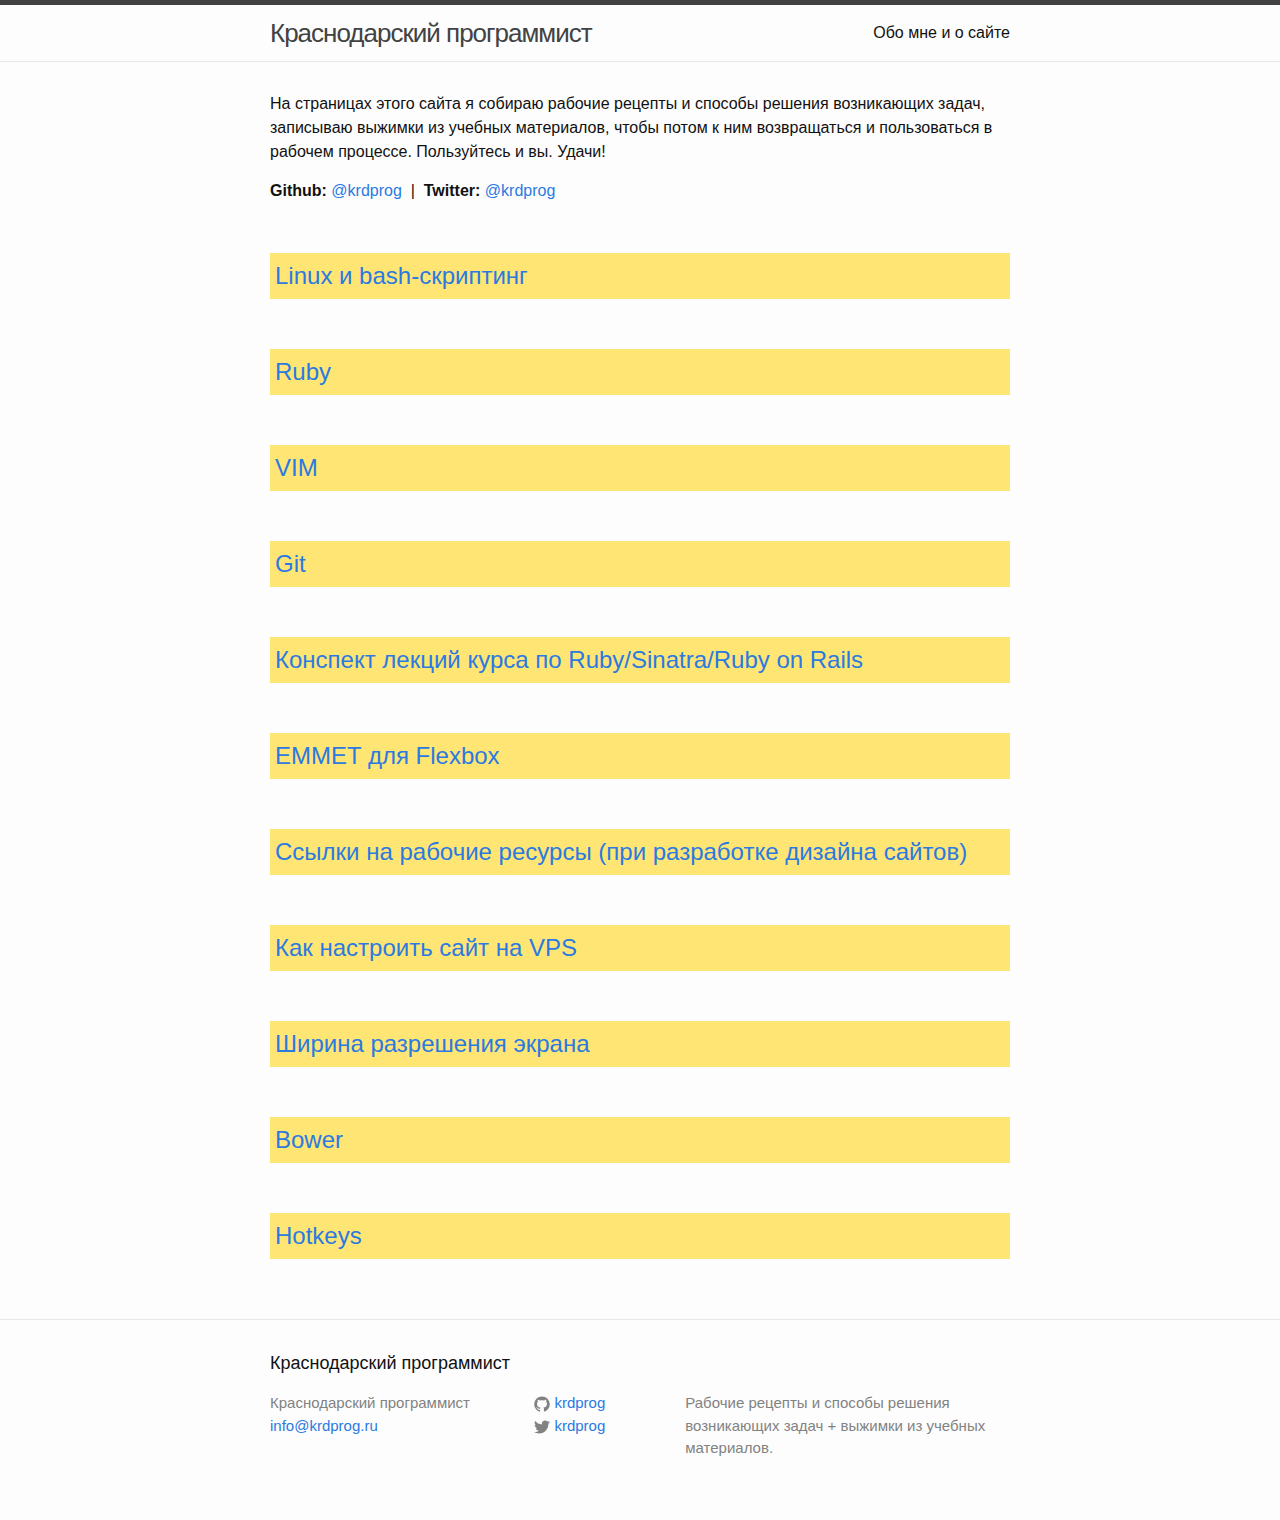
<file: index.html>
<!DOCTYPE html>
<html>

  <head>
  <meta charset="utf-8">
  <meta http-equiv="X-UA-Compatible" content="IE=edge">
  <meta name="viewport" content="width=device-width, initial-scale=1">

  <title>Краснодарский программист</title>
  <meta name="description" content="Рабочие рецепты и способы решения возникающих задач + выжимки из учебных материалов.
">

  <link rel="stylesheet" href="/css/main.css">
  <link rel="canonical" href="http://krdprog.ru/">
  <link rel="alternate" type="application/rss+xml" title="Краснодарский программист" href="http://krdprog.ru/feed.xml">
</head>


  <body>

    <header class="site-header">

  <div class="wrapper">

    <a class="site-title" href="/">Краснодарский программист</a>

    <nav class="site-nav">
      <a href="#" class="menu-icon">
        <svg viewBox="0 0 18 15">
          <path fill="#424242" d="M18,1.484c0,0.82-0.665,1.484-1.484,1.484H1.484C0.665,2.969,0,2.304,0,1.484l0,0C0,0.665,0.665,0,1.484,0 h15.031C17.335,0,18,0.665,18,1.484L18,1.484z"/>
          <path fill="#424242" d="M18,7.516C18,8.335,17.335,9,16.516,9H1.484C0.665,9,0,8.335,0,7.516l0,0c0-0.82,0.665-1.484,1.484-1.484 h15.031C17.335,6.031,18,6.696,18,7.516L18,7.516z"/>
          <path fill="#424242" d="M18,13.516C18,14.335,17.335,15,16.516,15H1.484C0.665,15,0,14.335,0,13.516l0,0 c0-0.82,0.665-1.484,1.484-1.484h15.031C17.335,12.031,18,12.696,18,13.516L18,13.516z"/>
        </svg>
      </a>

      <div class="trigger">
        
          
          <a class="page-link" href="/about/">Обо мне и о сайте</a>
          
        
          
        
          
        
          
        
      </div>
    </nav>

  </div>

</header>


    <div class="page-content">
      <div class="wrapper">
        <div class="home">

	<p>На страницах этого сайта я собираю рабочие рецепты и способы решения возникающих задач, записываю выжимки из учебных материалов, чтобы потом к ним возвращаться и пользоваться в рабочем процессе. Пользуйтесь и вы. Удачи!</p>

	<p><strong>Github:</strong> <a
		href="https://github.com/krdprog/"
		target="_blank">@krdprog</a> &nbsp;|&nbsp; <strong>Twitter:</strong> <a
	href="https://twitter.com/krdprog"
	target="_blank">@krdprog</a></p>

  <ul class="post-list">
    
      <li>
        <h4>
          <a class="post-link" href="/linux-bash/">Linux и bash-скриптинг</a>
        </h4>
      </li>

      <li>
        <h4>
          <a class="post-link" href="/ruby/">Ruby</a>
        </h4>
      </li>

      <li>
        <h4>
          <a class="post-link" href="/vim/">VIM</a>
        </h4>
      </li>

      <li>
        <h4>
          <a class="post-link" href="/git/">Git</a>
        </h4>
      </li>

      <li>
        <h4>
          <a class="post-link" href="https://github.com/krdprog/rubyschool-notes/blob/master/README.md" target="_blank">Конспект лекций курса по Ruby/Sinatra/Ruby on Rails</a>
        </h4>
      </li>


      <li>
        <h4>
          <a class="post-link" href="/emmet/">EMMET для Flexbox</a>
        </h4>
      </li>
        
   <!--   <li>
        <h4>
          <a class="post-link" href="/css/">CSS наработки</a>
        </h4>
      </li> -->
    
      <li>
        <h4>
          <a class="post-link" href="/links-web-design/">Ссылки на рабочие ресурсы (при разработке дизайна сайтов)</a>
        </h4>
      </li>
    
<!--      <li>
        <h4>
          <a class="post-link" href="/flexbox/">Flexbox</a>
        </h4>
      </li> -->
           
      <li>
        <h4>
          <a class="post-link" href="/site-in-vps/">Как настроить сайт на VPS</a>
        </h4>
      </li>

      <li>
        <h4>
          <a class="post-link" href="/razreshenie-ekrana/">Ширина разрешения экрана</a>
        </h4>
      </li>
    
     <!--  <li>
        <h4>
          <a class="post-link" href="/jekyll/">Jekyll</a>
        </h4>
      </li> -->
    
  <!--    <li>
        <h4>
          <a class="post-link" href="/gulp/">Gulp</a>
        </h4>
      </li> -->
    
      <li>
        <h4>
          <a class="post-link" href="/bower/">Bower</a>
        </h4>
      </li>
    
    <!--  <li>
        <h4>
          <a class="post-link" href="/vuejs/">Vue.js</a>
        </h4>
      </li> -->
    
     <!-- <li>
        <h4>
          <a class="post-link" href="/sublime-text/">Sublime Text</a>
        </h4>
      </li> -->
    
     <!-- <li>
        <h4>
          <a class="post-link" href="/ruby/">Ruby</a>
        </h4>
      </li> -->
    
    <!--  <li>
        <h4>
          <a class="post-link" href="/perl/">Perl</a>
        </h4>
      </li>
    
      <li>
        <h4>
          <a class="post-link" href="/mojo/">Mojo</a>
        </h4>
      </li>
    
      <li>
        <h4>
          <a class="post-link" href="/less/">LESS</a>
        </h4>
      </li>
    
      <li>
        <h4>
          <a class="post-link" href="/js/">JS</a>
        </h4>
      </li> -->
    
      <li>
        <h4>
          <a class="post-link" href="/hotkeys/">Hotkeys</a>
        </h4>
      </li>
    
     <!-- <li>
        <h4>
          <a class="post-link" href="/bem/">BEM</a>
        </h4>
      </li> -->
    
  </ul>

</div>

      </div>
    </div>

    <footer class="site-footer">

  <div class="wrapper">

    <h2 class="footer-heading">Краснодарский программист</h2>

    <div class="footer-col-wrapper">
      <div class="footer-col footer-col-1">
        <ul class="contact-list">
          <li>Краснодарский программист</li>
          <li><a href="mailto:info@krdprog.ru">info@krdprog.ru</a></li>
        </ul>
      </div>

      <div class="footer-col footer-col-2">
        <ul class="social-media-list">
          
          <li>
            <a href="https://github.com/krdprog"><span class="icon icon--github"><svg viewBox="0 0 16 16"><path fill="#828282" d="M7.999,0.431c-4.285,0-7.76,3.474-7.76,7.761 c0,3.428,2.223,6.337,5.307,7.363c0.388,0.071,0.53-0.168,0.53-0.374c0-0.184-0.007-0.672-0.01-1.32 c-2.159,0.469-2.614-1.04-2.614-1.04c-0.353-0.896-0.862-1.135-0.862-1.135c-0.705-0.481,0.053-0.472,0.053-0.472 c0.779,0.055,1.189,0.8,1.189,0.8c0.692,1.186,1.816,0.843,2.258,0.645c0.071-0.502,0.271-0.843,0.493-1.037 C4.86,11.425,3.049,10.76,3.049,7.786c0-0.847,0.302-1.54,0.799-2.082C3.768,5.507,3.501,4.718,3.924,3.65 c0,0,0.652-0.209,2.134,0.796C6.677,4.273,7.34,4.187,8,4.184c0.659,0.003,1.323,0.089,1.943,0.261 c1.482-1.004,2.132-0.796,2.132-0.796c0.423,1.068,0.157,1.857,0.077,2.054c0.497,0.542,0.798,1.235,0.798,2.082 c0,2.981-1.814,3.637-3.543,3.829c0.279,0.24,0.527,0.713,0.527,1.437c0,1.037-0.01,1.874-0.01,2.129 c0,0.208,0.14,0.449,0.534,0.373c3.081-1.028,5.302-3.935,5.302-7.362C15.76,3.906,12.285,0.431,7.999,0.431z"/></svg>
</span><span class="username">krdprog</span></a>

          </li>
          

          
          <li>
            <a href="https://twitter.com/krdprog"><span class="icon icon--twitter"><svg viewBox="0 0 16 16"><path fill="#828282" d="M15.969,3.058c-0.586,0.26-1.217,0.436-1.878,0.515c0.675-0.405,1.194-1.045,1.438-1.809c-0.632,0.375-1.332,0.647-2.076,0.793c-0.596-0.636-1.446-1.033-2.387-1.033c-1.806,0-3.27,1.464-3.27,3.27 c0,0.256,0.029,0.506,0.085,0.745C5.163,5.404,2.753,4.102,1.14,2.124C0.859,2.607,0.698,3.168,0.698,3.767 c0,1.134,0.577,2.135,1.455,2.722C1.616,6.472,1.112,6.325,0.671,6.08c0,0.014,0,0.027,0,0.041c0,1.584,1.127,2.906,2.623,3.206 C3.02,9.402,2.731,9.442,2.433,9.442c-0.211,0-0.416-0.021-0.615-0.059c0.416,1.299,1.624,2.245,3.055,2.271 c-1.119,0.877-2.529,1.4-4.061,1.4c-0.264,0-0.524-0.015-0.78-0.046c1.447,0.928,3.166,1.469,5.013,1.469 c6.015,0,9.304-4.983,9.304-9.304c0-0.142-0.003-0.283-0.009-0.423C14.976,4.29,15.531,3.714,15.969,3.058z"/></svg>
</span><span class="username">krdprog</span></a>

          </li>
          
        </ul>
      </div>

      <div class="footer-col footer-col-3">
        <p>Рабочие рецепты и способы решения возникающих задач + выжимки из учебных материалов.
</p>
      </div>
    </div>

  </div>

</footer>


  </body>

</html>
</file>
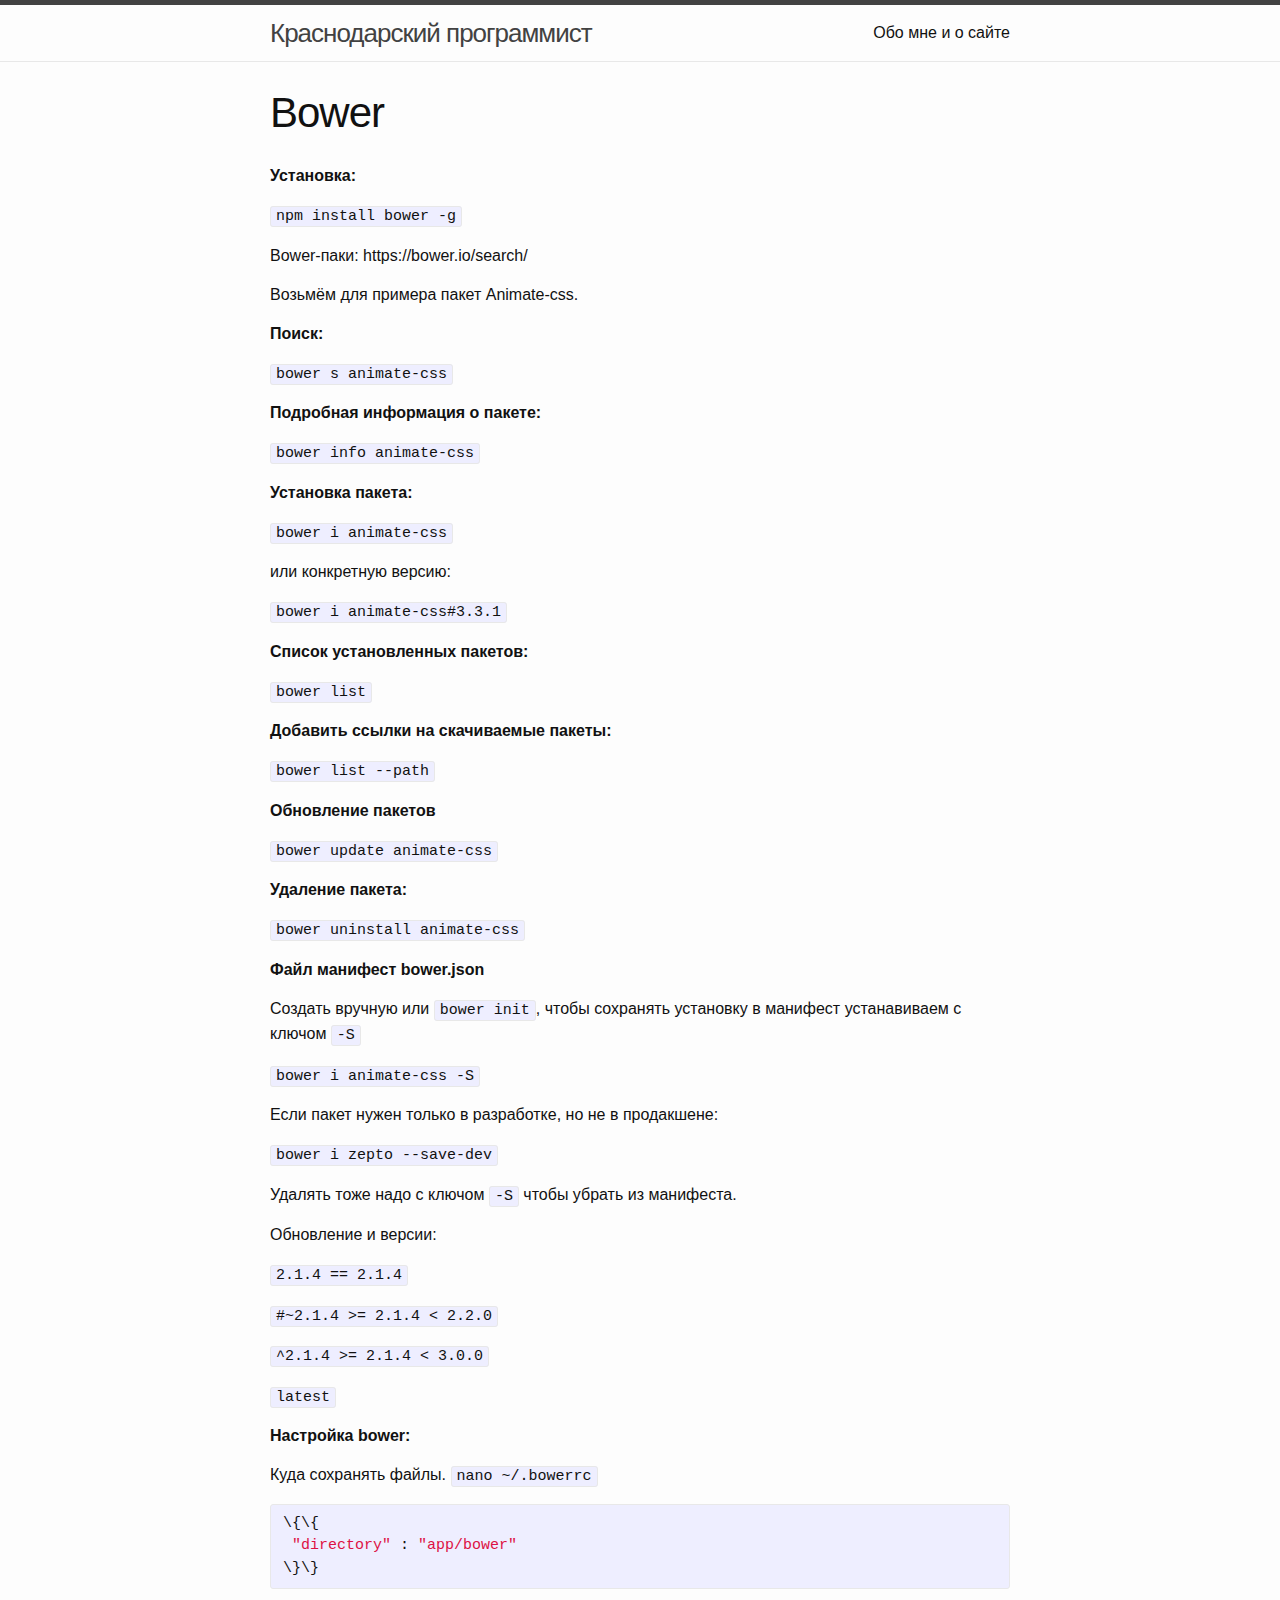
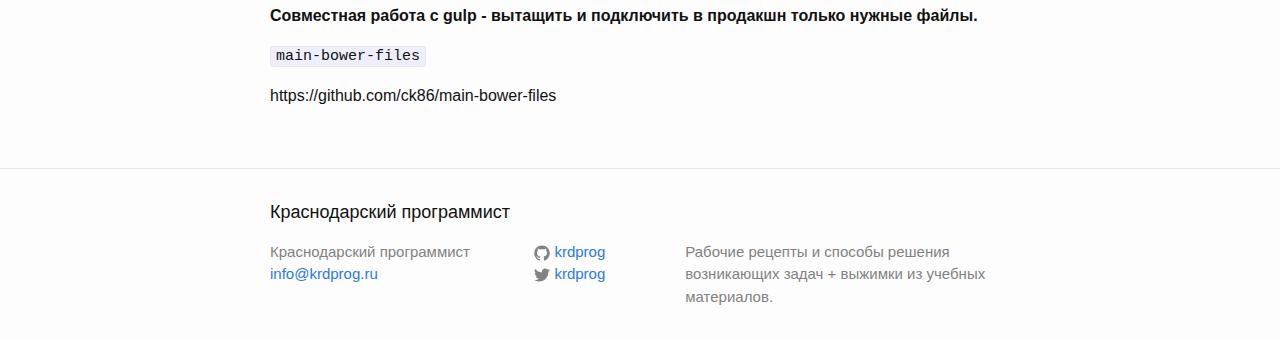
<file: bower/index.html>
<!DOCTYPE html>
<html>

  <head>
  <meta charset="utf-8">
  <meta http-equiv="X-UA-Compatible" content="IE=edge">
  <meta name="viewport" content="width=device-width, initial-scale=1">

  <title>Bower</title>
  <meta name="description" content="Установка:">

  <link rel="stylesheet" href="/css/main.css">
  <link rel="canonical" href="http://krdprog.ru/bower/">
  <link rel="alternate" type="application/rss+xml" title="Краснодарский программист" href="http://krdprog.ru/feed.xml">
</head>


  <body>

    <header class="site-header">

  <div class="wrapper">

    <a class="site-title" href="/">Краснодарский программист</a>

    <nav class="site-nav">
      <a href="#" class="menu-icon">
        <svg viewBox="0 0 18 15">
          <path fill="#424242" d="M18,1.484c0,0.82-0.665,1.484-1.484,1.484H1.484C0.665,2.969,0,2.304,0,1.484l0,0C0,0.665,0.665,0,1.484,0 h15.031C17.335,0,18,0.665,18,1.484L18,1.484z"/>
          <path fill="#424242" d="M18,7.516C18,8.335,17.335,9,16.516,9H1.484C0.665,9,0,8.335,0,7.516l0,0c0-0.82,0.665-1.484,1.484-1.484 h15.031C17.335,6.031,18,6.696,18,7.516L18,7.516z"/>
          <path fill="#424242" d="M18,13.516C18,14.335,17.335,15,16.516,15H1.484C0.665,15,0,14.335,0,13.516l0,0 c0-0.82,0.665-1.484,1.484-1.484h15.031C17.335,12.031,18,12.696,18,13.516L18,13.516z"/>
        </svg>
      </a>

      <div class="trigger">
        
          
          <a class="page-link" href="/about/">Обо мне и о сайте</a>
          
        
          
        
          
        
          
        
      </div>
    </nav>

  </div>

</header>


    <div class="page-content">
      <div class="wrapper">
        <article class="post" itemscope itemtype="http://schema.org/BlogPosting">

  <header class="post-header">
    <h1 class="post-title" itemprop="name headline">Bower</h1>
  </header>

  <div class="post-content" itemprop="articleBody">
    <p><strong>Установка:</strong></p>

<p><code class="highlighter-rouge">npm install bower -g</code></p>

<p>Bower-паки: https://bower.io/search/</p>

<p>Возьмём для примера пакет Animate-css.</p>

<p><strong>Поиск:</strong></p>

<p><code class="highlighter-rouge">bower s animate-css</code></p>

<p><strong>Подробная информация о пакете:</strong></p>

<p><code class="highlighter-rouge">bower info animate-css</code></p>

<p><strong>Установка пакета:</strong></p>

<p><code class="highlighter-rouge">bower i animate-css</code></p>

<p>или конкретную версию:</p>

<p><code class="highlighter-rouge">bower i animate-css#3.3.1</code></p>

<p><strong>Список установленных пакетов:</strong></p>

<p><code class="highlighter-rouge">bower list</code></p>

<p><strong>Добавить ссылки на скачиваемые пакеты:</strong></p>

<p><code class="highlighter-rouge">bower list --path</code></p>

<p><strong>Обновление пакетов</strong></p>

<p><code class="highlighter-rouge">bower update animate-css</code></p>

<p><strong>Удаление пакета:</strong></p>

<p><code class="highlighter-rouge">bower uninstall animate-css</code></p>

<p><strong>Файл манифест bower.json</strong></p>

<p>Создать вручную или <code class="highlighter-rouge">bower init</code>, чтобы сохранять установку в манифест устанавиваем с ключом <code class="highlighter-rouge">-S</code></p>

<p><code class="highlighter-rouge">bower i animate-css -S</code></p>

<p>Если пакет нужен только в разработке, но не в продакшене:</p>

<p><code class="highlighter-rouge">bower i zepto --save-dev</code></p>

<p>Удалять тоже надо с ключом <code class="highlighter-rouge">-S</code> чтобы убрать из манифеста.</p>

<p>Обновление и версии:</p>

<p><code class="highlighter-rouge">2.1.4 == 2.1.4</code></p>

<p><code class="highlighter-rouge">#~2.1.4 &gt;= 2.1.4 &lt; 2.2.0</code></p>

<p><code class="highlighter-rouge">^2.1.4 &gt;= 2.1.4 &lt; 3.0.0</code></p>

<p><code class="highlighter-rouge">latest</code></p>

<p><strong>Настройка bower:</strong></p>

<p>Куда сохранять файлы. <code class="highlighter-rouge">nano ~/.bowerrc</code></p>

<figure class="highlight"><pre><code class="language-ruby" data-lang="ruby"><span class="p">\{\{</span>
 <span class="s2">"directory"</span> <span class="p">:</span> <span class="s2">"app/bower"</span>
<span class="p">\}\}</span></code></pre></figure>

<p><strong>Совместная работа с gulp - вытащить и подключить в продакшн только нужные файлы.</strong></p>

<p><code class="highlighter-rouge">main-bower-files</code></p>

<p>https://github.com/ck86/main-bower-files</p>

  </div>

</article>

      </div>
    </div>

    <footer class="site-footer">

  <div class="wrapper">

    <h2 class="footer-heading">Краснодарский программист</h2>

    <div class="footer-col-wrapper">
      <div class="footer-col footer-col-1">
        <ul class="contact-list">
          <li>Краснодарский программист</li>
          <li><a href="mailto:info@krdprog.ru">info@krdprog.ru</a></li>
        </ul>
      </div>

      <div class="footer-col footer-col-2">
        <ul class="social-media-list">
          
          <li>
            <a href="https://github.com/krdprog"><span class="icon icon--github"><svg viewBox="0 0 16 16"><path fill="#828282" d="M7.999,0.431c-4.285,0-7.76,3.474-7.76,7.761 c0,3.428,2.223,6.337,5.307,7.363c0.388,0.071,0.53-0.168,0.53-0.374c0-0.184-0.007-0.672-0.01-1.32 c-2.159,0.469-2.614-1.04-2.614-1.04c-0.353-0.896-0.862-1.135-0.862-1.135c-0.705-0.481,0.053-0.472,0.053-0.472 c0.779,0.055,1.189,0.8,1.189,0.8c0.692,1.186,1.816,0.843,2.258,0.645c0.071-0.502,0.271-0.843,0.493-1.037 C4.86,11.425,3.049,10.76,3.049,7.786c0-0.847,0.302-1.54,0.799-2.082C3.768,5.507,3.501,4.718,3.924,3.65 c0,0,0.652-0.209,2.134,0.796C6.677,4.273,7.34,4.187,8,4.184c0.659,0.003,1.323,0.089,1.943,0.261 c1.482-1.004,2.132-0.796,2.132-0.796c0.423,1.068,0.157,1.857,0.077,2.054c0.497,0.542,0.798,1.235,0.798,2.082 c0,2.981-1.814,3.637-3.543,3.829c0.279,0.24,0.527,0.713,0.527,1.437c0,1.037-0.01,1.874-0.01,2.129 c0,0.208,0.14,0.449,0.534,0.373c3.081-1.028,5.302-3.935,5.302-7.362C15.76,3.906,12.285,0.431,7.999,0.431z"/></svg>
</span><span class="username">krdprog</span></a>

          </li>
          

          
          <li>
            <a href="https://twitter.com/krdprog"><span class="icon icon--twitter"><svg viewBox="0 0 16 16"><path fill="#828282" d="M15.969,3.058c-0.586,0.26-1.217,0.436-1.878,0.515c0.675-0.405,1.194-1.045,1.438-1.809c-0.632,0.375-1.332,0.647-2.076,0.793c-0.596-0.636-1.446-1.033-2.387-1.033c-1.806,0-3.27,1.464-3.27,3.27 c0,0.256,0.029,0.506,0.085,0.745C5.163,5.404,2.753,4.102,1.14,2.124C0.859,2.607,0.698,3.168,0.698,3.767 c0,1.134,0.577,2.135,1.455,2.722C1.616,6.472,1.112,6.325,0.671,6.08c0,0.014,0,0.027,0,0.041c0,1.584,1.127,2.906,2.623,3.206 C3.02,9.402,2.731,9.442,2.433,9.442c-0.211,0-0.416-0.021-0.615-0.059c0.416,1.299,1.624,2.245,3.055,2.271 c-1.119,0.877-2.529,1.4-4.061,1.4c-0.264,0-0.524-0.015-0.78-0.046c1.447,0.928,3.166,1.469,5.013,1.469 c6.015,0,9.304-4.983,9.304-9.304c0-0.142-0.003-0.283-0.009-0.423C14.976,4.29,15.531,3.714,15.969,3.058z"/></svg>
</span><span class="username">krdprog</span></a>

          </li>
          
        </ul>
      </div>

      <div class="footer-col footer-col-3">
        <p>Рабочие рецепты и способы решения возникающих задач + выжимки из учебных материалов.
</p>
      </div>
    </div>

  </div>

</footer>


  </body>

</html>
</file>
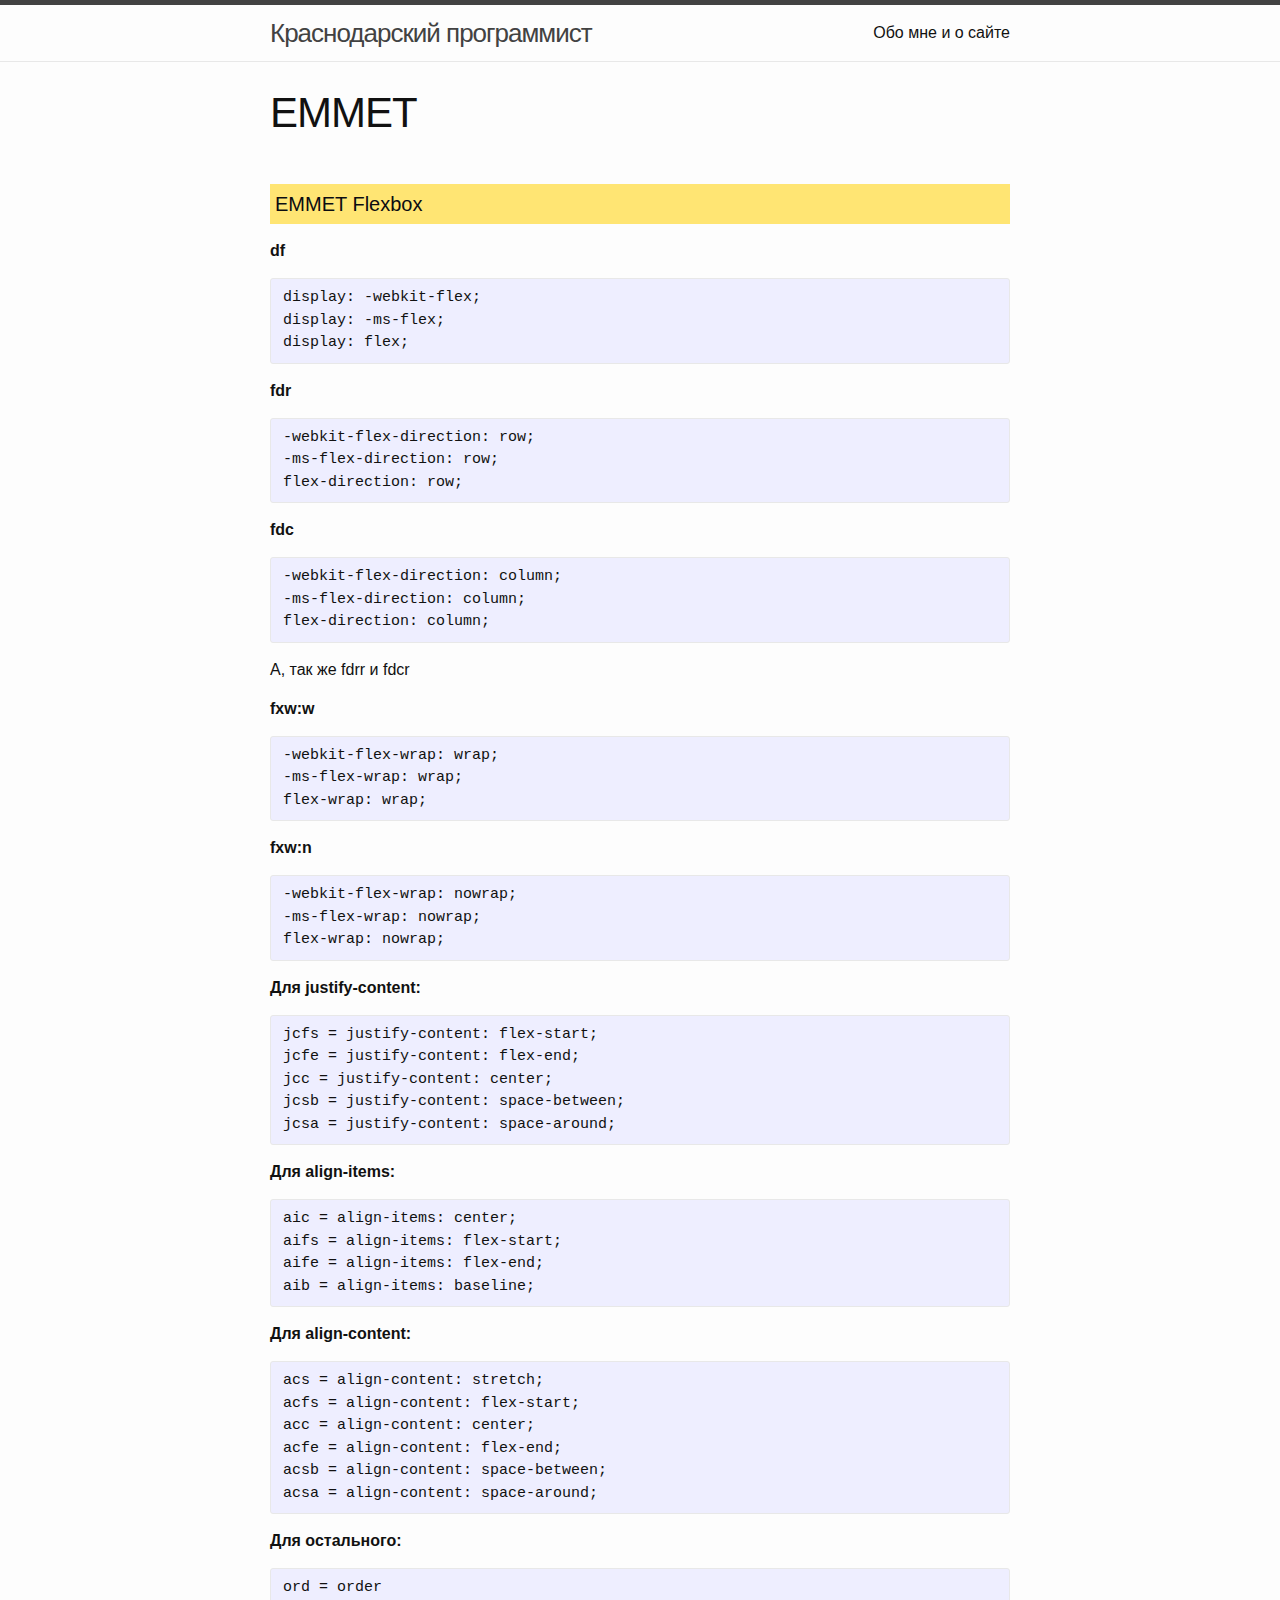
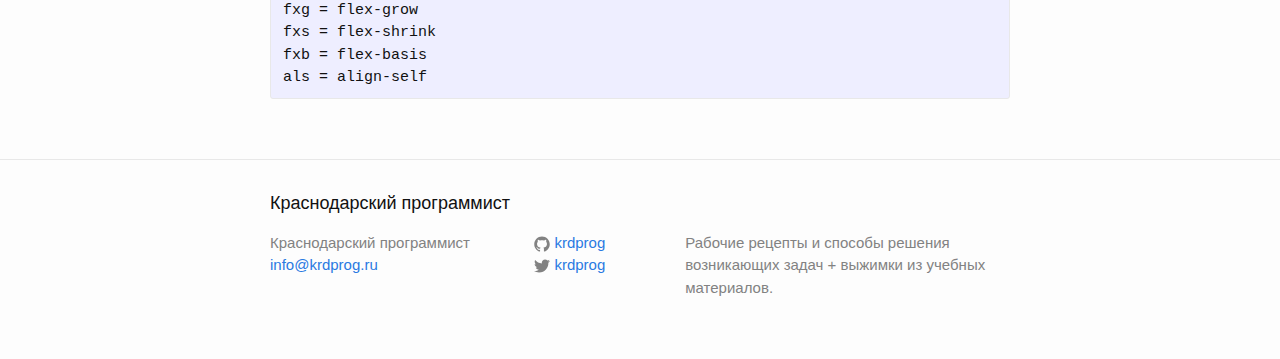
<file: emmet/index.html>
<!DOCTYPE html>
<html>

  <head>
  <meta charset="utf-8">
  <meta http-equiv="X-UA-Compatible" content="IE=edge">
  <meta name="viewport" content="width=device-width, initial-scale=1">

  <title>EMMET</title>
  <meta name="description" content="EMMET Flexbox">

  <link rel="stylesheet" href="/css/main.css">
  <link rel="canonical" href="http://krdprog.ru/emmet/">
  <link rel="alternate" type="application/rss+xml" title="Краснодарский программист" href="http://krdprog.ru/feed.xml">
</head>


  <body>

    <header class="site-header">

  <div class="wrapper">

    <a class="site-title" href="/">Краснодарский программист</a>

    <nav class="site-nav">
      <a href="#" class="menu-icon">
        <svg viewBox="0 0 18 15">
          <path fill="#424242" d="M18,1.484c0,0.82-0.665,1.484-1.484,1.484H1.484C0.665,2.969,0,2.304,0,1.484l0,0C0,0.665,0.665,0,1.484,0 h15.031C17.335,0,18,0.665,18,1.484L18,1.484z"/>
          <path fill="#424242" d="M18,7.516C18,8.335,17.335,9,16.516,9H1.484C0.665,9,0,8.335,0,7.516l0,0c0-0.82,0.665-1.484,1.484-1.484 h15.031C17.335,6.031,18,6.696,18,7.516L18,7.516z"/>
          <path fill="#424242" d="M18,13.516C18,14.335,17.335,15,16.516,15H1.484C0.665,15,0,14.335,0,13.516l0,0 c0-0.82,0.665-1.484,1.484-1.484h15.031C17.335,12.031,18,12.696,18,13.516L18,13.516z"/>
        </svg>
      </a>

      <div class="trigger">
        
          
          <a class="page-link" href="/about/">Обо мне и о сайте</a>
          
        
          
        
          
        
          
        
      </div>
    </nav>

  </div>

</header>


    <div class="page-content">
      <div class="wrapper">
        <article class="post" itemscope itemtype="http://schema.org/BlogPosting">

  <header class="post-header">
    <h1 class="post-title" itemprop="name headline">EMMET</h1>
  </header>

  <div class="post-content" itemprop="articleBody">
    <h4 id="emmet-flexbox">EMMET Flexbox</h4>

<p><strong>df</strong></p>

<div class="highlighter-rouge"><pre class="highlight"><code>display: -webkit-flex;
display: -ms-flex;
display: flex;
</code></pre>
</div>

<p><strong>fdr</strong></p>

<div class="highlighter-rouge"><pre class="highlight"><code>-webkit-flex-direction: row;
-ms-flex-direction: row;
flex-direction: row;
</code></pre>
</div>

<p><strong>fdc</strong></p>

<div class="highlighter-rouge"><pre class="highlight"><code>-webkit-flex-direction: column;
-ms-flex-direction: column;
flex-direction: column;
</code></pre>
</div>

<p>А, так же fdrr и fdcr</p>

<p><strong>fxw:w</strong></p>

<div class="highlighter-rouge"><pre class="highlight"><code>-webkit-flex-wrap: wrap;
-ms-flex-wrap: wrap;
flex-wrap: wrap;
</code></pre>
</div>

<p><strong>fxw:n</strong></p>

<div class="highlighter-rouge"><pre class="highlight"><code>-webkit-flex-wrap: nowrap;
-ms-flex-wrap: nowrap;
flex-wrap: nowrap;
</code></pre>
</div>

<p><strong>Для justify-content:</strong></p>

<div class="highlighter-rouge"><pre class="highlight"><code>jcfs = justify-content: flex-start;
jcfe = justify-content: flex-end;
jcc = justify-content: center;
jcsb = justify-content: space-between;
jcsa = justify-content: space-around;
</code></pre>
</div>

<p><strong>Для align-items:</strong></p>

<div class="highlighter-rouge"><pre class="highlight"><code>aic = align-items: center;
aifs = align-items: flex-start;
aife = align-items: flex-end;
aib = align-items: baseline;
</code></pre>
</div>

<p><strong>Для align-content:</strong></p>

<div class="highlighter-rouge"><pre class="highlight"><code>acs = align-content: stretch;
acfs = align-content: flex-start;
acc = align-content: center;
acfe = align-content: flex-end;
acsb = align-content: space-between;
acsa = align-content: space-around;
</code></pre>
</div>

<p><strong>Для остального:</strong></p>

<div class="highlighter-rouge"><pre class="highlight"><code>ord = order
fxg = flex-grow
fxs = flex-shrink
fxb = flex-basis
als = align-self
</code></pre>
</div>

  </div>

</article>

      </div>
    </div>

    <footer class="site-footer">

  <div class="wrapper">

    <h2 class="footer-heading">Краснодарский программист</h2>

    <div class="footer-col-wrapper">
      <div class="footer-col footer-col-1">
        <ul class="contact-list">
          <li>Краснодарский программист</li>
          <li><a href="mailto:info@krdprog.ru">info@krdprog.ru</a></li>
        </ul>
      </div>

      <div class="footer-col footer-col-2">
        <ul class="social-media-list">
          
          <li>
            <a href="https://github.com/krdprog"><span class="icon icon--github"><svg viewBox="0 0 16 16"><path fill="#828282" d="M7.999,0.431c-4.285,0-7.76,3.474-7.76,7.761 c0,3.428,2.223,6.337,5.307,7.363c0.388,0.071,0.53-0.168,0.53-0.374c0-0.184-0.007-0.672-0.01-1.32 c-2.159,0.469-2.614-1.04-2.614-1.04c-0.353-0.896-0.862-1.135-0.862-1.135c-0.705-0.481,0.053-0.472,0.053-0.472 c0.779,0.055,1.189,0.8,1.189,0.8c0.692,1.186,1.816,0.843,2.258,0.645c0.071-0.502,0.271-0.843,0.493-1.037 C4.86,11.425,3.049,10.76,3.049,7.786c0-0.847,0.302-1.54,0.799-2.082C3.768,5.507,3.501,4.718,3.924,3.65 c0,0,0.652-0.209,2.134,0.796C6.677,4.273,7.34,4.187,8,4.184c0.659,0.003,1.323,0.089,1.943,0.261 c1.482-1.004,2.132-0.796,2.132-0.796c0.423,1.068,0.157,1.857,0.077,2.054c0.497,0.542,0.798,1.235,0.798,2.082 c0,2.981-1.814,3.637-3.543,3.829c0.279,0.24,0.527,0.713,0.527,1.437c0,1.037-0.01,1.874-0.01,2.129 c0,0.208,0.14,0.449,0.534,0.373c3.081-1.028,5.302-3.935,5.302-7.362C15.76,3.906,12.285,0.431,7.999,0.431z"/></svg>
</span><span class="username">krdprog</span></a>

          </li>
          

          
          <li>
            <a href="https://twitter.com/krdprog"><span class="icon icon--twitter"><svg viewBox="0 0 16 16"><path fill="#828282" d="M15.969,3.058c-0.586,0.26-1.217,0.436-1.878,0.515c0.675-0.405,1.194-1.045,1.438-1.809c-0.632,0.375-1.332,0.647-2.076,0.793c-0.596-0.636-1.446-1.033-2.387-1.033c-1.806,0-3.27,1.464-3.27,3.27 c0,0.256,0.029,0.506,0.085,0.745C5.163,5.404,2.753,4.102,1.14,2.124C0.859,2.607,0.698,3.168,0.698,3.767 c0,1.134,0.577,2.135,1.455,2.722C1.616,6.472,1.112,6.325,0.671,6.08c0,0.014,0,0.027,0,0.041c0,1.584,1.127,2.906,2.623,3.206 C3.02,9.402,2.731,9.442,2.433,9.442c-0.211,0-0.416-0.021-0.615-0.059c0.416,1.299,1.624,2.245,3.055,2.271 c-1.119,0.877-2.529,1.4-4.061,1.4c-0.264,0-0.524-0.015-0.78-0.046c1.447,0.928,3.166,1.469,5.013,1.469 c6.015,0,9.304-4.983,9.304-9.304c0-0.142-0.003-0.283-0.009-0.423C14.976,4.29,15.531,3.714,15.969,3.058z"/></svg>
</span><span class="username">krdprog</span></a>

          </li>
          
        </ul>
      </div>

      <div class="footer-col footer-col-3">
        <p>Рабочие рецепты и способы решения возникающих задач + выжимки из учебных материалов.
</p>
      </div>
    </div>

  </div>

</footer>


  </body>

</html>
</file>
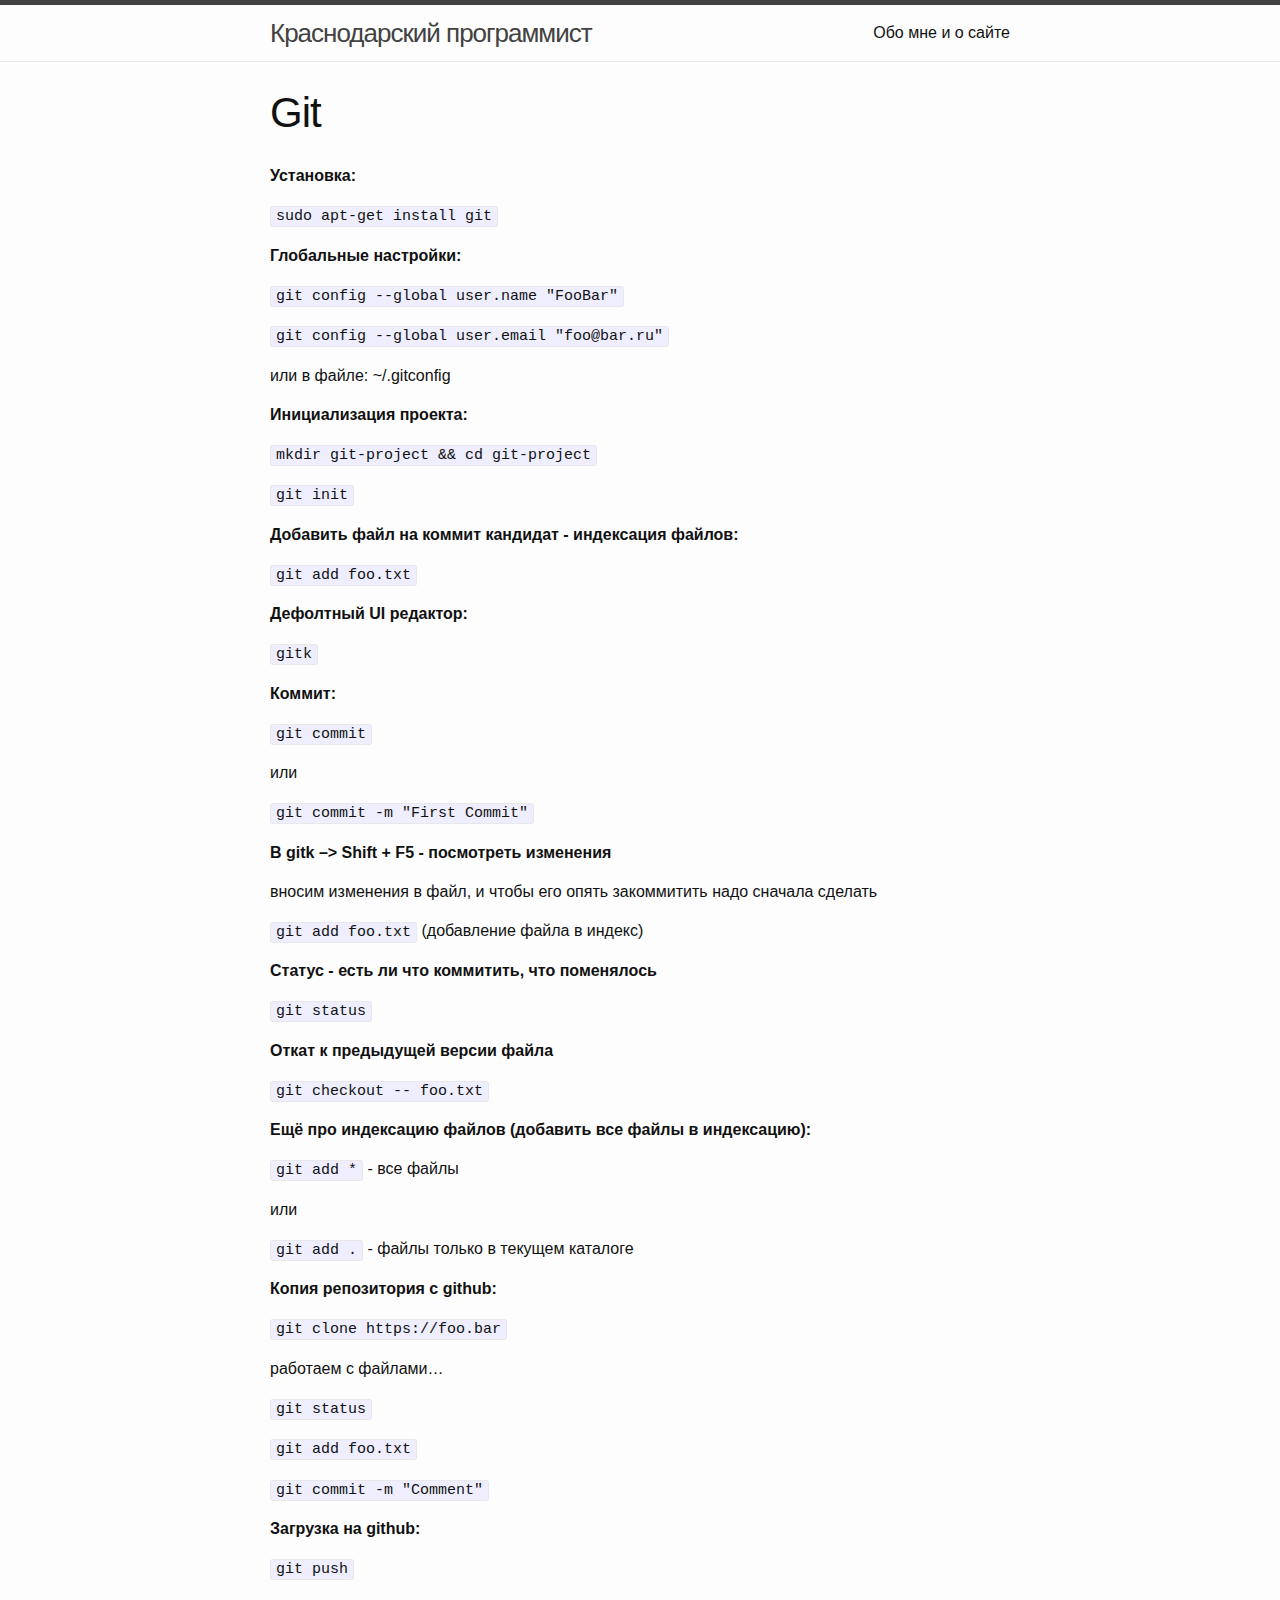
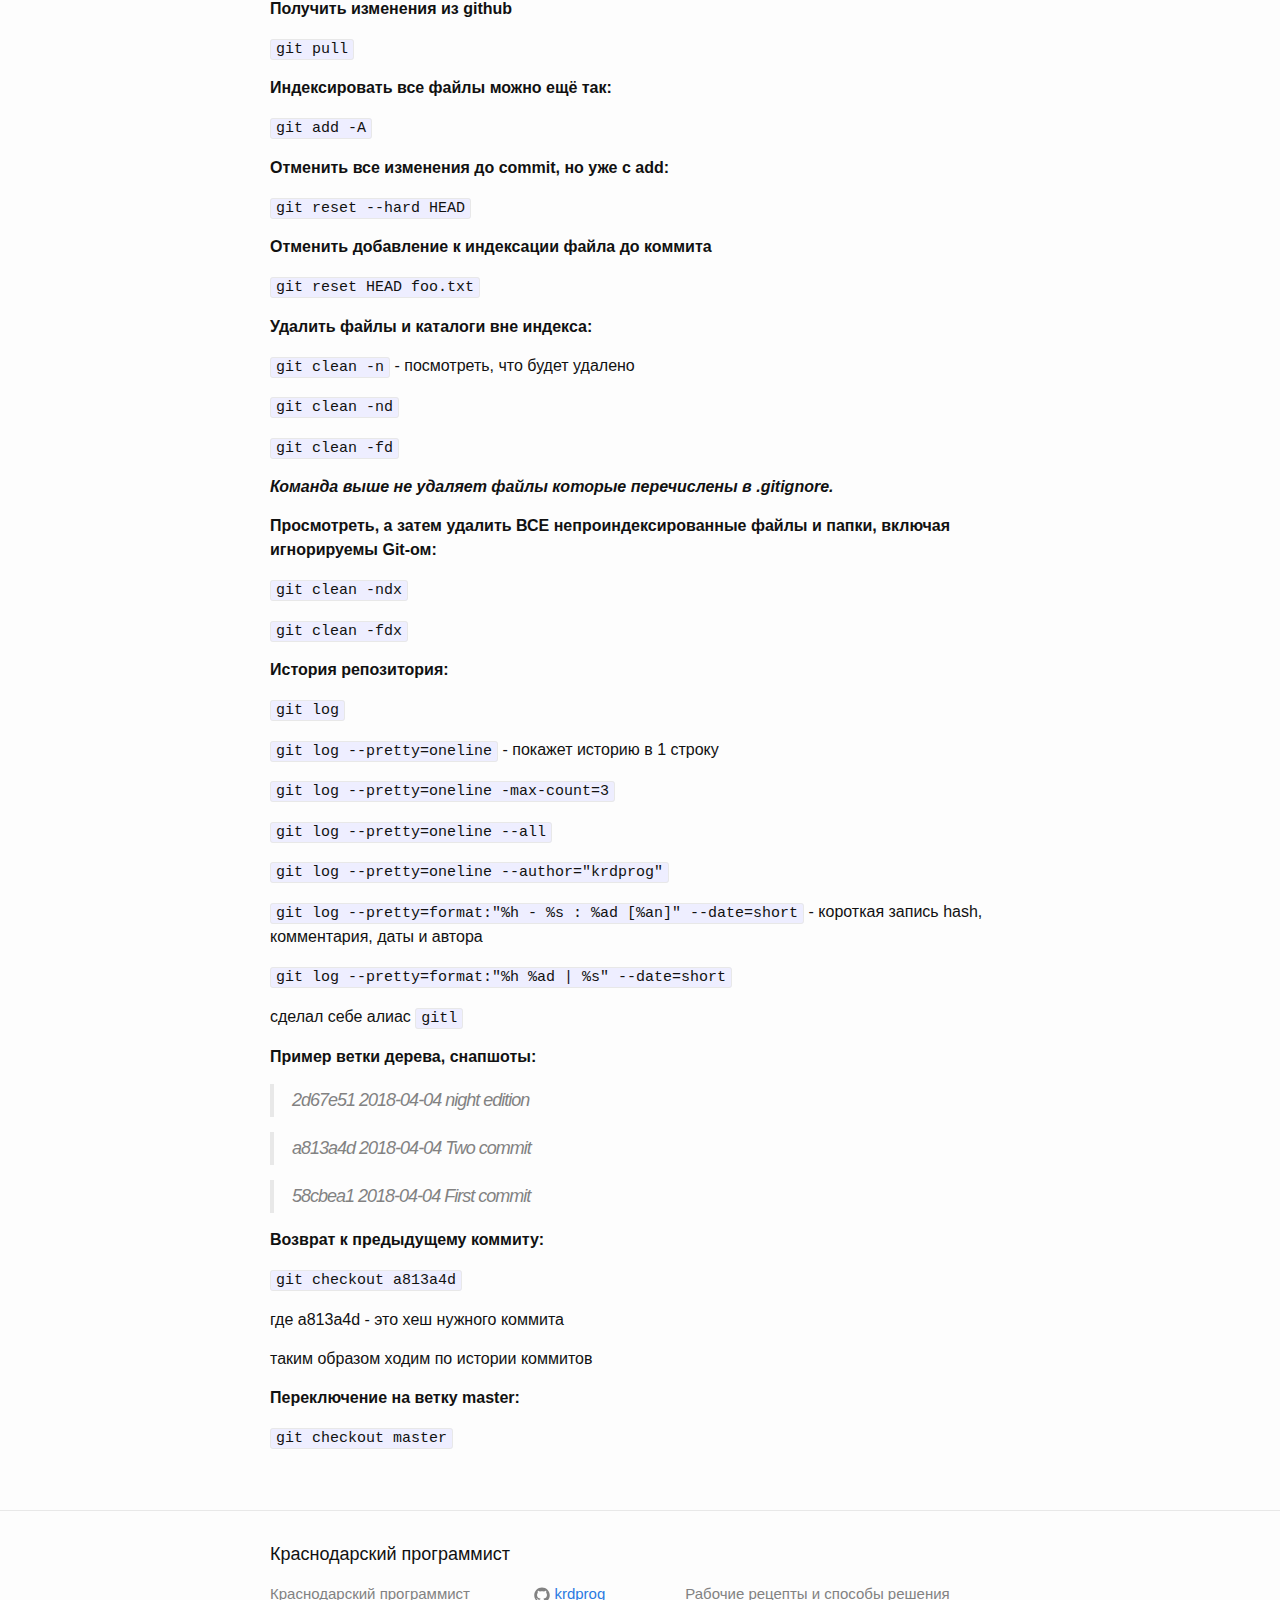
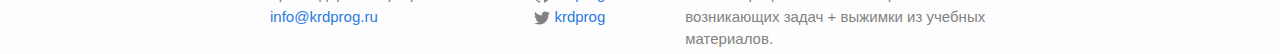
<file: git/index.html>
<!DOCTYPE html>
<html>

  <head>
  <meta charset="utf-8">
  <meta http-equiv="X-UA-Compatible" content="IE=edge">
  <meta name="viewport" content="width=device-width, initial-scale=1">

  <title>Git</title>
  <meta name="description" content="Установка:">

  <link rel="stylesheet" href="/css/main.css">
  <link rel="canonical" href="http://krdprog.ru/git/">
  <link rel="alternate" type="application/rss+xml" title="Краснодарский программист" href="http://krdprog.ru/feed.xml">
</head>


  <body>

    <header class="site-header">

  <div class="wrapper">

    <a class="site-title" href="/">Краснодарский программист</a>

    <nav class="site-nav">
      <a href="#" class="menu-icon">
        <svg viewBox="0 0 18 15">
          <path fill="#424242" d="M18,1.484c0,0.82-0.665,1.484-1.484,1.484H1.484C0.665,2.969,0,2.304,0,1.484l0,0C0,0.665,0.665,0,1.484,0 h15.031C17.335,0,18,0.665,18,1.484L18,1.484z"/>
          <path fill="#424242" d="M18,7.516C18,8.335,17.335,9,16.516,9H1.484C0.665,9,0,8.335,0,7.516l0,0c0-0.82,0.665-1.484,1.484-1.484 h15.031C17.335,6.031,18,6.696,18,7.516L18,7.516z"/>
          <path fill="#424242" d="M18,13.516C18,14.335,17.335,15,16.516,15H1.484C0.665,15,0,14.335,0,13.516l0,0 c0-0.82,0.665-1.484,1.484-1.484h15.031C17.335,12.031,18,12.696,18,13.516L18,13.516z"/>
        </svg>
      </a>

      <div class="trigger">
        
          
          <a class="page-link" href="/about/">Обо мне и о сайте</a>
          
        
          
        
          
        
          
        
      </div>
    </nav>

  </div>

</header>


    <div class="page-content">
      <div class="wrapper">
        <article class="post" itemscope itemtype="http://schema.org/BlogPosting">

  <header class="post-header">
    <h1 class="post-title" itemprop="name headline">Git</h1>
  </header>

  <div class="post-content" itemprop="articleBody">
    <p><strong>Установка:</strong></p>

<p><code class="highlighter-rouge">sudo apt-get install git</code></p>

<p><strong>Глобальные настройки:</strong></p>

<p><code class="highlighter-rouge">git config --global user.name "FooBar"</code></p>

<p><code class="highlighter-rouge">git config --global user.email "foo@bar.ru"</code></p>

<p>или в файле: ~/.gitconfig</p>

<p><strong>Инициализация проекта:</strong></p>

<p><code class="highlighter-rouge">mkdir git-project &amp;&amp; cd git-project</code></p>

<p><code class="highlighter-rouge">git init</code></p>

<p><strong>Добавить файл на коммит кандидат - индексация файлов:</strong></p>

<p><code class="highlighter-rouge">git add foo.txt</code></p>

<p><strong>Дефолтный UI редактор:</strong></p>

<p><code class="highlighter-rouge">gitk</code></p>

<p><strong>Коммит:</strong></p>

<p><code class="highlighter-rouge">git commit</code></p>

<p>или</p>

<p><code class="highlighter-rouge">git commit -m "First Commit"</code></p>

<p><strong>В gitk  –&gt; Shift + F5 - посмотреть изменения</strong></p>

<p>вносим изменения в файл, и чтобы его опять закоммитить надо сначала сделать</p>

<p><code class="highlighter-rouge">git add foo.txt</code> (добавление файла в индекс)</p>

<p><strong>Статус - есть ли что коммитить, что поменялось</strong></p>

<p><code class="highlighter-rouge">git status</code></p>

<p><strong>Откат к предыдущей версии файла</strong></p>

<p><code class="highlighter-rouge">git checkout -- foo.txt</code></p>

<p><strong>Ещё про индексацию файлов (добавить все файлы в индексацию):</strong></p>

<p><code class="highlighter-rouge">git add *</code> - все файлы</p>

<p>или</p>

<p><code class="highlighter-rouge">git add .</code> - файлы только в текущем каталоге</p>

<p><strong>Копия репозитория с github:</strong></p>

<p><code class="highlighter-rouge">git clone https://foo.bar</code></p>

<p>работаем с файлами…</p>

<p><code class="highlighter-rouge">git status</code></p>

<p><code class="highlighter-rouge">git add foo.txt</code></p>

<p><code class="highlighter-rouge">git commit -m "Comment"</code></p>

<p><strong>Загрузка на github:</strong></p>

<p><code class="highlighter-rouge">git push</code></p>

<p><strong>Получить изменения из github</strong></p>

<p><code class="highlighter-rouge">git pull</code></p>

<p><strong>Индексировать все файлы можно ещё так:</strong></p>

<p><code class="highlighter-rouge">git add -A</code></p>

<p><strong>Отменить все изменения до commit, но уже с add:</strong></p>

<p><code class="highlighter-rouge">git reset --hard HEAD</code></p>

<p><strong>Отменить добавление к индексации файла до коммита</strong></p>

<p><code class="highlighter-rouge">git reset HEAD foo.txt</code></p>

<p><strong>Удалить файлы и каталоги вне индекса:</strong></p>

<p><code class="highlighter-rouge">git clean -n</code>  - посмотреть, что будет удалено</p>

<p><code class="highlighter-rouge">git clean -nd</code></p>

<p><code class="highlighter-rouge">git clean -fd</code></p>

<p><strong><em>Команда выше не удаляет файлы которые перечислены в .gitignore.</em></strong></p>

<p><strong>Просмотреть, а затем удалить ВСЕ непроиндексированные файлы и папки, включая игнорируемы Git-ом:</strong></p>

<p><code class="highlighter-rouge">git clean -ndx</code></p>

<p><code class="highlighter-rouge">git clean -fdx</code></p>

<p><strong>История репозитория:</strong></p>

<p><code class="highlighter-rouge">git log</code></p>

<p><code class="highlighter-rouge">git log --pretty=oneline</code> - покажет историю в 1 строку</p>

<p><code class="highlighter-rouge">git log --pretty=oneline -max-count=3</code></p>

<p><code class="highlighter-rouge">git log --pretty=oneline --all</code></p>

<p><code class="highlighter-rouge">git log --pretty=oneline --author="krdprog"</code></p>

<p><code class="highlighter-rouge">git log --pretty=format:"%h - %s : %ad [%an]" --date=short</code> - короткая запись hash, комментария, даты и автора</p>

<p><code class="highlighter-rouge">git log --pretty=format:"%h %ad | %s" --date=short</code></p>

<p>сделал себе алиас <code class="highlighter-rouge">gitl</code></p>

<p><strong>Пример ветки дерева, снапшоты:</strong></p>

<blockquote>
  <table>
    <tbody>
      <tr>
        <td>2d67e51 2018-04-04</td>
        <td>night edition</td>
      </tr>
    </tbody>
  </table>
</blockquote>

<blockquote>
  <table>
    <tbody>
      <tr>
        <td>a813a4d 2018-04-04</td>
        <td>Two commit</td>
      </tr>
    </tbody>
  </table>
</blockquote>

<blockquote>
  <table>
    <tbody>
      <tr>
        <td>58cbea1 2018-04-04</td>
        <td>First commit</td>
      </tr>
    </tbody>
  </table>
</blockquote>

<p><strong>Возврат к предыдущему коммиту:</strong></p>

<p><code class="highlighter-rouge">git checkout a813a4d</code></p>

<p>где a813a4d - это хеш нужного коммита</p>

<p>таким образом ходим по истории коммитов</p>

<p><strong>Переключение на ветку master:</strong></p>

<p><code class="highlighter-rouge">git checkout master</code></p>

  </div>

</article>

      </div>
    </div>

    <footer class="site-footer">

  <div class="wrapper">

    <h2 class="footer-heading">Краснодарский программист</h2>

    <div class="footer-col-wrapper">
      <div class="footer-col footer-col-1">
        <ul class="contact-list">
          <li>Краснодарский программист</li>
          <li><a href="mailto:info@krdprog.ru">info@krdprog.ru</a></li>
        </ul>
      </div>

      <div class="footer-col footer-col-2">
        <ul class="social-media-list">
          
          <li>
            <a href="https://github.com/krdprog"><span class="icon icon--github"><svg viewBox="0 0 16 16"><path fill="#828282" d="M7.999,0.431c-4.285,0-7.76,3.474-7.76,7.761 c0,3.428,2.223,6.337,5.307,7.363c0.388,0.071,0.53-0.168,0.53-0.374c0-0.184-0.007-0.672-0.01-1.32 c-2.159,0.469-2.614-1.04-2.614-1.04c-0.353-0.896-0.862-1.135-0.862-1.135c-0.705-0.481,0.053-0.472,0.053-0.472 c0.779,0.055,1.189,0.8,1.189,0.8c0.692,1.186,1.816,0.843,2.258,0.645c0.071-0.502,0.271-0.843,0.493-1.037 C4.86,11.425,3.049,10.76,3.049,7.786c0-0.847,0.302-1.54,0.799-2.082C3.768,5.507,3.501,4.718,3.924,3.65 c0,0,0.652-0.209,2.134,0.796C6.677,4.273,7.34,4.187,8,4.184c0.659,0.003,1.323,0.089,1.943,0.261 c1.482-1.004,2.132-0.796,2.132-0.796c0.423,1.068,0.157,1.857,0.077,2.054c0.497,0.542,0.798,1.235,0.798,2.082 c0,2.981-1.814,3.637-3.543,3.829c0.279,0.24,0.527,0.713,0.527,1.437c0,1.037-0.01,1.874-0.01,2.129 c0,0.208,0.14,0.449,0.534,0.373c3.081-1.028,5.302-3.935,5.302-7.362C15.76,3.906,12.285,0.431,7.999,0.431z"/></svg>
</span><span class="username">krdprog</span></a>

          </li>
          

          
          <li>
            <a href="https://twitter.com/krdprog"><span class="icon icon--twitter"><svg viewBox="0 0 16 16"><path fill="#828282" d="M15.969,3.058c-0.586,0.26-1.217,0.436-1.878,0.515c0.675-0.405,1.194-1.045,1.438-1.809c-0.632,0.375-1.332,0.647-2.076,0.793c-0.596-0.636-1.446-1.033-2.387-1.033c-1.806,0-3.27,1.464-3.27,3.27 c0,0.256,0.029,0.506,0.085,0.745C5.163,5.404,2.753,4.102,1.14,2.124C0.859,2.607,0.698,3.168,0.698,3.767 c0,1.134,0.577,2.135,1.455,2.722C1.616,6.472,1.112,6.325,0.671,6.08c0,0.014,0,0.027,0,0.041c0,1.584,1.127,2.906,2.623,3.206 C3.02,9.402,2.731,9.442,2.433,9.442c-0.211,0-0.416-0.021-0.615-0.059c0.416,1.299,1.624,2.245,3.055,2.271 c-1.119,0.877-2.529,1.4-4.061,1.4c-0.264,0-0.524-0.015-0.78-0.046c1.447,0.928,3.166,1.469,5.013,1.469 c6.015,0,9.304-4.983,9.304-9.304c0-0.142-0.003-0.283-0.009-0.423C14.976,4.29,15.531,3.714,15.969,3.058z"/></svg>
</span><span class="username">krdprog</span></a>

          </li>
          
        </ul>
      </div>

      <div class="footer-col footer-col-3">
        <p>Рабочие рецепты и способы решения возникающих задач + выжимки из учебных материалов.
</p>
      </div>
    </div>

  </div>

</footer>


  </body>

</html>
</file>
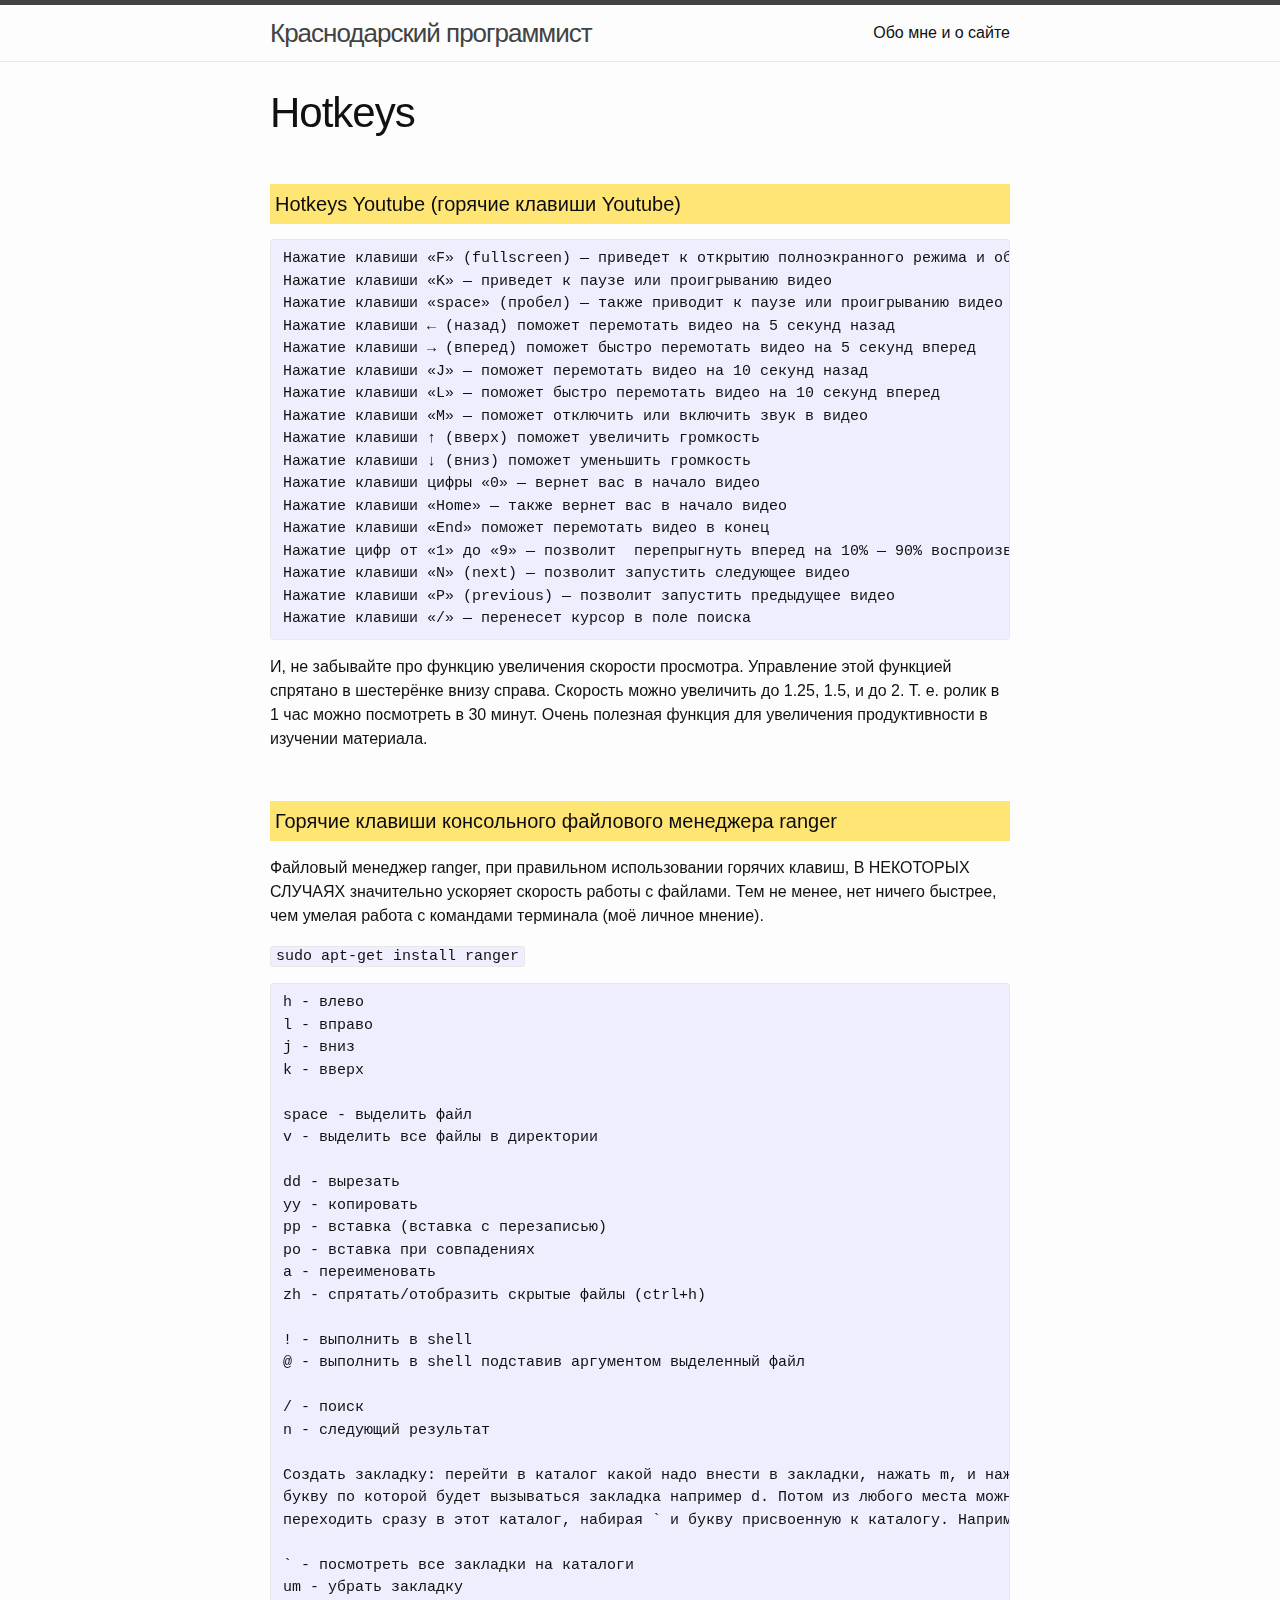
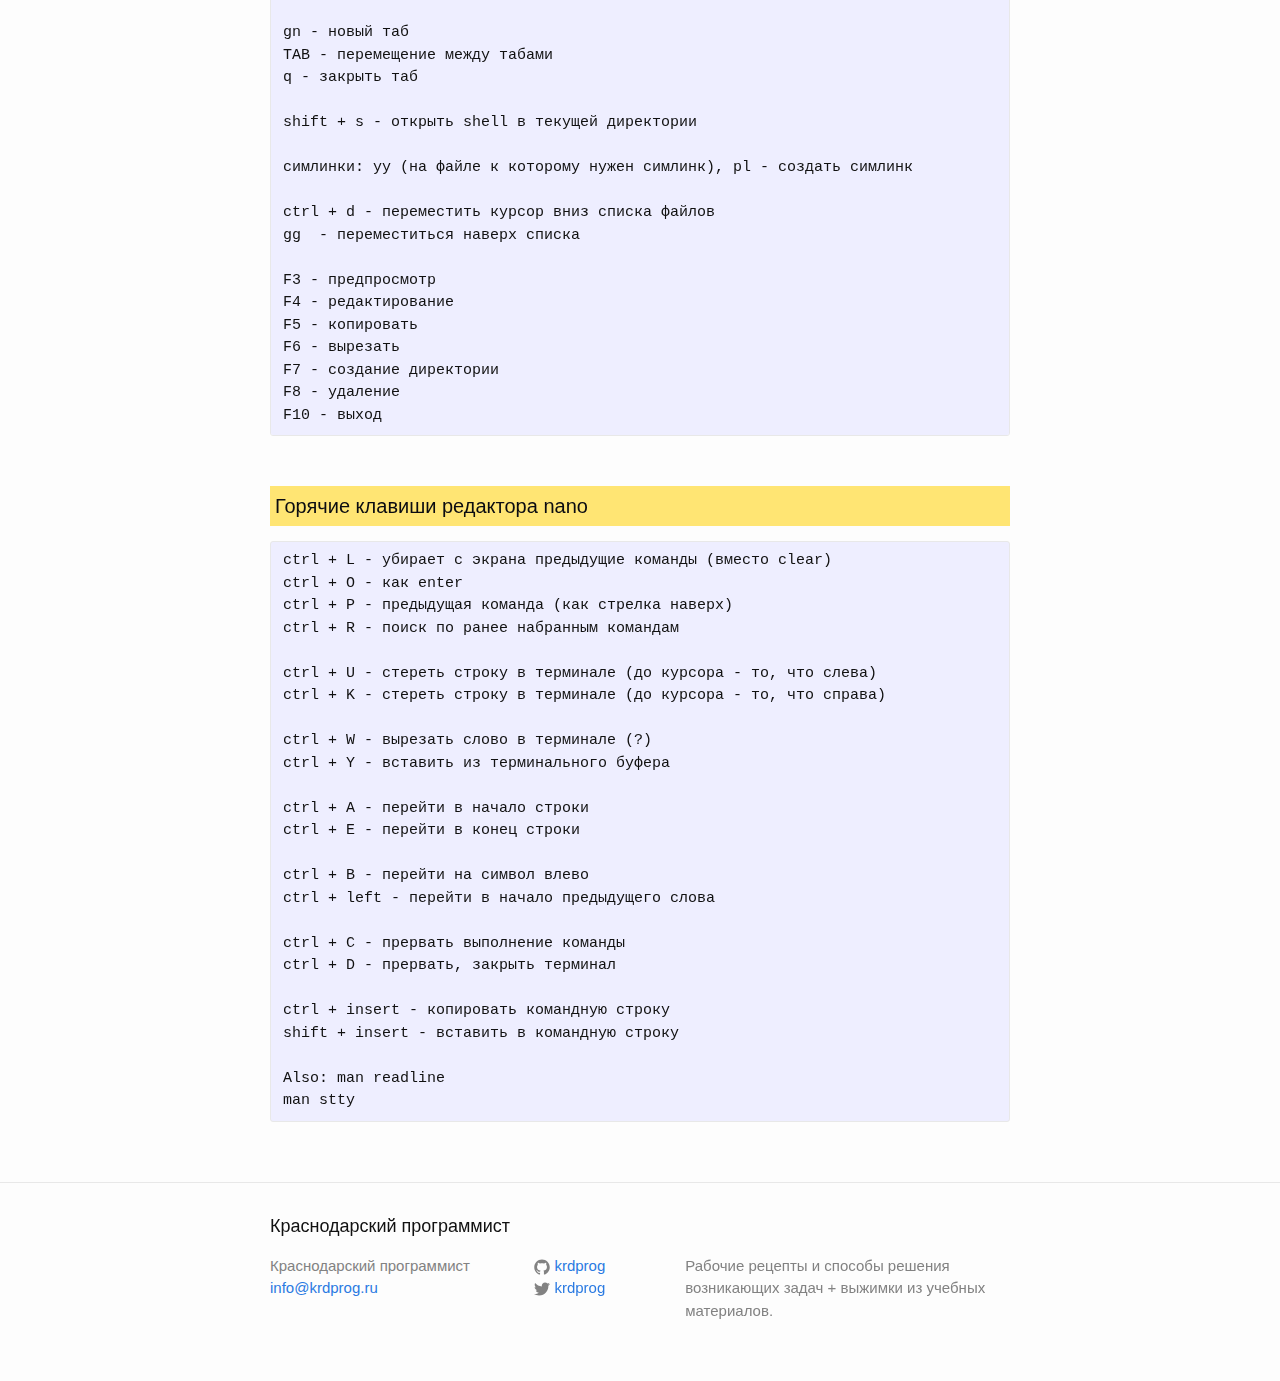
<file: hotkeys/index.html>
<!DOCTYPE html>
<html>

  <head>
  <meta charset="utf-8">
  <meta http-equiv="X-UA-Compatible" content="IE=edge">
  <meta name="viewport" content="width=device-width, initial-scale=1">

  <title>Hotkeys</title>
  <meta name="description" content="Hotkeys Youtube (горячие клавиши Youtube)">

  <link rel="stylesheet" href="/css/main.css">
  <link rel="canonical" href="http://krdprog.ru/hotkeys/">
  <link rel="alternate" type="application/rss+xml" title="Краснодарский программист" href="http://krdprog.ru/feed.xml">
</head>


  <body>

    <header class="site-header">

  <div class="wrapper">

    <a class="site-title" href="/">Краснодарский программист</a>

    <nav class="site-nav">
      <a href="#" class="menu-icon">
        <svg viewBox="0 0 18 15">
          <path fill="#424242" d="M18,1.484c0,0.82-0.665,1.484-1.484,1.484H1.484C0.665,2.969,0,2.304,0,1.484l0,0C0,0.665,0.665,0,1.484,0 h15.031C17.335,0,18,0.665,18,1.484L18,1.484z"/>
          <path fill="#424242" d="M18,7.516C18,8.335,17.335,9,16.516,9H1.484C0.665,9,0,8.335,0,7.516l0,0c0-0.82,0.665-1.484,1.484-1.484 h15.031C17.335,6.031,18,6.696,18,7.516L18,7.516z"/>
          <path fill="#424242" d="M18,13.516C18,14.335,17.335,15,16.516,15H1.484C0.665,15,0,14.335,0,13.516l0,0 c0-0.82,0.665-1.484,1.484-1.484h15.031C17.335,12.031,18,12.696,18,13.516L18,13.516z"/>
        </svg>
      </a>

      <div class="trigger">
        
          
          <a class="page-link" href="/about/">Обо мне и о сайте</a>
          
        
          
        
          
        
          
        
      </div>
    </nav>

  </div>

</header>


    <div class="page-content">
      <div class="wrapper">
        <article class="post" itemscope itemtype="http://schema.org/BlogPosting">

  <header class="post-header">
    <h1 class="post-title" itemprop="name headline">Hotkeys</h1>
  </header>

  <div class="post-content" itemprop="articleBody">
    <h4 id="hotkeys-youtube---youtube">Hotkeys Youtube (горячие клавиши Youtube)</h4>

<div class="highlighter-rouge"><pre class="highlight"><code>Нажатие клавиши «F» (fullscreen) — приведет к открытию полноэкранного режима и обратно
Нажатие клавиши «K» — приведет к паузе или проигрыванию видео
Нажатие клавиши «space» (пробел) — также приводит к паузе или проигрыванию видео
Нажатие клавиши ← (назад) поможет перемотать видео на 5 секунд назад
Нажатие клавиши → (вперед) поможет быстро перемотать видео на 5 секунд вперед
Нажатие клавиши «J» — поможет перемотать видео на 10 секунд назад
Нажатие клавиши «L» — поможет быстро перемотать видео на 10 секунд вперед
Нажатие клавиши «M» — поможет отключить или включить звук в видео
Нажатие клавиши ↑ (вверх) поможет увеличить громкость
Нажатие клавиши ↓ (вниз) поможет уменьшить громкость
Нажатие клавиши цифры «0» — вернет вас в начало видео
Нажатие клавиши «Home» — также вернет вас в начало видео
Нажатие клавиши «End» поможет перемотать видео в конец
Нажатие цифр от «1» до «9» — позволит  перепрыгнуть вперед на 10% — 90% воспроизводимого видео
Нажатие клавиши «N» (next) — позволит запустить следующее видео
Нажатие клавиши «P» (previous) — позволит запустить предыдущее видео
Нажатие клавиши «/» — перенесет курсор в поле поиска
</code></pre>
</div>

<p>И, не забывайте про функцию увеличения скорости просмотра. Управление этой функцией спрятано в шестерёнке внизу справа. Скорость можно увеличить до 1.25, 1.5, и до 2. Т. е. ролик в 1 час можно посмотреть в 30 минут. Очень полезная функция для увеличения продуктивности в изучении материала.</p>

<h4 id="ranger">Горячие клавиши консольного файлового менеджера ranger</h4>

<p>Файловый менеджер ranger, при правильном использовании горячих клавиш, В НЕКОТОРЫХ СЛУЧАЯХ значительно ускоряет скорость работы с файлами. Тем не менее, нет ничего быстрее, чем умелая работа с командами терминала (моё личное мнение).</p>

<p><code class="highlighter-rouge">sudo apt-get install ranger</code></p>

<div class="highlighter-rouge"><pre class="highlight"><code>h - влево
l - вправо
j - вниз
k - вверх

space - выделить файл
v - выделить все файлы в директории

dd - вырезать
yy - копировать
pp - вставка (вставка с перезаписью)
po - вставка при совпадениях
a - переименовать
zh - спрятать/отобразить скрытые файлы (ctrl+h)

! - выполнить в shell
@ - выполнить в shell подставив аргументом выделенный файл

/ - поиск
n - следующий результат

Cоздать закладку: перейти в каталог какой надо внести в закладки, нажать m, и нажать
букву по которой будет вызываться закладка например d. Потом из любого места можно
переходить сразу в этот каталог, набирая ` и букву присвоенную к каталогу. Например `d

` - посмотреть все закладки на каталоги
um - убрать закладку

gn - новый таб
TAB - перемещение между табами
q - закрыть таб

shift + s - открыть shell в текущей директории

симлинки: yy (на файле к которому нужен симлинк), pl - создать симлинк

ctrl + d - переместить курсор вниз списка файлов
gg  - переместиться наверх списка

F3 - предпросмотр
F4 - редактирование
F5 - копировать
F6 - вырезать
F7 - создание директории
F8 - удаление
F10 - выход
</code></pre>
</div>

<h4 id="nano">Горячие клавиши редактора nano</h4>

<div class="highlighter-rouge"><pre class="highlight"><code>ctrl + L - убирает с экрана предыдущие команды (вместо clear)
ctrl + O - как enter
ctrl + P - предыдущая команда (как стрелка наверх)
ctrl + R - поиск по ранее набранным командам

ctrl + U - стереть строку в терминале (до курсора - то, что слева)
ctrl + K - стереть строку в терминале (до курсора - то, что справа)

ctrl + W - вырезать слово в терминале (?)
ctrl + Y - вставить из терминального буфера

ctrl + A - перейти в начало строки
ctrl + E - перейти в конец строки

ctrl + B - перейти на символ влево
ctrl + left - перейти в начало предыдущего слова

ctrl + C - прервать выполнение команды
ctrl + D - прервать, закрыть терминал

ctrl + insert - копировать командную строку
shift + insert - вставить в командную строку

Also: man readline
man stty
</code></pre>
</div>

  </div>

</article>

      </div>
    </div>

    <footer class="site-footer">

  <div class="wrapper">

    <h2 class="footer-heading">Краснодарский программист</h2>

    <div class="footer-col-wrapper">
      <div class="footer-col footer-col-1">
        <ul class="contact-list">
          <li>Краснодарский программист</li>
          <li><a href="mailto:info@krdprog.ru">info@krdprog.ru</a></li>
        </ul>
      </div>

      <div class="footer-col footer-col-2">
        <ul class="social-media-list">
          
          <li>
            <a href="https://github.com/krdprog"><span class="icon icon--github"><svg viewBox="0 0 16 16"><path fill="#828282" d="M7.999,0.431c-4.285,0-7.76,3.474-7.76,7.761 c0,3.428,2.223,6.337,5.307,7.363c0.388,0.071,0.53-0.168,0.53-0.374c0-0.184-0.007-0.672-0.01-1.32 c-2.159,0.469-2.614-1.04-2.614-1.04c-0.353-0.896-0.862-1.135-0.862-1.135c-0.705-0.481,0.053-0.472,0.053-0.472 c0.779,0.055,1.189,0.8,1.189,0.8c0.692,1.186,1.816,0.843,2.258,0.645c0.071-0.502,0.271-0.843,0.493-1.037 C4.86,11.425,3.049,10.76,3.049,7.786c0-0.847,0.302-1.54,0.799-2.082C3.768,5.507,3.501,4.718,3.924,3.65 c0,0,0.652-0.209,2.134,0.796C6.677,4.273,7.34,4.187,8,4.184c0.659,0.003,1.323,0.089,1.943,0.261 c1.482-1.004,2.132-0.796,2.132-0.796c0.423,1.068,0.157,1.857,0.077,2.054c0.497,0.542,0.798,1.235,0.798,2.082 c0,2.981-1.814,3.637-3.543,3.829c0.279,0.24,0.527,0.713,0.527,1.437c0,1.037-0.01,1.874-0.01,2.129 c0,0.208,0.14,0.449,0.534,0.373c3.081-1.028,5.302-3.935,5.302-7.362C15.76,3.906,12.285,0.431,7.999,0.431z"/></svg>
</span><span class="username">krdprog</span></a>

          </li>
          

          
          <li>
            <a href="https://twitter.com/krdprog"><span class="icon icon--twitter"><svg viewBox="0 0 16 16"><path fill="#828282" d="M15.969,3.058c-0.586,0.26-1.217,0.436-1.878,0.515c0.675-0.405,1.194-1.045,1.438-1.809c-0.632,0.375-1.332,0.647-2.076,0.793c-0.596-0.636-1.446-1.033-2.387-1.033c-1.806,0-3.27,1.464-3.27,3.27 c0,0.256,0.029,0.506,0.085,0.745C5.163,5.404,2.753,4.102,1.14,2.124C0.859,2.607,0.698,3.168,0.698,3.767 c0,1.134,0.577,2.135,1.455,2.722C1.616,6.472,1.112,6.325,0.671,6.08c0,0.014,0,0.027,0,0.041c0,1.584,1.127,2.906,2.623,3.206 C3.02,9.402,2.731,9.442,2.433,9.442c-0.211,0-0.416-0.021-0.615-0.059c0.416,1.299,1.624,2.245,3.055,2.271 c-1.119,0.877-2.529,1.4-4.061,1.4c-0.264,0-0.524-0.015-0.78-0.046c1.447,0.928,3.166,1.469,5.013,1.469 c6.015,0,9.304-4.983,9.304-9.304c0-0.142-0.003-0.283-0.009-0.423C14.976,4.29,15.531,3.714,15.969,3.058z"/></svg>
</span><span class="username">krdprog</span></a>

          </li>
          
        </ul>
      </div>

      <div class="footer-col footer-col-3">
        <p>Рабочие рецепты и способы решения возникающих задач + выжимки из учебных материалов.
</p>
      </div>
    </div>

  </div>

</footer>


  </body>

</html>
</file>
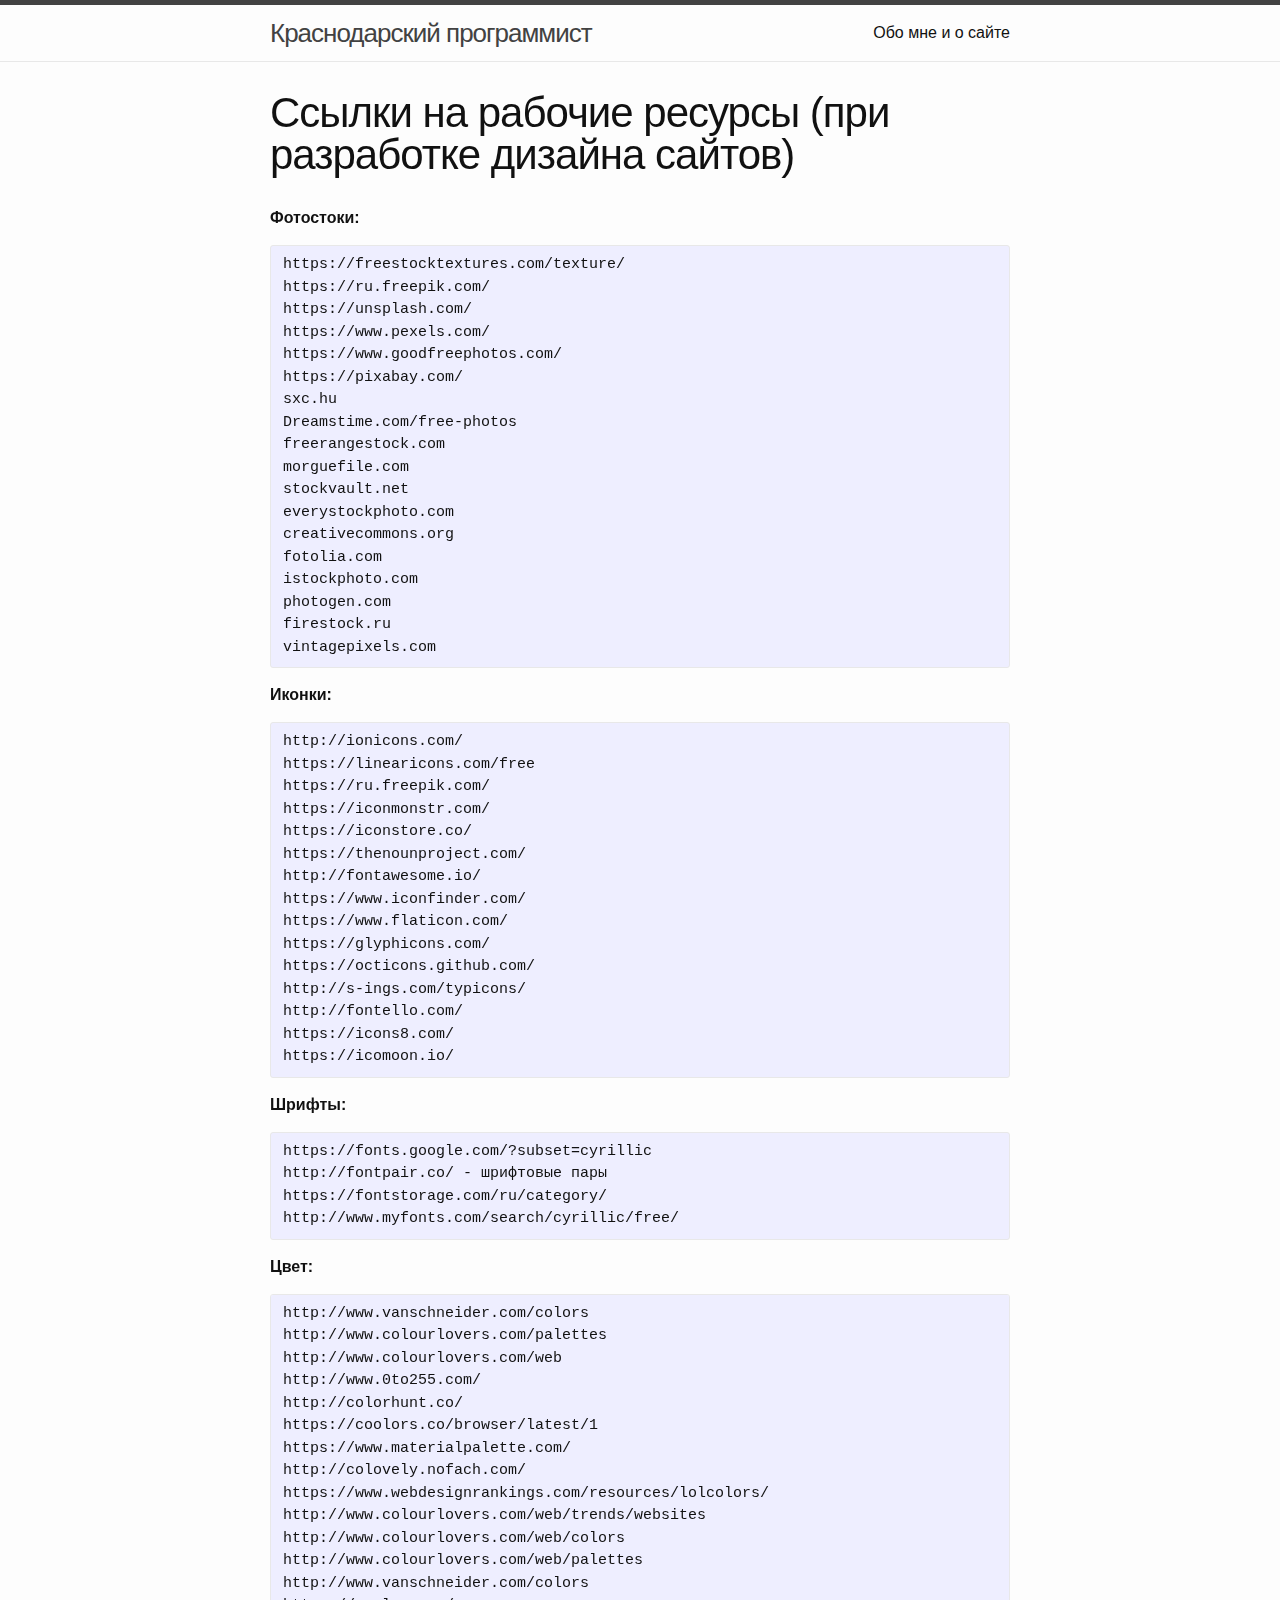
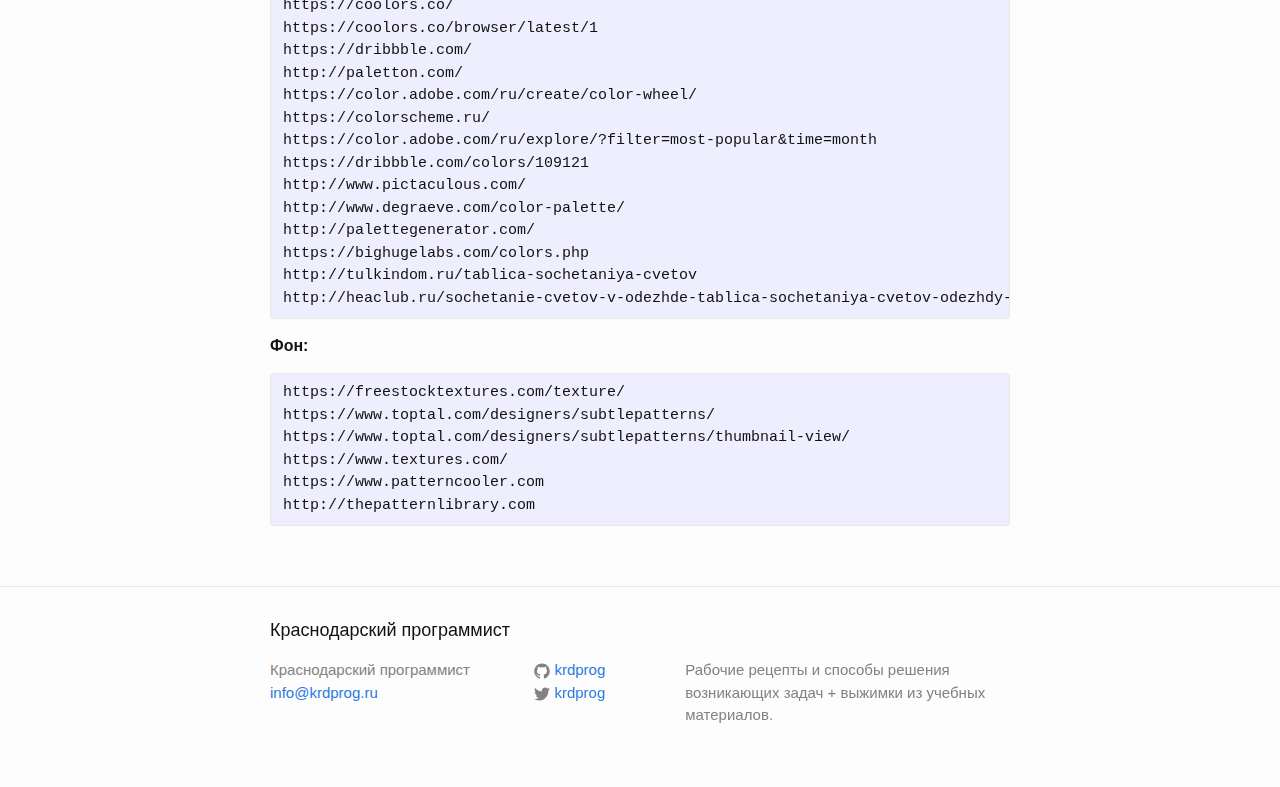
<file: links-web-design/index.html>
<!DOCTYPE html>
<html>

  <head>
  <meta charset="utf-8">
  <meta http-equiv="X-UA-Compatible" content="IE=edge">
  <meta name="viewport" content="width=device-width, initial-scale=1">

  <title>Ссылки на рабочие ресурсы (при разработке дизайна сайтов)</title>
  <meta name="description" content="Фотостоки:">

  <link rel="stylesheet" href="/css/main.css">
  <link rel="canonical" href="http://krdprog.ru/links-web-design/">
  <link rel="alternate" type="application/rss+xml" title="Краснодарский программист" href="http://krdprog.ru/feed.xml">
</head>


  <body>

    <header class="site-header">

  <div class="wrapper">

    <a class="site-title" href="/">Краснодарский программист</a>

    <nav class="site-nav">
      <a href="#" class="menu-icon">
        <svg viewBox="0 0 18 15">
          <path fill="#424242" d="M18,1.484c0,0.82-0.665,1.484-1.484,1.484H1.484C0.665,2.969,0,2.304,0,1.484l0,0C0,0.665,0.665,0,1.484,0 h15.031C17.335,0,18,0.665,18,1.484L18,1.484z"/>
          <path fill="#424242" d="M18,7.516C18,8.335,17.335,9,16.516,9H1.484C0.665,9,0,8.335,0,7.516l0,0c0-0.82,0.665-1.484,1.484-1.484 h15.031C17.335,6.031,18,6.696,18,7.516L18,7.516z"/>
          <path fill="#424242" d="M18,13.516C18,14.335,17.335,15,16.516,15H1.484C0.665,15,0,14.335,0,13.516l0,0 c0-0.82,0.665-1.484,1.484-1.484h15.031C17.335,12.031,18,12.696,18,13.516L18,13.516z"/>
        </svg>
      </a>

      <div class="trigger">
        
          
          <a class="page-link" href="/about/">Обо мне и о сайте</a>
          
        
          
        
          
        
          
        
      </div>
    </nav>

  </div>

</header>


    <div class="page-content">
      <div class="wrapper">
        <article class="post" itemscope itemtype="http://schema.org/BlogPosting">

  <header class="post-header">
    <h1 class="post-title" itemprop="name headline">Ссылки на рабочие ресурсы (при разработке дизайна сайтов)</h1>
  </header>

  <div class="post-content" itemprop="articleBody">
    <p><strong>Фотостоки:</strong></p>

<div class="highlighter-rouge"><pre class="highlight"><code>https://freestocktextures.com/texture/
https://ru.freepik.com/
https://unsplash.com/
https://www.pexels.com/
https://www.goodfreephotos.com/
https://pixabay.com/
sxc.hu
Dreamstime.com/free-photos
freerangestock.com
morguefile.com
stockvault.net
everystockphoto.com
creativecommons.org
fotolia.com
istockphoto.com
photogen.com
firestock.ru
vintagepixels.com
</code></pre>
</div>

<p><strong>Иконки:</strong></p>

<div class="highlighter-rouge"><pre class="highlight"><code>http://ionicons.com/
https://linearicons.com/free
https://ru.freepik.com/
https://iconmonstr.com/
https://iconstore.co/
https://thenounproject.com/
http://fontawesome.io/
https://www.iconfinder.com/
https://www.flaticon.com/
https://glyphicons.com/
https://octicons.github.com/
http://s-ings.com/typicons/
http://fontello.com/
https://icons8.com/
https://icomoon.io/
</code></pre>
</div>

<p><strong>Шрифты:</strong></p>

<div class="highlighter-rouge"><pre class="highlight"><code>https://fonts.google.com/?subset=cyrillic
http://fontpair.co/ - шрифтовые пары
https://fontstorage.com/ru/category/
http://www.myfonts.com/search/cyrillic/free/
</code></pre>
</div>

<p><strong>Цвет:</strong></p>

<div class="highlighter-rouge"><pre class="highlight"><code>http://www.vanschneider.com/colors
http://www.colourlovers.com/palettes
http://www.colourlovers.com/web
http://www.0to255.com/
http://colorhunt.co/
https://coolors.co/browser/latest/1
https://www.materialpalette.com/
http://colovely.nofach.com/
https://www.webdesignrankings.com/resources/lolcolors/
http://www.colourlovers.com/web/trends/websites
http://www.colourlovers.com/web/colors
http://www.colourlovers.com/web/palettes
http://www.vanschneider.com/colors
https://coolors.co/
https://coolors.co/browser/latest/1
https://dribbble.com/
http://paletton.com/
https://color.adobe.com/ru/create/color-wheel/
https://colorscheme.ru/
https://color.adobe.com/ru/explore/?filter=most-popular&amp;time=month
https://dribbble.com/colors/109121
http://www.pictaculous.com/
http://www.degraeve.com/color-palette/
http://palettegenerator.com/
https://bighugelabs.com/colors.php
http://tulkindom.ru/tablica-sochetaniya-cvetov
http://heaclub.ru/sochetanie-cvetov-v-odezhde-tablica-sochetaniya-cvetov-odezhdy-dlya-zhenshhi
</code></pre>
</div>

<p><strong>Фон:</strong></p>

<div class="highlighter-rouge"><pre class="highlight"><code>https://freestocktextures.com/texture/
https://www.toptal.com/designers/subtlepatterns/
https://www.toptal.com/designers/subtlepatterns/thumbnail-view/
https://www.textures.com/
https://www.patterncooler.com
http://thepatternlibrary.com
</code></pre>
</div>

  </div>

</article>

      </div>
    </div>

    <footer class="site-footer">

  <div class="wrapper">

    <h2 class="footer-heading">Краснодарский программист</h2>

    <div class="footer-col-wrapper">
      <div class="footer-col footer-col-1">
        <ul class="contact-list">
          <li>Краснодарский программист</li>
          <li><a href="mailto:info@krdprog.ru">info@krdprog.ru</a></li>
        </ul>
      </div>

      <div class="footer-col footer-col-2">
        <ul class="social-media-list">
          
          <li>
            <a href="https://github.com/krdprog"><span class="icon icon--github"><svg viewBox="0 0 16 16"><path fill="#828282" d="M7.999,0.431c-4.285,0-7.76,3.474-7.76,7.761 c0,3.428,2.223,6.337,5.307,7.363c0.388,0.071,0.53-0.168,0.53-0.374c0-0.184-0.007-0.672-0.01-1.32 c-2.159,0.469-2.614-1.04-2.614-1.04c-0.353-0.896-0.862-1.135-0.862-1.135c-0.705-0.481,0.053-0.472,0.053-0.472 c0.779,0.055,1.189,0.8,1.189,0.8c0.692,1.186,1.816,0.843,2.258,0.645c0.071-0.502,0.271-0.843,0.493-1.037 C4.86,11.425,3.049,10.76,3.049,7.786c0-0.847,0.302-1.54,0.799-2.082C3.768,5.507,3.501,4.718,3.924,3.65 c0,0,0.652-0.209,2.134,0.796C6.677,4.273,7.34,4.187,8,4.184c0.659,0.003,1.323,0.089,1.943,0.261 c1.482-1.004,2.132-0.796,2.132-0.796c0.423,1.068,0.157,1.857,0.077,2.054c0.497,0.542,0.798,1.235,0.798,2.082 c0,2.981-1.814,3.637-3.543,3.829c0.279,0.24,0.527,0.713,0.527,1.437c0,1.037-0.01,1.874-0.01,2.129 c0,0.208,0.14,0.449,0.534,0.373c3.081-1.028,5.302-3.935,5.302-7.362C15.76,3.906,12.285,0.431,7.999,0.431z"/></svg>
</span><span class="username">krdprog</span></a>

          </li>
          

          
          <li>
            <a href="https://twitter.com/krdprog"><span class="icon icon--twitter"><svg viewBox="0 0 16 16"><path fill="#828282" d="M15.969,3.058c-0.586,0.26-1.217,0.436-1.878,0.515c0.675-0.405,1.194-1.045,1.438-1.809c-0.632,0.375-1.332,0.647-2.076,0.793c-0.596-0.636-1.446-1.033-2.387-1.033c-1.806,0-3.27,1.464-3.27,3.27 c0,0.256,0.029,0.506,0.085,0.745C5.163,5.404,2.753,4.102,1.14,2.124C0.859,2.607,0.698,3.168,0.698,3.767 c0,1.134,0.577,2.135,1.455,2.722C1.616,6.472,1.112,6.325,0.671,6.08c0,0.014,0,0.027,0,0.041c0,1.584,1.127,2.906,2.623,3.206 C3.02,9.402,2.731,9.442,2.433,9.442c-0.211,0-0.416-0.021-0.615-0.059c0.416,1.299,1.624,2.245,3.055,2.271 c-1.119,0.877-2.529,1.4-4.061,1.4c-0.264,0-0.524-0.015-0.78-0.046c1.447,0.928,3.166,1.469,5.013,1.469 c6.015,0,9.304-4.983,9.304-9.304c0-0.142-0.003-0.283-0.009-0.423C14.976,4.29,15.531,3.714,15.969,3.058z"/></svg>
</span><span class="username">krdprog</span></a>

          </li>
          
        </ul>
      </div>

      <div class="footer-col footer-col-3">
        <p>Рабочие рецепты и способы решения возникающих задач + выжимки из учебных материалов.
</p>
      </div>
    </div>

  </div>

</footer>


  </body>

</html>
</file>
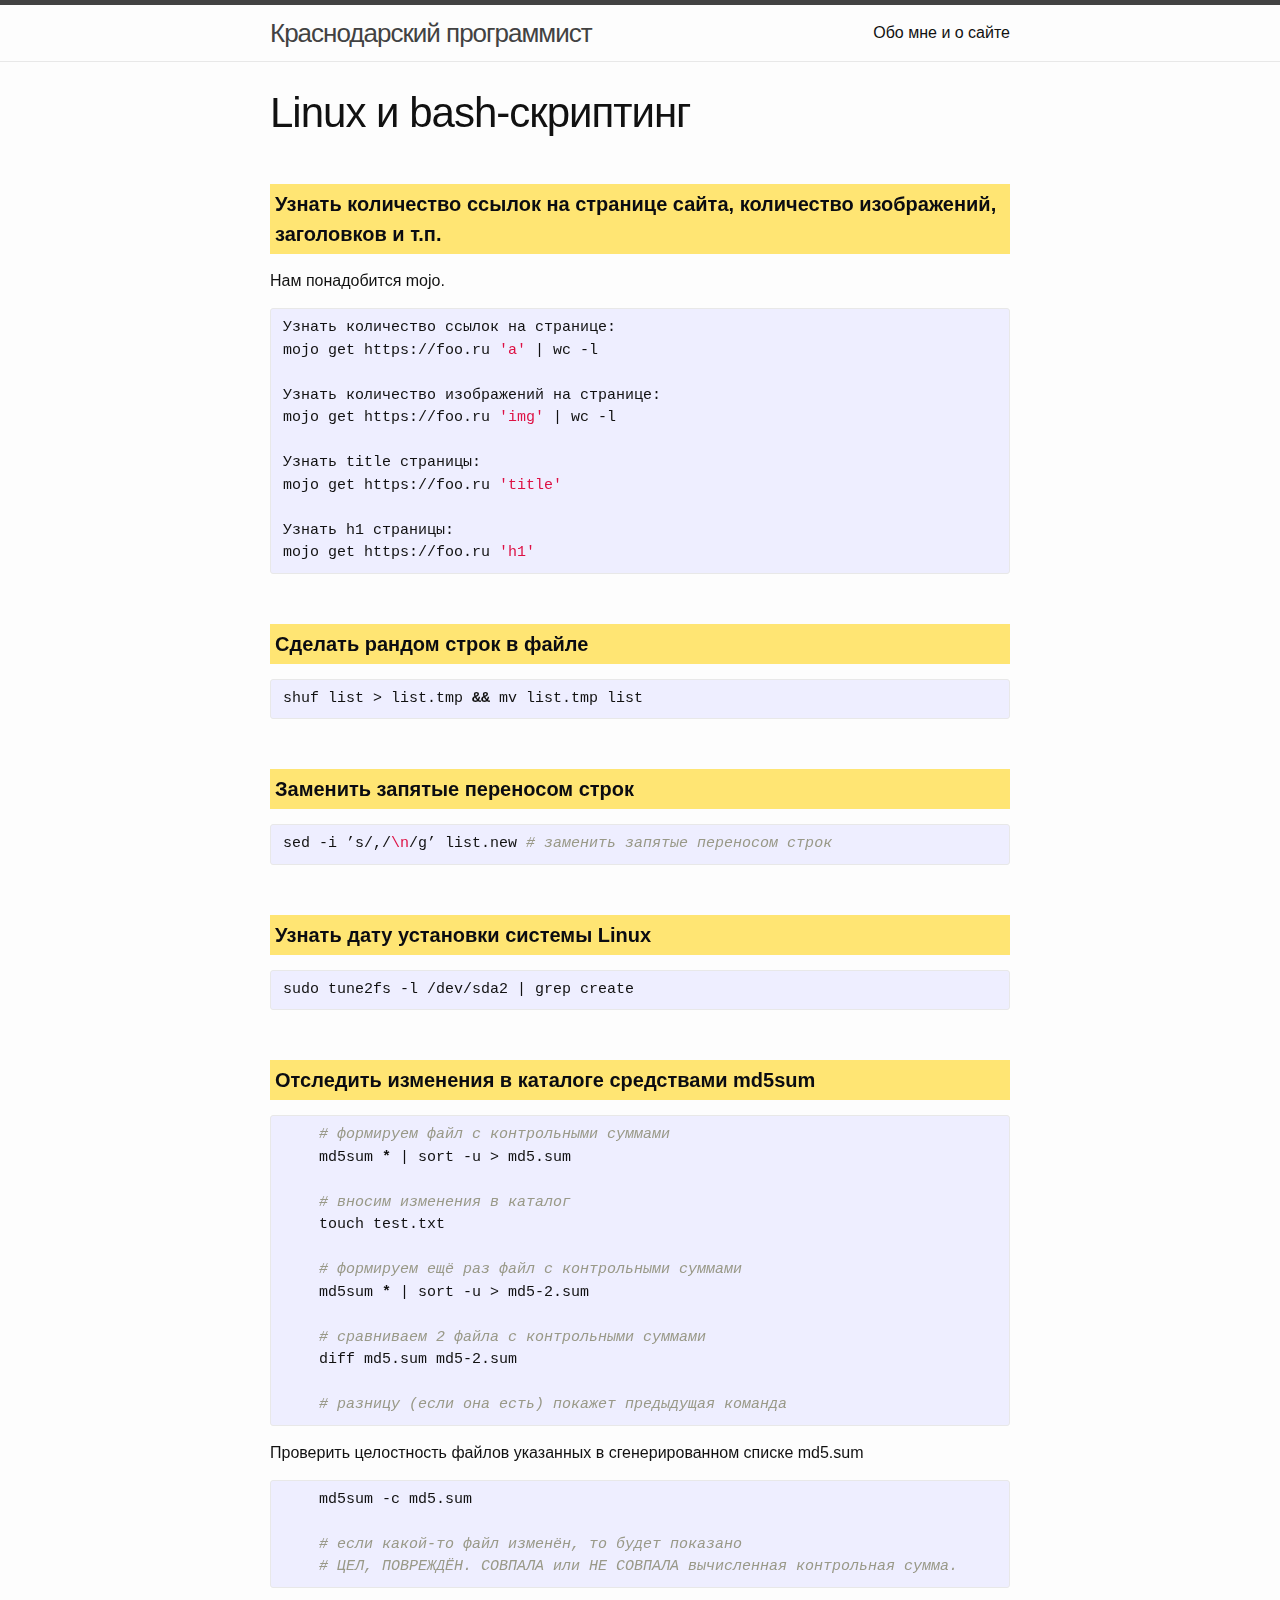
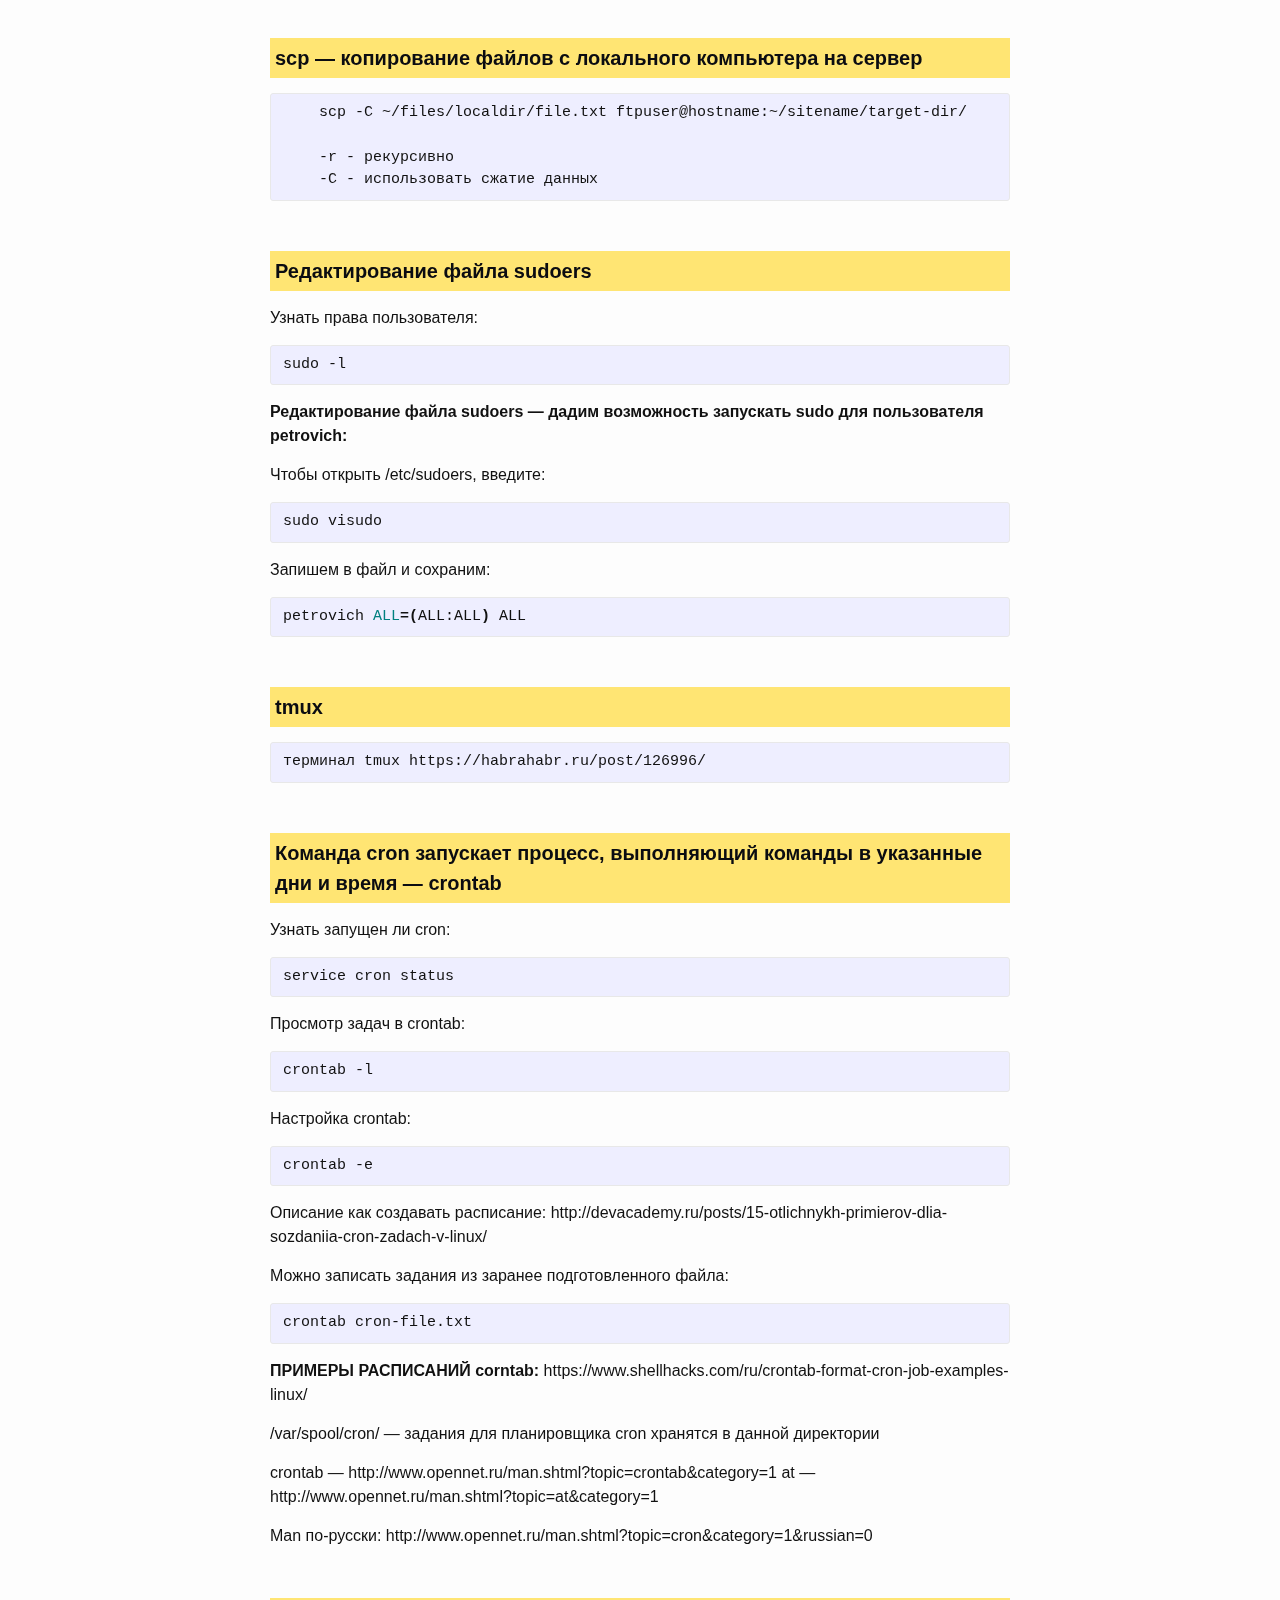
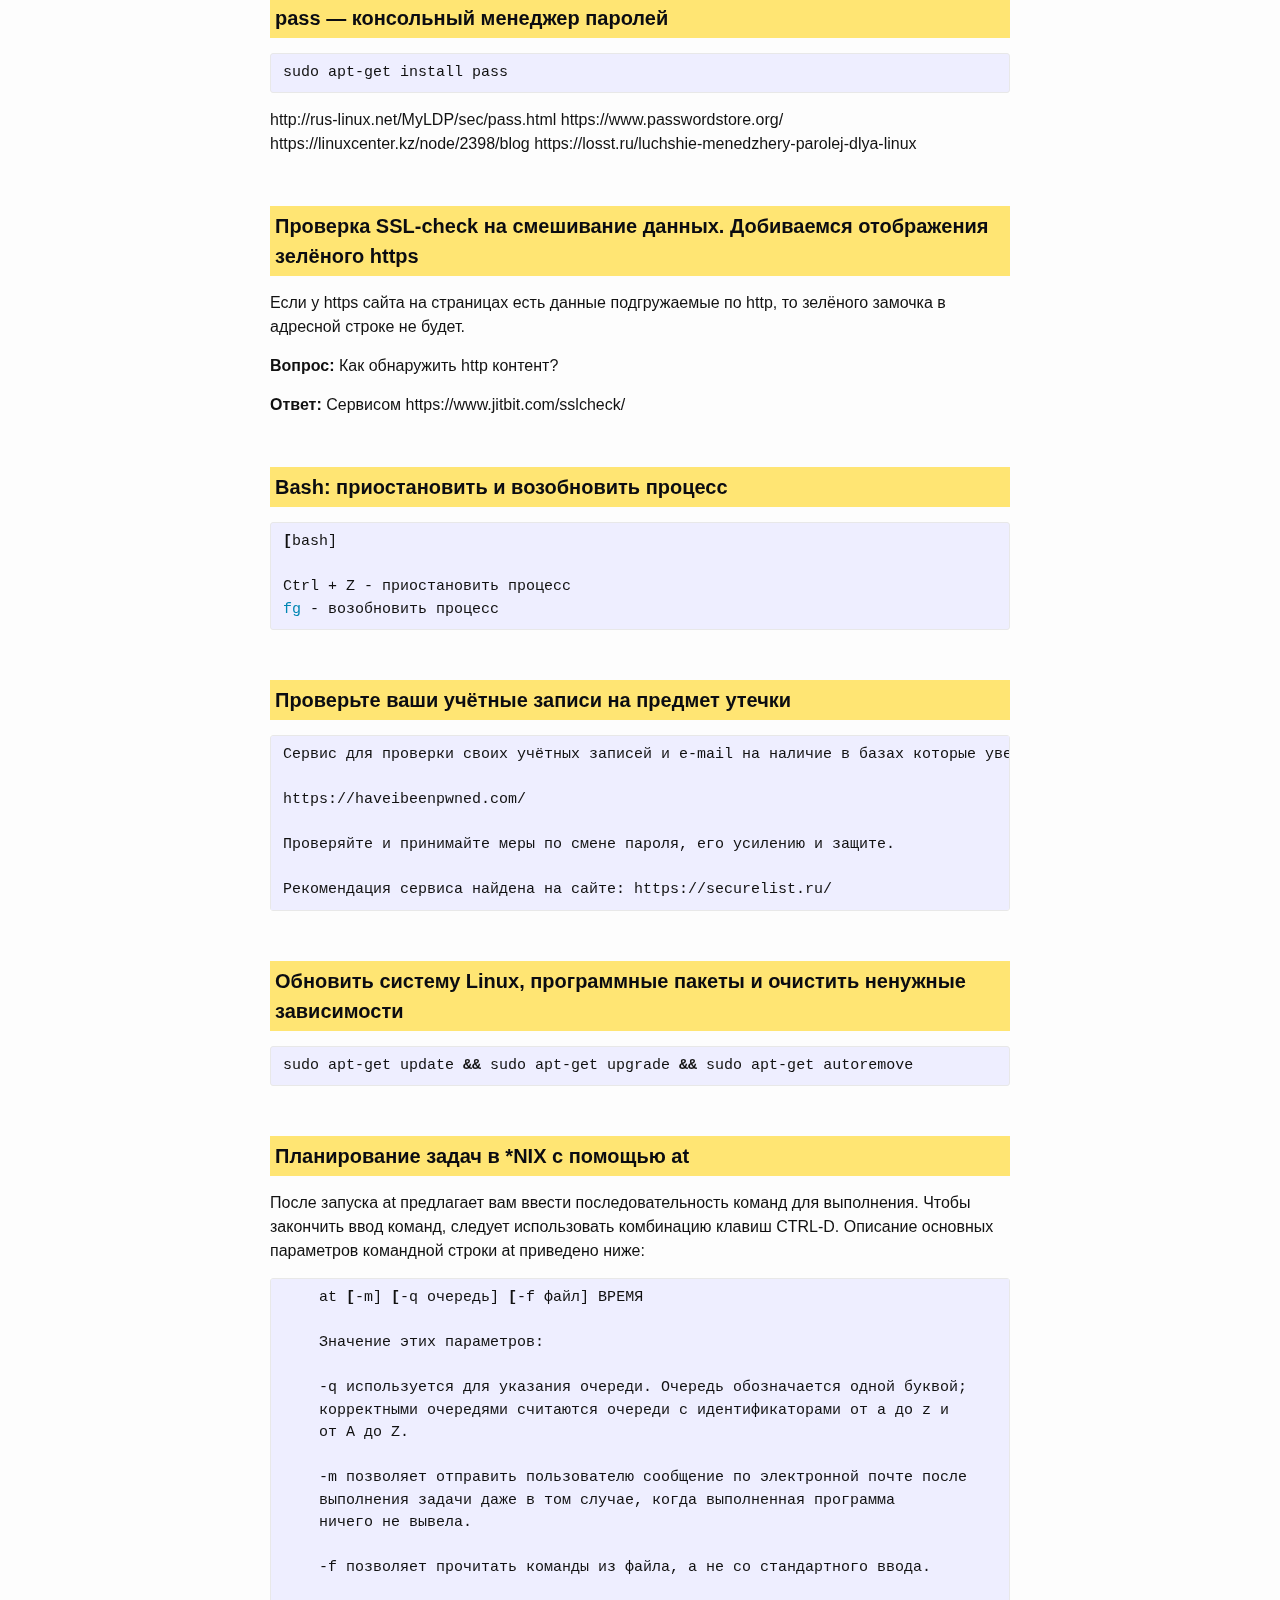
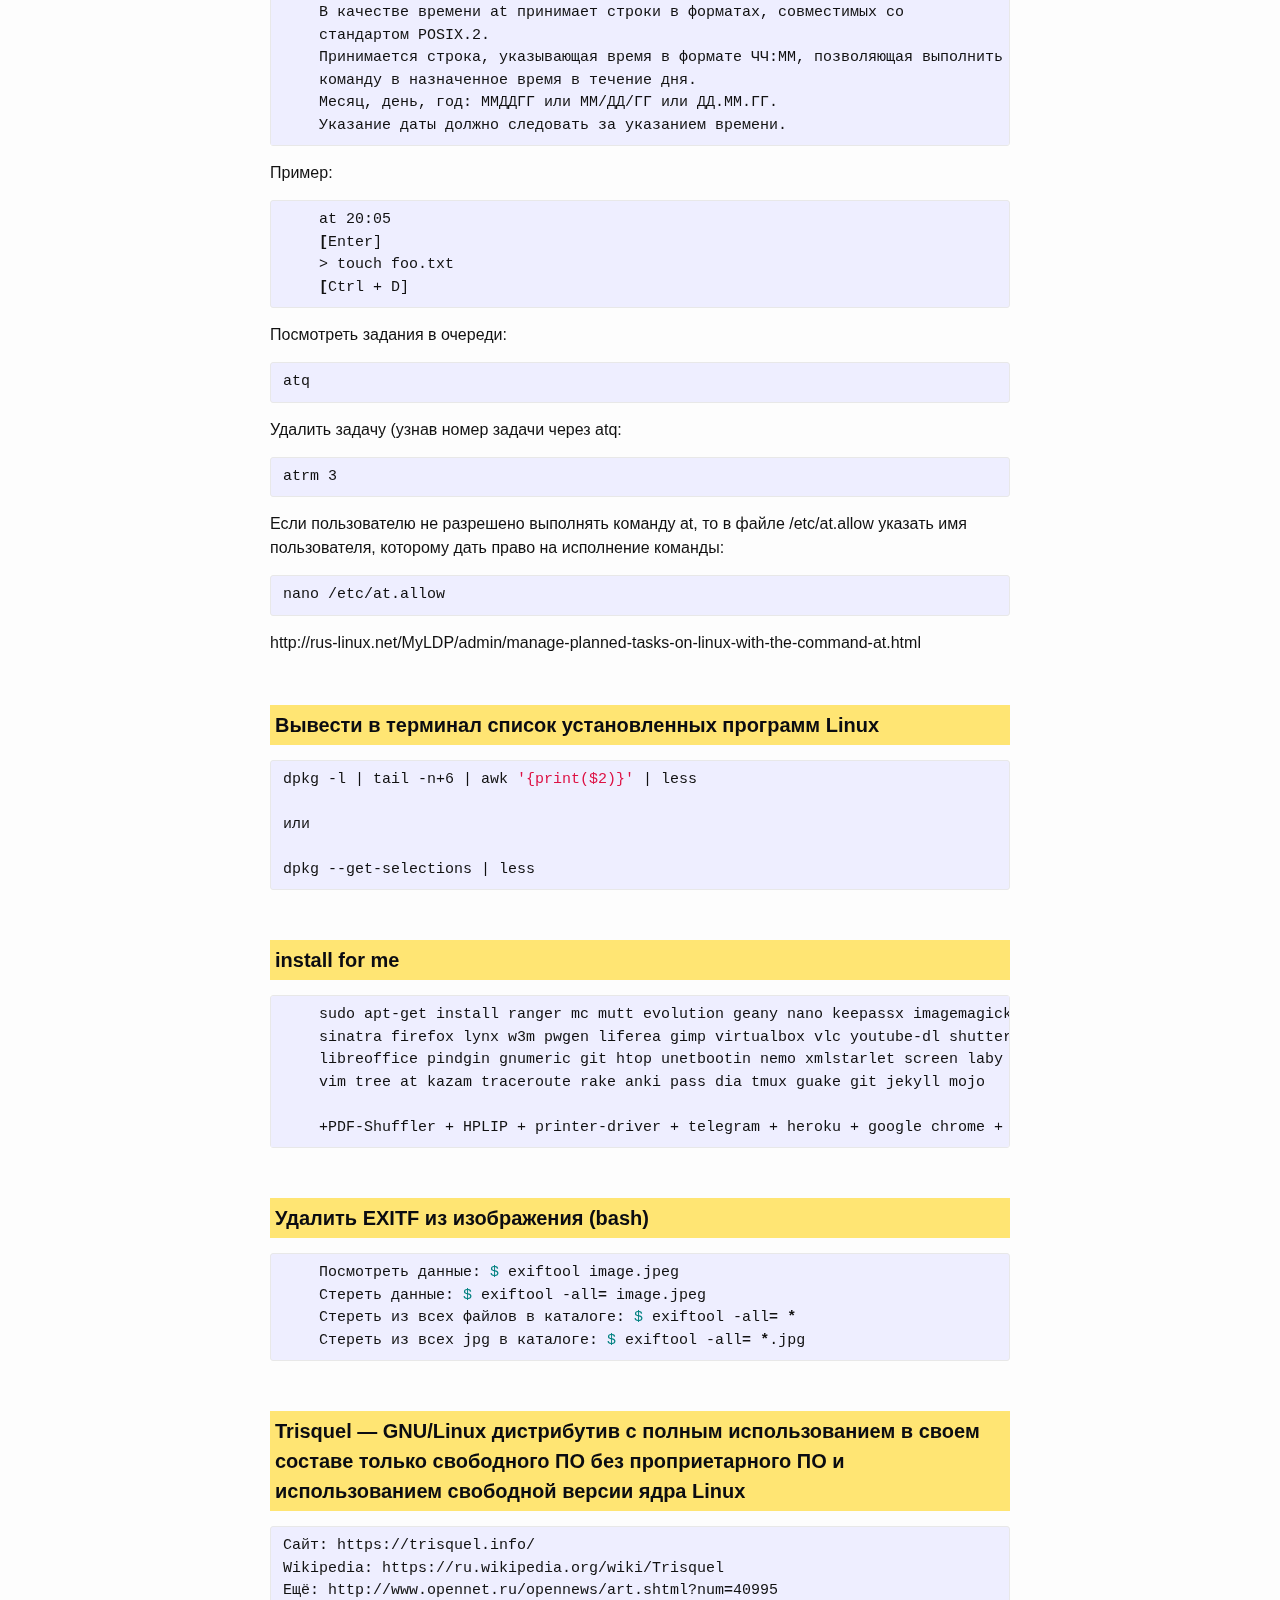
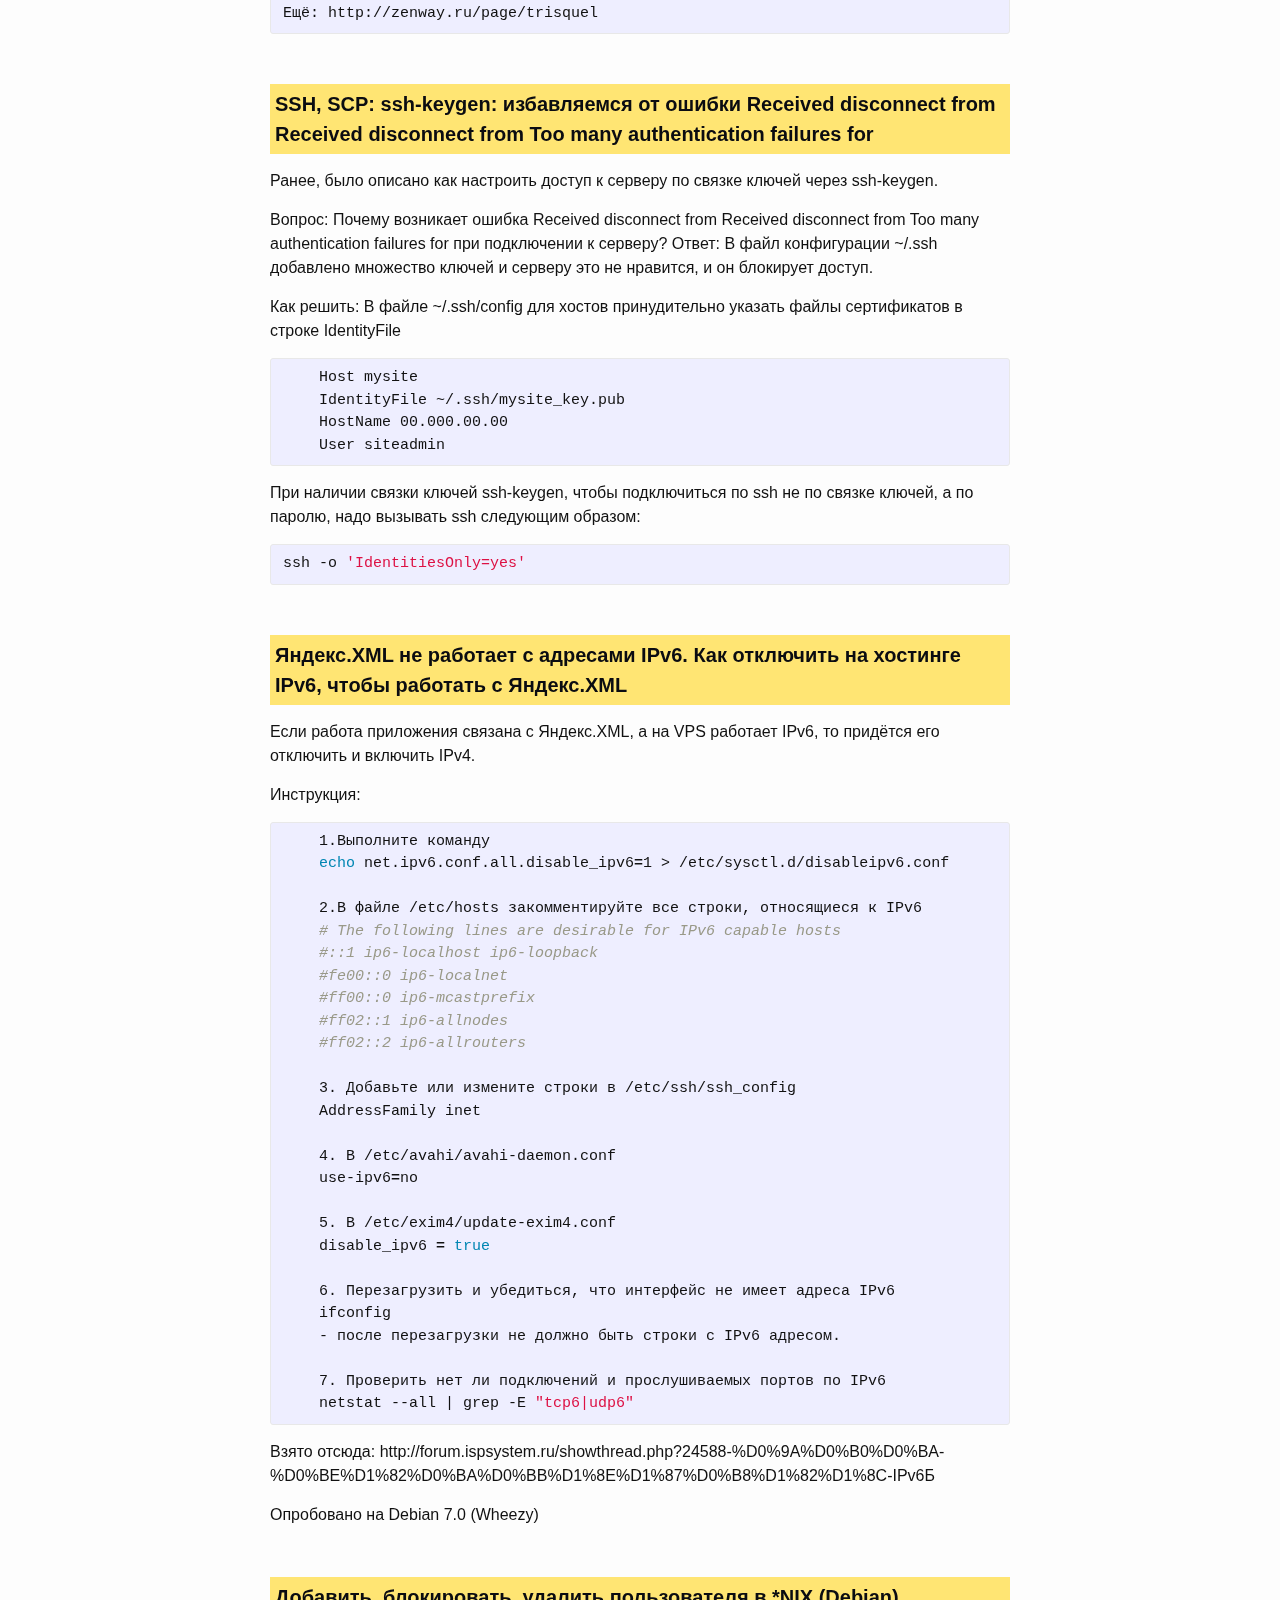
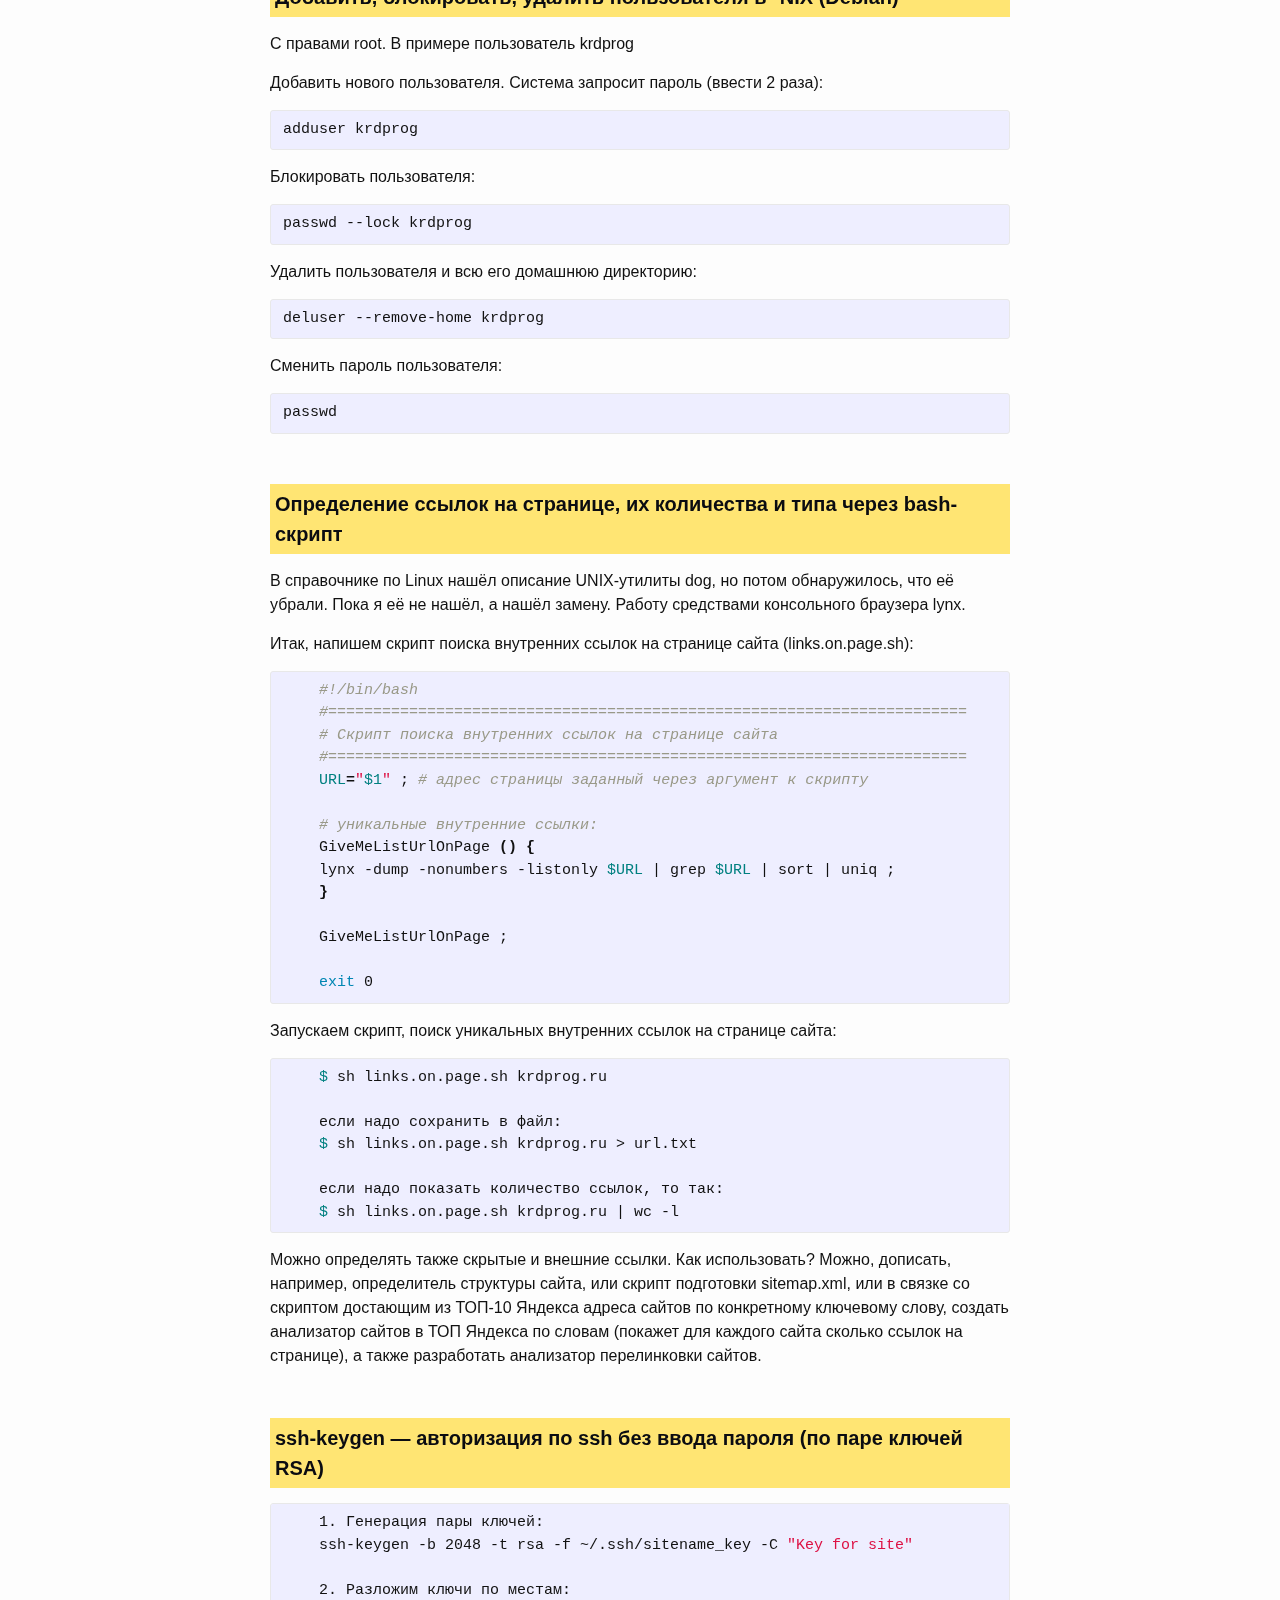
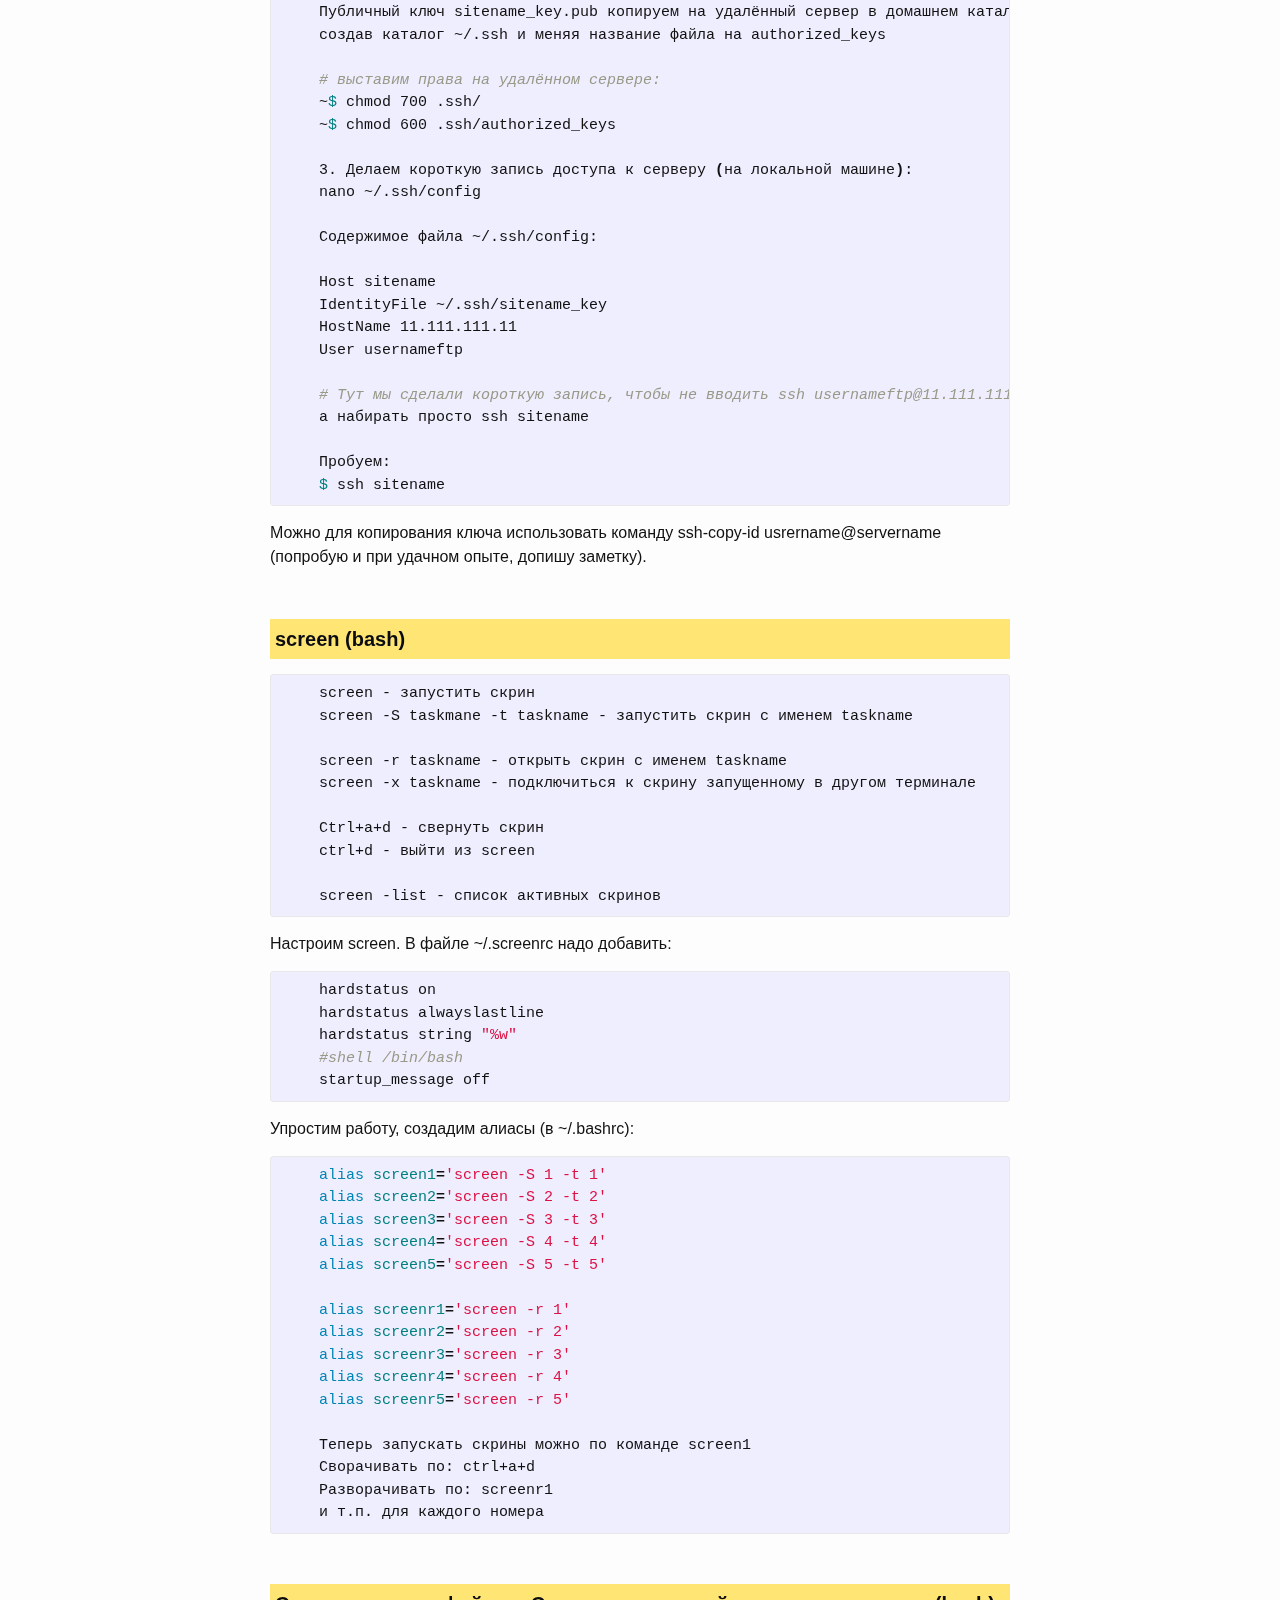
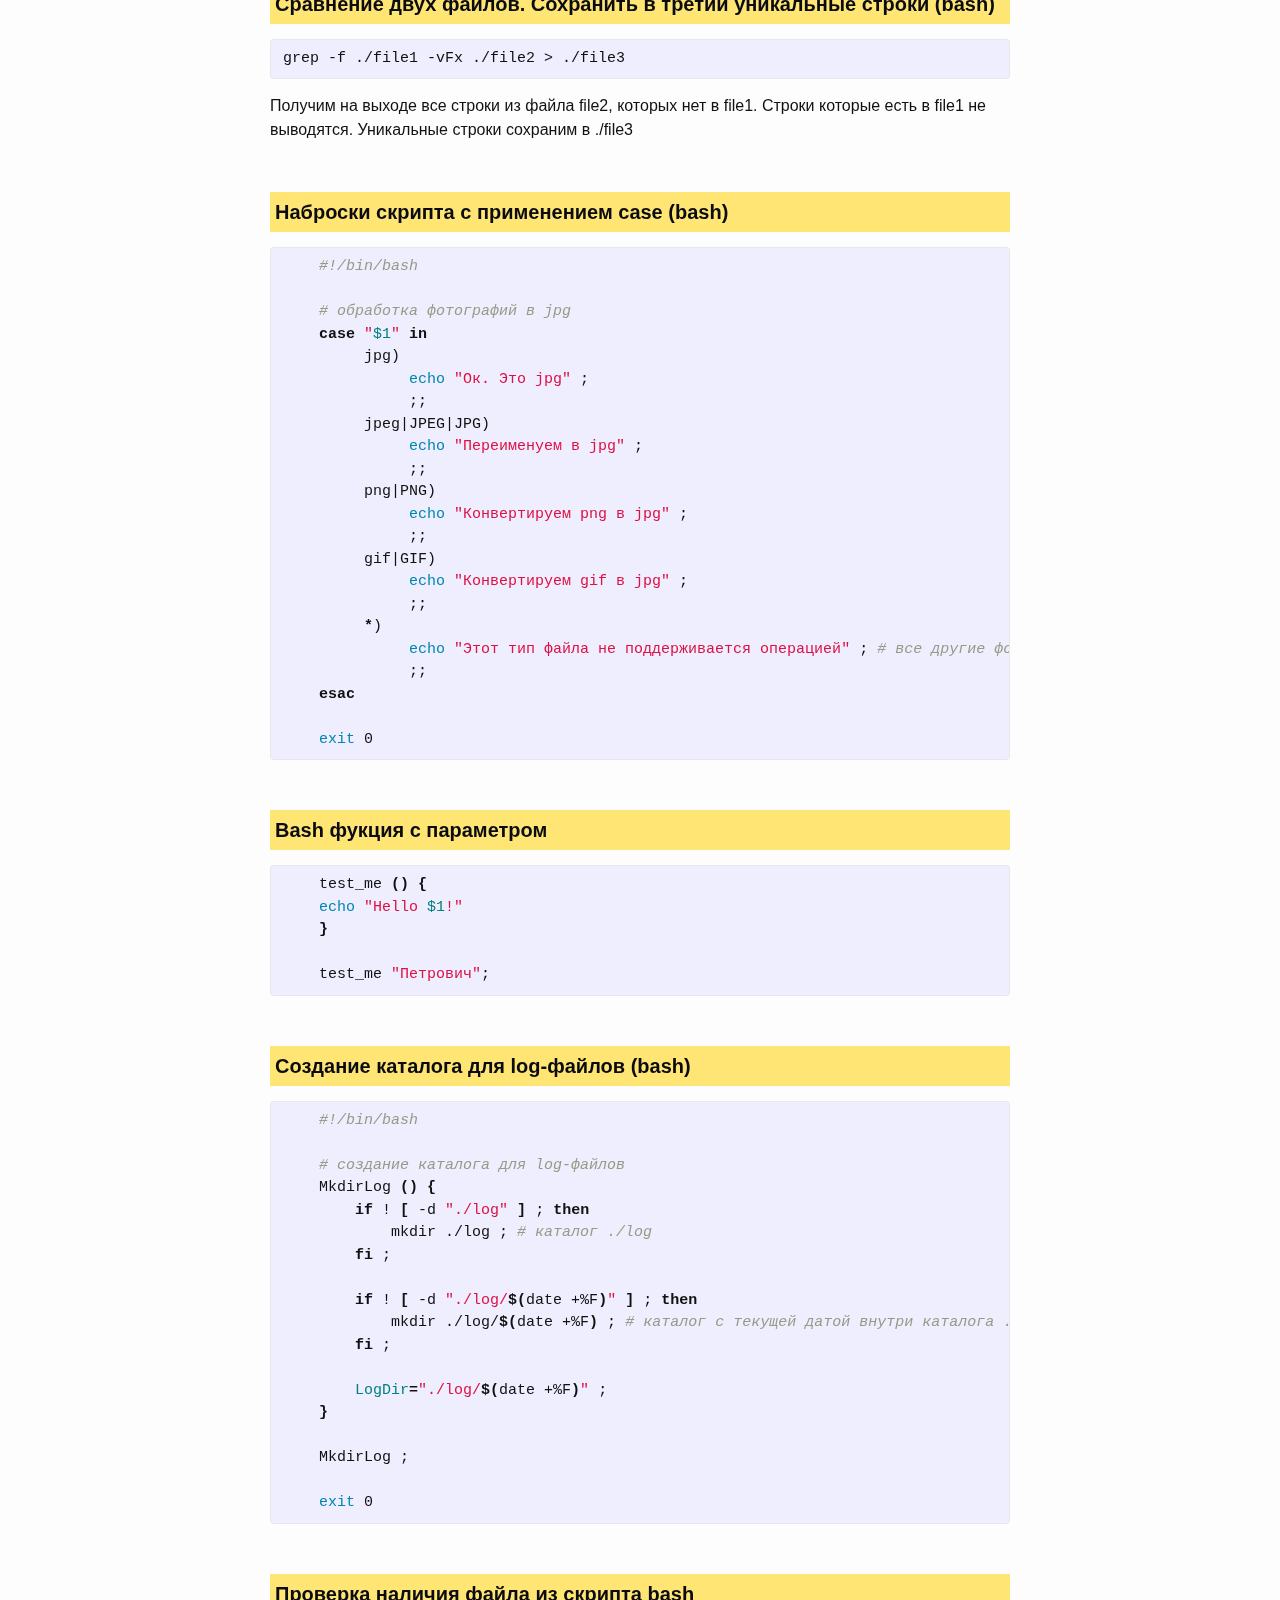
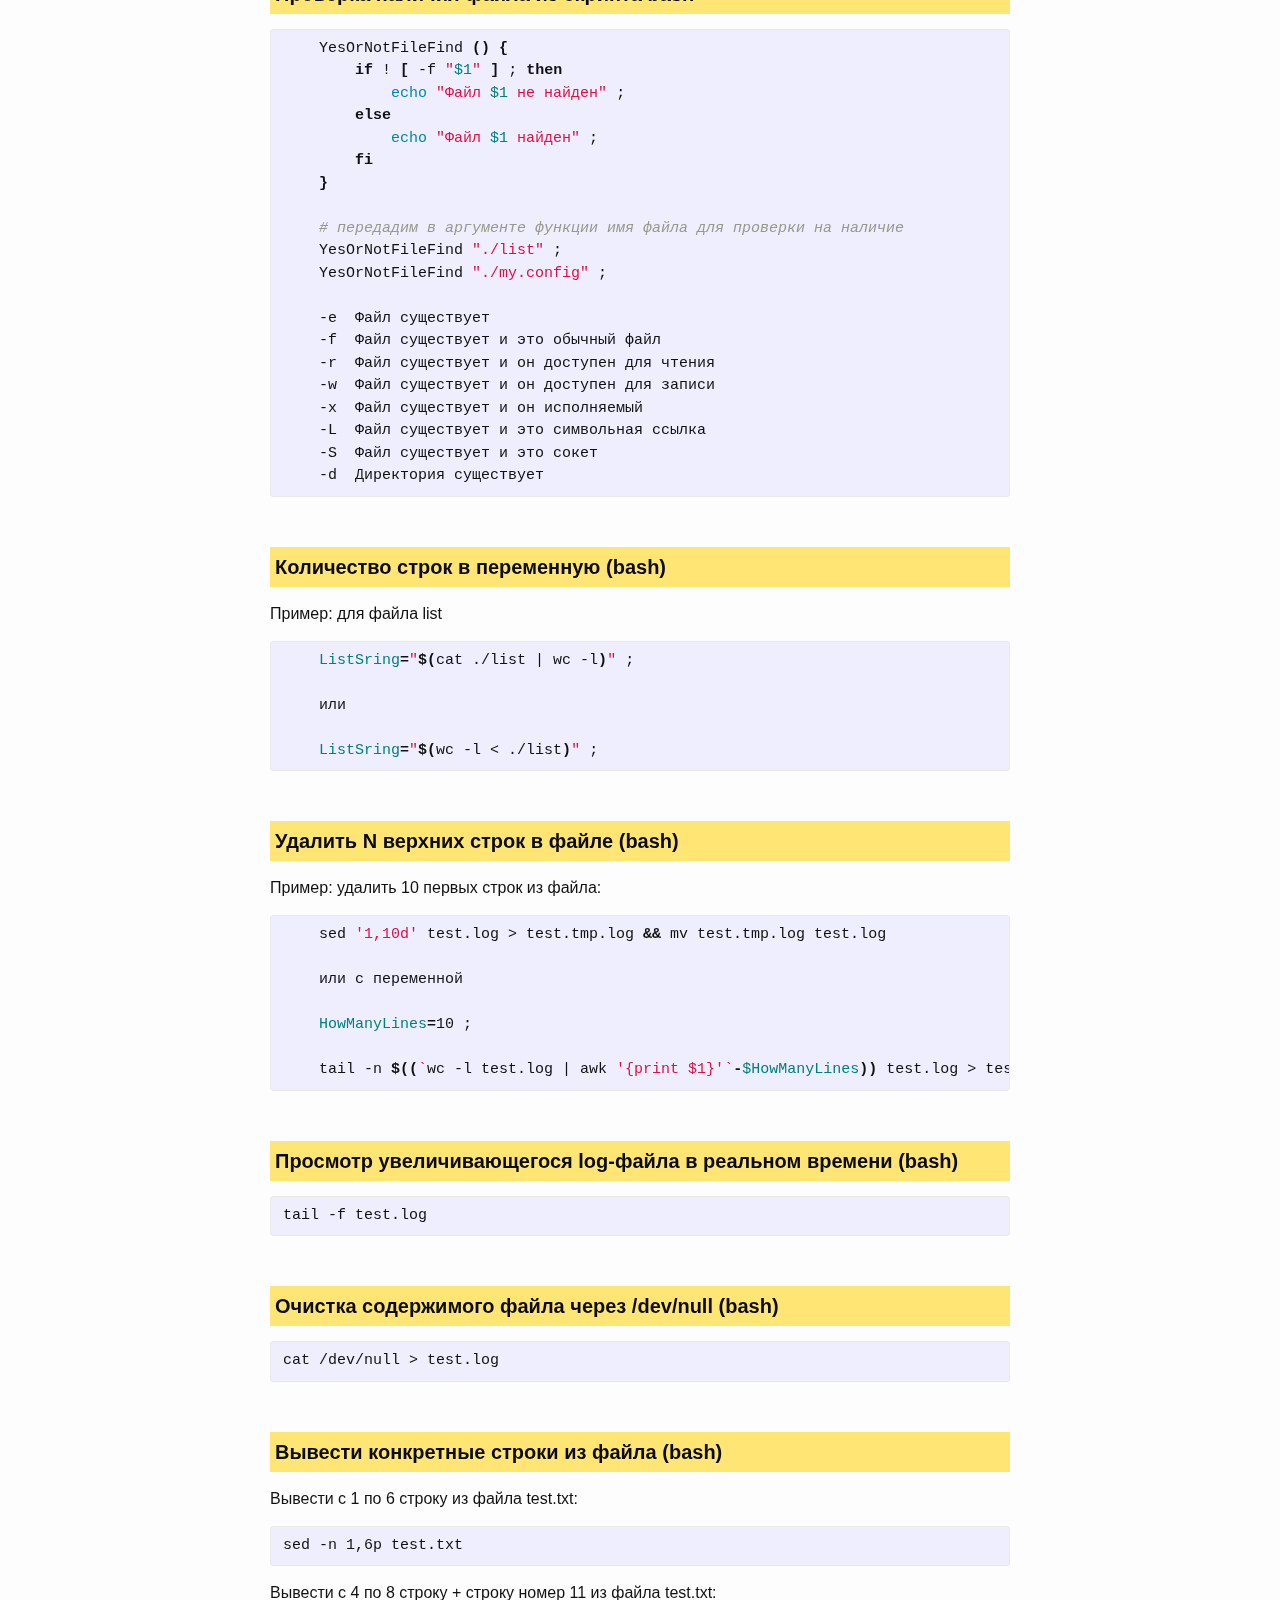
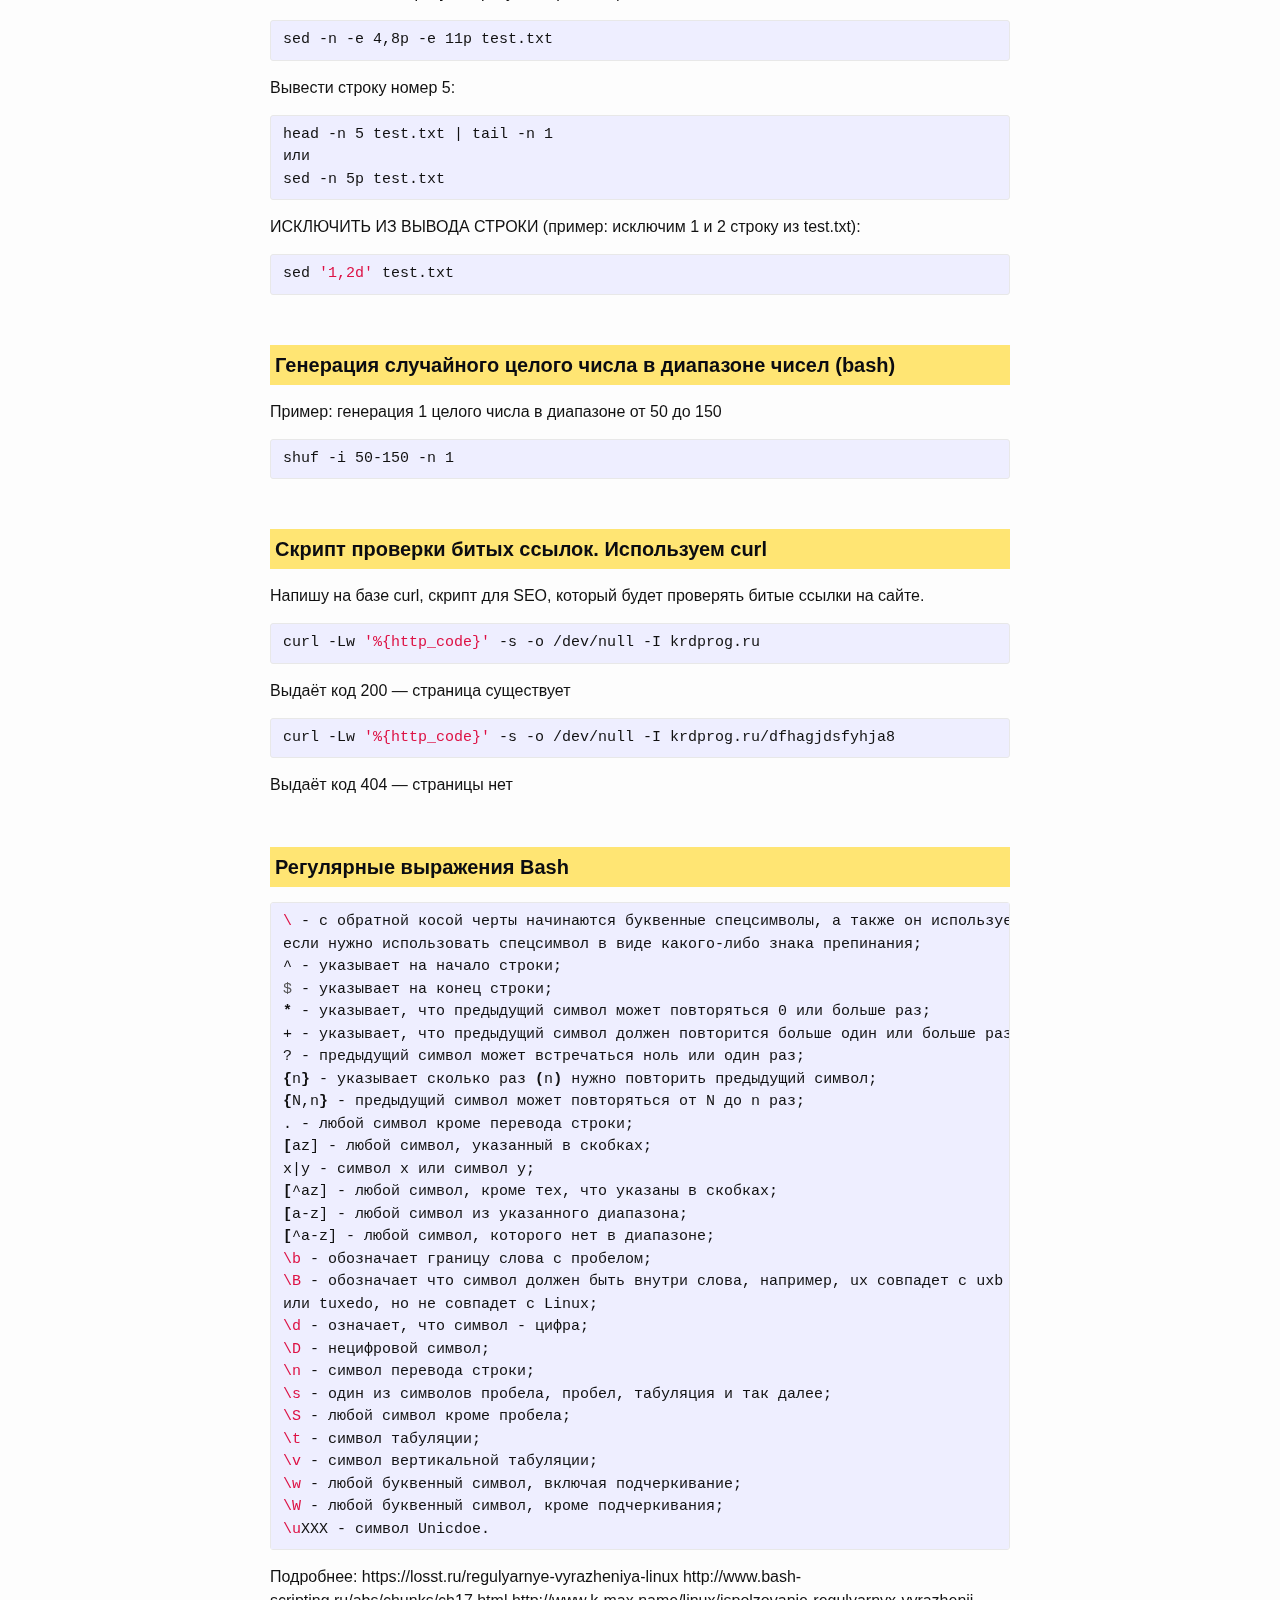
<file: linux-bash/index.html>
<!DOCTYPE html>
<html>

  <head>
  <meta charset="utf-8">
  <meta http-equiv="X-UA-Compatible" content="IE=edge">
  <meta name="viewport" content="width=device-width, initial-scale=1">

  <title>Linux и bash-скриптинг</title>
  <meta name="description" content="Узнать количество ссылок на странице сайта, количество изображений, заголовков и т.п.">

  <link rel="stylesheet" href="/css/main.css">
  <link rel="canonical" href="http://krdprog.ru/linux-bash/">
  <link rel="alternate" type="application/rss+xml" title="Краснодарский программист" href="http://krdprog.ru/feed.xml">
</head>


  <body>

    <header class="site-header">

  <div class="wrapper">

    <a class="site-title" href="/">Краснодарский программист</a>

    <nav class="site-nav">
      <a href="#" class="menu-icon">
        <svg viewBox="0 0 18 15">
          <path fill="#424242" d="M18,1.484c0,0.82-0.665,1.484-1.484,1.484H1.484C0.665,2.969,0,2.304,0,1.484l0,0C0,0.665,0.665,0,1.484,0 h15.031C17.335,0,18,0.665,18,1.484L18,1.484z"/>
          <path fill="#424242" d="M18,7.516C18,8.335,17.335,9,16.516,9H1.484C0.665,9,0,8.335,0,7.516l0,0c0-0.82,0.665-1.484,1.484-1.484 h15.031C17.335,6.031,18,6.696,18,7.516L18,7.516z"/>
          <path fill="#424242" d="M18,13.516C18,14.335,17.335,15,16.516,15H1.484C0.665,15,0,14.335,0,13.516l0,0 c0-0.82,0.665-1.484,1.484-1.484h15.031C17.335,12.031,18,12.696,18,13.516L18,13.516z"/>
        </svg>
      </a>

      <div class="trigger">
        
          
          <a class="page-link" href="/about/">Обо мне и о сайте</a>
          
        
          
        
          
        
          
        
      </div>
    </nav>

  </div>

</header>


    <div class="page-content">
      <div class="wrapper">
        <article class="post" itemscope itemtype="http://schema.org/BlogPosting">

  <header class="post-header">
    <h1 class="post-title" itemprop="name headline">Linux и bash-скриптинг</h1>
  </header>

  <div class="post-content" itemprop="articleBody">
    <h4 id="section"><strong>Узнать количество ссылок на странице сайта, количество изображений, заголовков и т.п.</strong></h4>

<p>Нам понадобится mojo.</p>

<figure class="highlight"><pre><code class="language-bash" data-lang="bash">Узнать количество ссылок на странице:
mojo get https://foo.ru <span class="s1">'a'</span> | wc -l

Узнать количество изображений на странице:
mojo get https://foo.ru <span class="s1">'img'</span> | wc -l

Узнать title страницы:
mojo get https://foo.ru <span class="s1">'title'</span>

Узнать h1 страницы:
mojo get https://foo.ru <span class="s1">'h1'</span></code></pre></figure>

<h4 id="section-1"><strong>Сделать рандом строк в файле</strong></h4>

<figure class="highlight"><pre><code class="language-bash" data-lang="bash">shuf list &gt; list.tmp <span class="o">&amp;&amp;</span> mv list.tmp list</code></pre></figure>

<h4 id="section-2"><strong>Заменить запятые переносом строк</strong></h4>

<figure class="highlight"><pre><code class="language-bash" data-lang="bash">sed -i ’s/,/<span class="se">\n</span>/g’ list.new <span class="c"># заменить запятые переносом строк</span></code></pre></figure>

<h4 id="linux"><strong>Узнать дату установки системы Linux</strong></h4>

<figure class="highlight"><pre><code class="language-bash" data-lang="bash">sudo tune2fs -l /dev/sda2 | grep create</code></pre></figure>

<h4 id="md5sum"><strong>Отследить изменения в каталоге средствами md5sum</strong></h4>

<figure class="highlight"><pre><code class="language-bash" data-lang="bash">    <span class="c"># формируем файл с контрольными суммами</span>
    md5sum <span class="k">*</span> | sort -u &gt; md5.sum
     
    <span class="c"># вносим изменения в каталог</span>
    touch test.txt
     
    <span class="c"># формируем ещё раз файл с контрольными суммами</span>
    md5sum <span class="k">*</span> | sort -u &gt; md5-2.sum
     
    <span class="c"># сравниваем 2 файла с контрольными суммами</span>
    diff md5.sum md5-2.sum
     
    <span class="c"># разницу (если она есть) покажет предыдущая команда</span></code></pre></figure>

<p>Проверить целостность файлов указанных в сгенерированном списке md5.sum</p>

<figure class="highlight"><pre><code class="language-bash" data-lang="bash">    md5sum -c md5.sum
     
    <span class="c"># если какой-то файл изменён, то будет показано </span>
    <span class="c"># ЦЕЛ, ПОВРЕЖДЁН. СОВПАЛА или НЕ СОВПАЛА вычисленная контрольная сумма.</span></code></pre></figure>

<h4 id="scp--------"><strong>scp — копирование файлов с локального компьютера на сервер</strong></h4>

<figure class="highlight"><pre><code class="language-bash" data-lang="bash">    scp -C ~/files/localdir/file.txt ftpuser@hostname:~/sitename/target-dir/
     
    -r - рекурсивно
    -C - использовать сжатие данных</code></pre></figure>

<h4 id="sudoers"><strong>Редактирование файла sudoers</strong></h4>

<p>Узнать права пользователя:</p>

<figure class="highlight"><pre><code class="language-bash" data-lang="bash">sudo -l</code></pre></figure>

<p><strong>Редактирование файла sudoers — дадим возможность запускать sudo для пользователя petrovich:</strong></p>

<p>Чтобы открыть /etc/sudoers, введите:</p>

<figure class="highlight"><pre><code class="language-bash" data-lang="bash">sudo visudo</code></pre></figure>

<p>Запишем в файл и сохраним:</p>

<figure class="highlight"><pre><code class="language-bash" data-lang="bash">petrovich <span class="nv">ALL</span><span class="o">=(</span>ALL:ALL<span class="o">)</span> ALL</code></pre></figure>

<h4 id="tmux"><strong>tmux</strong></h4>

<figure class="highlight"><pre><code class="language-bash" data-lang="bash">терминал tmux https://habrahabr.ru/post/126996/</code></pre></figure>

<h4 id="cron-----------crontab"><strong>Команда cron запускает процесс, выполняющий команды в указанные дни и время — crontab</strong></h4>

<p>Узнать запущен ли cron:</p>

<figure class="highlight"><pre><code class="language-bash" data-lang="bash">service cron status</code></pre></figure>

<p>Просмотр задач в crontab:</p>

<figure class="highlight"><pre><code class="language-bash" data-lang="bash">crontab -l</code></pre></figure>

<p>Настройка crontab:</p>

<figure class="highlight"><pre><code class="language-bash" data-lang="bash">crontab -e</code></pre></figure>

<p>Описание как создавать расписание: http://devacademy.ru/posts/15-otlichnykh-primierov-dlia-sozdaniia-cron-zadach-v-linux/</p>

<p>Можно записать задания из заранее подготовленного файла:</p>

<figure class="highlight"><pre><code class="language-bash" data-lang="bash">crontab cron-file.txt</code></pre></figure>

<p><strong>ПРИМЕРЫ РАСПИСАНИЙ corntab:</strong> https://www.shellhacks.com/ru/crontab-format-cron-job-examples-linux/</p>

<p>/var/spool/cron/ — задания для планировщика cron хранятся в данной директории</p>

<p>crontab — http://www.opennet.ru/man.shtml?topic=crontab&amp;category=1
at — http://www.opennet.ru/man.shtml?topic=at&amp;category=1</p>

<p>Man по-русски: http://www.opennet.ru/man.shtml?topic=cron&amp;category=1&amp;russian=0</p>

<h4 id="pass----"><strong>pass — консольный менеджер паролей</strong></h4>

<figure class="highlight"><pre><code class="language-bash" data-lang="bash">sudo apt-get install pass</code></pre></figure>

<p>http://rus-linux.net/MyLDP/sec/pass.html
https://www.passwordstore.org/
https://linuxcenter.kz/node/2398/blog
https://losst.ru/luchshie-menedzhery-parolej-dlya-linux</p>

<h4 id="ssl-check-------https"><strong>Проверка SSL-check на смешивание данных. Добиваемся отображения зелёного https</strong></h4>

<p>Если у https сайта на страницах есть данные подгружаемые по http, то зелёного замочка в адресной строке не будет.</p>

<p><strong>Вопрос:</strong> Как обнаружить http контент?</p>

<p><strong>Ответ:</strong> Сервисом https://www.jitbit.com/sslcheck/</p>

<h4 id="bash----"><strong>Bash: приостановить и возобновить процесс</strong></h4>

<figure class="highlight"><pre><code class="language-bash" data-lang="bash"><span class="o">[</span>bash]

Ctrl + Z - приостановить процесс
<span class="nb">fg</span> - возобновить процесс</code></pre></figure>

<h4 id="section-3"><strong>Проверьте ваши учётные записи на предмет утечки</strong></h4>

<figure class="highlight"><pre><code class="language-bash" data-lang="bash">Сервис для проверки своих учётных записей и e-mail на наличие в базах которые увели.

https://haveibeenpwned.com/

Проверяйте и принимайте меры по смене пароля, его усилению и защите.

Рекомендация сервиса найдена на сайте: https://securelist.ru/</code></pre></figure>

<h4 id="linux------"><strong>Обновить систему Linux, программные пакеты и очистить ненужные зависимости</strong></h4>

<figure class="highlight"><pre><code class="language-bash" data-lang="bash">sudo apt-get update <span class="o">&amp;&amp;</span> sudo apt-get upgrade <span class="o">&amp;&amp;</span> sudo apt-get autoremove</code></pre></figure>

<h4 id="nix---at"><strong>Планирование задач в *NIX с помощью at</strong></h4>

<p>После запуска at предлагает вам ввести последовательность команд для выполнения. Чтобы закончить ввод команд, следует использовать комбинацию клавиш CTRL-D. Описание основных параметров командной строки at приведено ниже:</p>

<figure class="highlight"><pre><code class="language-bash" data-lang="bash">    at <span class="o">[</span>-m] <span class="o">[</span>-q очередь] <span class="o">[</span>-f файл] ВРЕМЯ
     
    Значение этих параметров:
     
    -q используется для указания очереди. Очередь обозначается одной буквой;
    корректными очередями считаются очереди с идентификаторами от a до z и
    от A до Z.
     
    -m позволяет отправить пользователю сообщение по электронной почте после
    выполнения задачи даже в том случае, когда выполненная программа
    ничего не вывела.
     
    -f позволяет прочитать команды из файла, а не со стандартного ввода.
     
    В качестве времени at принимает строки в форматах, совместимых со
    стандартом POSIX.2.
    Принимается строка, указывающая время в формате ЧЧ:ММ, позволяющая выполнить
    команду в назначенное время в течение дня.
    Месяц, день, год: ММДДГГ или ММ/ДД/ГГ или ДД.ММ.ГГ.
    Указание даты должно следовать за указанием времени.</code></pre></figure>

<p>Пример:</p>

<figure class="highlight"><pre><code class="language-bash" data-lang="bash">    at 20:05
    <span class="o">[</span>Enter]
    &gt; touch foo.txt
    <span class="o">[</span>Ctrl + D]</code></pre></figure>

<p>Посмотреть задания в очереди:</p>

<figure class="highlight"><pre><code class="language-bash" data-lang="bash">atq</code></pre></figure>

<p>Удалить задачу (узнав номер задачи через atq:</p>

<figure class="highlight"><pre><code class="language-bash" data-lang="bash">atrm 3</code></pre></figure>

<p>Если пользователю не разрешено выполнять команду at, то в файле /etc/at.allow указать имя пользователя, которому дать право на исполнение команды:</p>

<figure class="highlight"><pre><code class="language-bash" data-lang="bash">nano /etc/at.allow</code></pre></figure>

<p>http://rus-linux.net/MyLDP/admin/manage-planned-tasks-on-linux-with-the-command-at.html</p>

<h4 id="linux-1"><strong>Вывести в терминал список установленных программ Linux</strong></h4>

<figure class="highlight"><pre><code class="language-bash" data-lang="bash">dpkg -l | tail -n+6 | awk <span class="s1">'{print($2)}'</span> | less

или

dpkg --get-selections | less</code></pre></figure>

<h4 id="install-for-me"><strong>install for me</strong></h4>

<figure class="highlight"><pre><code class="language-bash" data-lang="bash">    sudo apt-get install ranger mc mutt evolution geany nano keepassx imagemagick whois wget ruby
    sinatra firefox lynx w3m pwgen liferea gimp virtualbox vlc youtube-dl shutter klavaro ktouch
    libreoffice pindgin gnumeric git htop unetbootin nemo xmlstarlet screen laby freeplane fbreader
    vim tree at kazam traceroute rake anki pass dia tmux guake git jekyll mojo
     
    +PDF-Shuffler + HPLIP + printer-driver + telegram + heroku + google chrome + firefox developer edition + viber + sublime text</code></pre></figure>

<h4 id="exitf---bash"><strong>Удалить EXITF из изображения (bash)</strong></h4>

<figure class="highlight"><pre><code class="language-bash" data-lang="bash">    Посмотреть данные: <span class="nv">$ </span>exiftool image.jpeg
    Стереть данные: <span class="nv">$ </span>exiftool -all<span class="o">=</span> image.jpeg
    Стереть из всех файлов в каталоге: <span class="nv">$ </span>exiftool -all<span class="o">=</span> <span class="k">*</span>
    Стереть из всех jpg в каталоге: <span class="nv">$ </span>exiftool -all<span class="o">=</span> <span class="k">*</span>.jpg</code></pre></figure>

<h4 id="trisquel--gnulinux-------------------linux"><strong>Trisquel — GNU/Linux дистрибутив с полным использованием в своем составе только свободного ПО без проприетарного ПО и использованием свободной версии ядра Linux</strong></h4>

<figure class="highlight"><pre><code class="language-bash" data-lang="bash">Сайт: https://trisquel.info/
Wikipedia: https://ru.wikipedia.org/wiki/Trisquel
Ещё: http://www.opennet.ru/opennews/art.shtml?num<span class="o">=</span>40995
Ещё: http://zenway.ru/page/trisquel</code></pre></figure>

<h4 id="ssh-scp-ssh-keygen----received-disconnect-from-received-disconnect-from-too-many-authentication-failures-for"><strong>SSH, SCP: ssh-keygen: избавляемся от ошибки Received disconnect from Received disconnect from Too many authentication failures for</strong></h4>

<p>Ранее, было описано как настроить доступ к серверу по связке ключей через ssh-keygen.</p>

<p>Вопрос: Почему возникает ошибка Received disconnect from Received disconnect from Too many authentication failures for при подключении к серверу?
Ответ: В файл конфигурации ~/.ssh добавлено множество ключей и серверу это не нравится, и он блокирует доступ.</p>

<p>Как решить:
В файле ~/.ssh/config для хостов принудительно указать файлы сертификатов в строке IdentityFile</p>

<figure class="highlight"><pre><code class="language-bash" data-lang="bash">    Host mysite
    IdentityFile ~/.ssh/mysite_key.pub
    HostName 00.000.00.00
    User siteadmin</code></pre></figure>

<p>При наличии связки ключей ssh-keygen, чтобы подключиться по ssh не по связке ключей, а по паролю, надо вызывать ssh следующим образом:</p>

<figure class="highlight"><pre><code class="language-bash" data-lang="bash">ssh -o <span class="s1">'IdentitiesOnly=yes'</span></code></pre></figure>

<h4 id="xml-----ipv6-----ipv6----xml"><strong>Яндекс.XML не работает с адресами IPv6. Как отключить на хостинге IPv6, чтобы работать с Яндекс.XML</strong></h4>

<p>Если работа приложения связана с Яндекс.XML, а на VPS работает IPv6, то придётся его отключить и включить IPv4.</p>

<p>Инструкция:</p>

<figure class="highlight"><pre><code class="language-bash" data-lang="bash">    1.Выполните команду
    <span class="nb">echo </span>net.ipv6.conf.all.disable_ipv6<span class="o">=</span>1 &gt; /etc/sysctl.d/disableipv6.conf
     
    2.В файле /etc/hosts закомментируйте все строки, относящиеся к IPv6
    <span class="c"># The following lines are desirable for IPv6 capable hosts</span>
    <span class="c">#::1 ip6-localhost ip6-loopback</span>
    <span class="c">#fe00::0 ip6-localnet</span>
    <span class="c">#ff00::0 ip6-mcastprefix</span>
    <span class="c">#ff02::1 ip6-allnodes</span>
    <span class="c">#ff02::2 ip6-allrouters</span>
     
    3. Добавьте или измените строки в /etc/ssh/ssh_config
    AddressFamily inet
     
    4. В /etc/avahi/avahi-daemon.conf 
    use-ipv6<span class="o">=</span>no
     
    5. В /etc/exim4/update-exim4.conf
    disable_ipv6 <span class="o">=</span> <span class="nb">true
     
    </span>6. Перезагрузить и убедиться, что интерфейс не имеет адреса IPv6
    ifconfig
    - после перезагрузки не должно быть строки с IPv6 адресом. 
     
    7. Проверить нет ли подключений и прослушиваемых портов по IPv6
    netstat --all | grep -E <span class="s2">"tcp6|udp6"</span></code></pre></figure>

<p>Взято отсюда: http://forum.ispsystem.ru/showthread.php?24588-%D0%9A%D0%B0%D0%BA-%D0%BE%D1%82%D0%BA%D0%BB%D1%8E%D1%87%D0%B8%D1%82%D1%8C-IPv6Б</p>

<p>Опробовано на Debian 7.0 (Wheezy)</p>

<h4 id="nix-debian"><strong>Добавить, блокировать, удалить пользователя в *NIX (Debian)</strong></h4>

<p>С правами root. В примере пользователь krdprog</p>

<p>Добавить нового пользователя. Система запросит пароль (ввести 2 раза):</p>

<figure class="highlight"><pre><code class="language-bash" data-lang="bash">adduser krdprog</code></pre></figure>

<p>Блокировать пользователя:</p>

<figure class="highlight"><pre><code class="language-bash" data-lang="bash">passwd --lock krdprog</code></pre></figure>

<p>Удалить пользователя и всю его домашнюю директорию:</p>

<figure class="highlight"><pre><code class="language-bash" data-lang="bash">deluser --remove-home krdprog</code></pre></figure>

<p>Сменить пароль пользователя:</p>

<figure class="highlight"><pre><code class="language-bash" data-lang="bash">passwd</code></pre></figure>

<h4 id="bash-"><strong>Определение ссылок на странице, их количества и типа через bash-скрипт</strong></h4>

<p>В справочнике по Linux нашёл описание UNIX-утилиты dog, но потом обнаружилось, что её убрали. Пока я её не нашёл, а нашёл замену. Работу средствами консольного браузера lynx.</p>

<p>Итак, напишем скрипт поиска внутренних ссылок на странице сайта (links.on.page.sh):</p>

<figure class="highlight"><pre><code class="language-bash" data-lang="bash">    <span class="c">#!/bin/bash</span>
    <span class="c">#=======================================================================</span>
    <span class="c"># Скрипт поиска внутренних ссылок на странице сайта</span>
    <span class="c">#=======================================================================</span>
    <span class="nv">URL</span><span class="o">=</span><span class="s2">"</span><span class="nv">$1</span><span class="s2">"</span> ; <span class="c"># адрес страницы заданный через аргумент к скрипту</span>
     
    <span class="c"># уникальные внутренние ссылки:</span>
    GiveMeListUrlOnPage <span class="o">()</span> <span class="o">{</span>
    lynx -dump -nonumbers -listonly <span class="nv">$URL</span> | grep <span class="nv">$URL</span> | sort | uniq ;
    <span class="o">}</span>
     
    GiveMeListUrlOnPage ;
     
    <span class="nb">exit </span>0</code></pre></figure>

<p>Запускаем скрипт, поиск уникальных внутренних ссылок на странице сайта:</p>

<figure class="highlight"><pre><code class="language-bash" data-lang="bash">    <span class="nv">$ </span>sh links.on.page.sh krdprog.ru
     
    если надо сохранить в файл:
    <span class="nv">$ </span>sh links.on.page.sh krdprog.ru &gt; url.txt
     
    если надо показать количество ссылок, то так:
    <span class="nv">$ </span>sh links.on.page.sh krdprog.ru | wc -l</code></pre></figure>

<p>Можно определять также скрытые и внешние ссылки. Как использовать? Можно, дописать, например, определитель структуры сайта, или скрипт подготовки sitemap.xml, или в связке со скриптом достающим из ТОП-10 Яндекса адреса сайтов по конкретному ключевому слову, создать анализатор сайтов в ТОП Яндекса по словам (покажет для каждого сайта сколько ссылок на странице), а также разработать анализатор перелинковки сайтов.</p>

<h4 id="ssh-keygen----ssh-------rsa"><strong>ssh-keygen — авторизация по ssh без ввода пароля (по паре ключей RSA)</strong></h4>

<figure class="highlight"><pre><code class="language-bash" data-lang="bash">    1. Генерация пары ключей:
    ssh-keygen -b 2048 -t rsa -f ~/.ssh/sitename_key -C <span class="s2">"Key for site"</span>
     
    2. Разложим ключи по местам:
    Публичный ключ sitename_key.pub копируем на удалённый сервер в домашнем каталоге
    создав каталог ~/.ssh и меняя название файла на authorized_keys
     
    <span class="c"># выставим права на удалённом сервере:</span>
    ~<span class="nv">$ </span>chmod 700 .ssh/
    ~<span class="nv">$ </span>chmod 600 .ssh/authorized_keys
     
    3. Делаем короткую запись доступа к серверу <span class="o">(</span>на локальной машине<span class="o">)</span>:
    nano ~/.ssh/config
     
    Содержимое файла ~/.ssh/config:
     
    Host sitename
    IdentityFile ~/.ssh/sitename_key
    HostName 11.111.111.11
    User usernameftp
     
    <span class="c"># Тут мы сделали короткую запись, чтобы не вводить ssh usernameftp@11.111.111.11,</span>
    а набирать просто ssh sitename
     
    Пробуем:
    <span class="nv">$ </span>ssh sitename</code></pre></figure>

<p>Можно для копирования ключа использовать команду ssh-copy-id usrername@servername (попробую и при удачном опыте, допишу заметку).</p>

<h4 id="screen-bash"><strong>screen (bash)</strong></h4>

<figure class="highlight"><pre><code class="language-bash" data-lang="bash">    screen - запустить скрин
    screen -S taskmane -t taskname - запустить скрин с именем taskname
     
    screen -r taskname - открыть скрин с именем taskname
    screen -x taskname - подключиться к скрину запущенному в другом терминале
     
    Ctrl+a+d - свернуть скрин
    ctrl+d - выйти из screen
     
    screen -list - список активных скринов</code></pre></figure>

<p>Настроим screen. В файле ~/.screenrc надо добавить:</p>

<figure class="highlight"><pre><code class="language-bash" data-lang="bash">    hardstatus on
    hardstatus alwayslastline
    hardstatus string <span class="s2">"%w"</span>
    <span class="c">#shell /bin/bash</span>
    startup_message off</code></pre></figure>

<p>Упростим работу, создадим алиасы (в ~/.bashrc):</p>

<figure class="highlight"><pre><code class="language-bash" data-lang="bash">    <span class="nb">alias </span><span class="nv">screen1</span><span class="o">=</span><span class="s1">'screen -S 1 -t 1'</span>
    <span class="nb">alias </span><span class="nv">screen2</span><span class="o">=</span><span class="s1">'screen -S 2 -t 2'</span>
    <span class="nb">alias </span><span class="nv">screen3</span><span class="o">=</span><span class="s1">'screen -S 3 -t 3'</span>
    <span class="nb">alias </span><span class="nv">screen4</span><span class="o">=</span><span class="s1">'screen -S 4 -t 4'</span>
    <span class="nb">alias </span><span class="nv">screen5</span><span class="o">=</span><span class="s1">'screen -S 5 -t 5'</span>
     
    <span class="nb">alias </span><span class="nv">screenr1</span><span class="o">=</span><span class="s1">'screen -r 1'</span>
    <span class="nb">alias </span><span class="nv">screenr2</span><span class="o">=</span><span class="s1">'screen -r 2'</span>
    <span class="nb">alias </span><span class="nv">screenr3</span><span class="o">=</span><span class="s1">'screen -r 3'</span>
    <span class="nb">alias </span><span class="nv">screenr4</span><span class="o">=</span><span class="s1">'screen -r 4'</span>
    <span class="nb">alias </span><span class="nv">screenr5</span><span class="o">=</span><span class="s1">'screen -r 5'</span>
     
    Теперь запускать скрины можно по команде screen1
    Сворачивать по: ctrl+a+d
    Разворачивать по: screenr1
    и т.п. для каждого номера</code></pre></figure>

<h4 id="bash"><strong>Сравнение двух файлов. Сохранить в третий уникальные строки (bash)</strong></h4>

<figure class="highlight"><pre><code class="language-bash" data-lang="bash">grep -f ./file1 -vFx ./file2 &gt; ./file3</code></pre></figure>

<p>Получим на выходе все строки из файла file2, которых нет в file1. Строки которые есть в file1 не выводятся. Уникальные строки сохраним в ./file3</p>

<h4 id="case-bash"><strong>Наброски скрипта с применением case (bash)</strong></h4>

<figure class="highlight"><pre><code class="language-bash" data-lang="bash">    <span class="c">#!/bin/bash</span>
     
    <span class="c"># обработка фотографий в jpg</span>
    <span class="k">case</span> <span class="s2">"</span><span class="nv">$1</span><span class="s2">"</span> <span class="k">in
         </span>jpg<span class="p">)</span>
              <span class="nb">echo</span> <span class="s2">"Ок. Это jpg"</span> ;
              <span class="p">;;</span>
         jpeg|JPEG|JPG<span class="p">)</span>
              <span class="nb">echo</span> <span class="s2">"Переименуем в jpg"</span> ;
              <span class="p">;;</span>
         png|PNG<span class="p">)</span>
              <span class="nb">echo</span> <span class="s2">"Конвертируем png в jpg"</span> ;
              <span class="p">;;</span>
         gif|GIF<span class="p">)</span>
              <span class="nb">echo</span> <span class="s2">"Конвертируем gif в jpg"</span> ;
              <span class="p">;;</span> 
         <span class="k">*</span><span class="p">)</span>
              <span class="nb">echo</span> <span class="s2">"Этот тип файла не поддерживается операцией"</span> ; <span class="c"># все другие форматы</span>
              <span class="p">;;</span>
    <span class="k">esac</span>
     
    <span class="nb">exit </span>0</code></pre></figure>

<h4 id="bash---"><strong>Bash фукция с параметром</strong></h4>

<figure class="highlight"><pre><code class="language-bash" data-lang="bash">    test_me <span class="o">()</span> <span class="o">{</span>
    <span class="nb">echo</span> <span class="s2">"Hello </span><span class="nv">$1</span><span class="s2">!"</span>
    <span class="o">}</span>
     
    test_me <span class="s2">"Петрович"</span>;</code></pre></figure>

<h4 id="c---log--bash"><strong>Cоздание каталога для log-файлов (bash)</strong></h4>

<figure class="highlight"><pre><code class="language-bash" data-lang="bash">    <span class="c">#!/bin/bash</span>
     
    <span class="c"># создание каталога для log-файлов  </span>
    MkdirLog <span class="o">()</span> <span class="o">{</span>
        <span class="k">if</span> ! <span class="o">[</span> -d <span class="s2">"./log"</span> <span class="o">]</span> ; <span class="k">then
            </span>mkdir ./log ; <span class="c"># каталог ./log</span>
        <span class="k">fi</span> ;
     
        <span class="k">if</span> ! <span class="o">[</span> -d <span class="s2">"./log/</span><span class="k">$(</span>date +%F<span class="k">)</span><span class="s2">"</span> <span class="o">]</span> ; <span class="k">then
            </span>mkdir ./log/<span class="k">$(</span>date +%F<span class="k">)</span> ; <span class="c"># каталог с текущей датой внутри каталога ./log</span>
        <span class="k">fi</span> ;
        
        <span class="nv">LogDir</span><span class="o">=</span><span class="s2">"./log/</span><span class="k">$(</span>date +%F<span class="k">)</span><span class="s2">"</span> ;
    <span class="o">}</span>
     
    MkdirLog ;
     
    <span class="nb">exit </span>0</code></pre></figure>

<h4 id="bash-1"><strong>Проверка наличия файла из скрипта bash</strong></h4>

<figure class="highlight"><pre><code class="language-bash" data-lang="bash">    YesOrNotFileFind <span class="o">()</span> <span class="o">{</span>
        <span class="k">if</span> ! <span class="o">[</span> -f <span class="s2">"</span><span class="nv">$1</span><span class="s2">"</span> <span class="o">]</span> ; <span class="k">then
            </span><span class="nb">echo</span> <span class="s2">"Файл </span><span class="nv">$1</span><span class="s2"> не найден"</span> ;
        <span class="k">else
            </span><span class="nb">echo</span> <span class="s2">"Файл </span><span class="nv">$1</span><span class="s2"> найден"</span> ;
        <span class="k">fi</span>
    <span class="o">}</span>
     
    <span class="c"># передадим в аргументе функции имя файла для проверки на наличие</span>
    YesOrNotFileFind <span class="s2">"./list"</span> ;
    YesOrNotFileFind <span class="s2">"./my.config"</span> ;
     
    -e  Файл существует
    -f  Файл существует и это обычный файл
    -r  Файл существует и он доступен для чтения
    -w  Файл существует и он доступен для записи
    -x  Файл существует и он исполняемый
    -L  Файл существует и это символьная ссылка
    -S  Файл существует и это сокет
    -d  Директория существует</code></pre></figure>

<h4 id="bash-2"><strong>Количество строк в переменную (bash)</strong></h4>

<p>Пример: для файла list</p>

<figure class="highlight"><pre><code class="language-bash" data-lang="bash">    <span class="nv">ListSring</span><span class="o">=</span><span class="s2">"</span><span class="k">$(</span>cat ./list | wc -l<span class="k">)</span><span class="s2">"</span> ;
     
    или
     
    <span class="nv">ListSring</span><span class="o">=</span><span class="s2">"</span><span class="k">$(</span>wc -l &lt; ./list<span class="k">)</span><span class="s2">"</span> ;</code></pre></figure>

<h4 id="n-----bash"><strong>Удалить N верхних строк в файле (bash)</strong></h4>

<p>Пример: удалить 10 первых строк из файла:</p>

<figure class="highlight"><pre><code class="language-bash" data-lang="bash">    sed <span class="s1">'1,10d'</span> test.log &gt; test.tmp.log <span class="o">&amp;&amp;</span> mv test.tmp.log test.log
     
    или с переменной
     
    <span class="nv">HowManyLines</span><span class="o">=</span>10 ;
     
    tail -n <span class="k">$((</span><span class="sb">`</span>wc -l test.log | awk <span class="s1">'{print $1}'</span><span class="sb">`</span><span class="o">-</span><span class="nv">$HowManyLines</span><span class="k">))</span> test.log &gt; test.tmp.log <span class="o">&amp;&amp;</span> mv test.tmp.log test.log</code></pre></figure>

<h4 id="log-----bash"><strong>Просмотр увеличивающегося log-файла в реальном времени (bash)</strong></h4>

<figure class="highlight"><pre><code class="language-bash" data-lang="bash">tail -f test.log</code></pre></figure>

<h4 id="devnull-bash"><strong>Очистка содержимого файла через /dev/null (bash)</strong></h4>

<figure class="highlight"><pre><code class="language-bash" data-lang="bash">cat /dev/null &gt; test.log</code></pre></figure>

<h4 id="bash-3"><strong>Вывести конкретные строки из файла (bash)</strong></h4>

<p>Вывести с 1 по 6 строку из файла test.txt:</p>

<figure class="highlight"><pre><code class="language-bash" data-lang="bash">sed -n 1,6p test.txt</code></pre></figure>

<p>Вывести с 4 по 8 строку + строку номер 11 из файла test.txt:</p>

<figure class="highlight"><pre><code class="language-bash" data-lang="bash">sed -n -e 4,8p -e 11p test.txt</code></pre></figure>

<p>Вывести строку номер 5:</p>

<figure class="highlight"><pre><code class="language-bash" data-lang="bash">head -n 5 test.txt | tail -n 1
или
sed -n 5p test.txt</code></pre></figure>

<p>ИСКЛЮЧИТЬ ИЗ ВЫВОДА СТРОКИ (пример: исключим 1 и 2 строку из test.txt):</p>

<figure class="highlight"><pre><code class="language-bash" data-lang="bash">sed <span class="s1">'1,2d'</span> test.txt</code></pre></figure>

<h4 id="bash-4"><strong>Генерация случайного целого числа в диапазоне чисел (bash)</strong></h4>

<p>Пример: генерация 1 целого числа в диапазоне от 50 до 150</p>

<figure class="highlight"><pre><code class="language-bash" data-lang="bash">shuf -i 50-150 -n 1</code></pre></figure>

<h4 id="curl"><strong>Скрипт проверки битых ссылок. Используем curl</strong></h4>

<p>Напишу на базе curl, скрипт для SEO, который будет проверять битые ссылки на сайте.</p>

<figure class="highlight"><pre><code class="language-bash" data-lang="bash">curl -Lw <span class="s1">'%{http_code}'</span> -s -o /dev/null -I krdprog.ru</code></pre></figure>

<p>Выдаёт код 200 — страница существует</p>

<figure class="highlight"><pre><code class="language-bash" data-lang="bash">curl -Lw <span class="s1">'%{http_code}'</span> -s -o /dev/null -I krdprog.ru/dfhagjdsfyhja8</code></pre></figure>

<p>Выдаёт код 404 — страницы нет</p>

<h4 id="bash-5"><strong>Регулярные выражения Bash</strong></h4>

<figure class="highlight"><pre><code class="language-bash" data-lang="bash"><span class="se">\ </span>- с обратной косой черты начинаются буквенные спецсимволы, а также он используется
если нужно использовать спецсимвол в виде какого-либо знака препинания;
^ - указывает на начало строки;
<span class="gp">$ </span>- указывает на конец строки;
<span class="k">*</span> - указывает, что предыдущий символ может повторяться 0 или больше раз;
+ - указывает, что предыдущий символ должен повторится больше один или больше раз;
? - предыдущий символ может встречаться ноль или один раз;
<span class="o">{</span>n<span class="o">}</span> - указывает сколько раз <span class="o">(</span>n<span class="o">)</span> нужно повторить предыдущий символ;
<span class="o">{</span>N,n<span class="o">}</span> - предыдущий символ может повторяться от N до n раз;
. - любой символ кроме перевода строки;
<span class="o">[</span>az] - любой символ, указанный в скобках;
х|у - символ x или символ y;
<span class="o">[</span>^az] - любой символ, кроме тех, что указаны в скобках;
<span class="o">[</span>a-z] - любой символ из указанного диапазона;
<span class="o">[</span>^a-z] - любой символ, которого нет в диапазоне;
<span class="se">\b</span> - обозначает границу слова с пробелом;
<span class="se">\B</span> - обозначает что символ должен быть внутри слова, например, ux совпадет с uxb
или tuxedo, но не совпадет с Linux;
<span class="se">\d</span> - означает, что символ - цифра;
<span class="se">\D</span> - нецифровой символ;
<span class="se">\n</span> - символ перевода строки;
<span class="se">\s</span> - один из символов пробела, пробел, табуляция и так далее;
<span class="se">\S</span> - любой символ кроме пробела;
<span class="se">\t</span> - символ табуляции;
<span class="se">\v</span> - символ вертикальной табуляции;
<span class="se">\w</span> - любой буквенный символ, включая подчеркивание;
<span class="se">\W</span> - любой буквенный символ, кроме подчеркивания;
<span class="se">\u</span>XXX - символ Unicdoe.</code></pre></figure>

<p>Подробнее:
https://losst.ru/regulyarnye-vyrazheniya-linux
http://www.bash-scripting.ru/abs/chunks/ch17.html
http://www.k-max.name/linux/ispolzovanie-regulyarnyx-vyrazhenij-regex-v-linux/
http://www.opennet.ru/docs/RUS/bash_scripting_guide/c11895.html</p>

<h4 id="bash-6"><strong>Год, месяц, день, час, минуты (bash)</strong></h4>

<p>Запишем в файл с датой и временем:</p>

<figure class="highlight"><pre><code class="language-bash" data-lang="bash"><span class="nb">echo</span> <span class="s2">"Hello!"</span> &gt; <span class="k">$(</span>date +%Y-%m-%d-%H-%M<span class="k">)</span>.txt</code></pre></figure>

<h4 id="bash--1"><strong>Операции сравнения в bash-скриптах</strong></h4>

<figure class="highlight"><pre><code class="language-bash" data-lang="bash">Сравнение целых чисел:

-eq равно

<span class="k">if</span> <span class="o">[</span> <span class="s2">"</span><span class="nv">$a</span><span class="s2">"</span> -eq <span class="s2">"</span><span class="nv">$b</span><span class="s2">"</span> <span class="o">]</span>

-ne не равно

<span class="k">if</span> <span class="o">[</span> <span class="s2">"</span><span class="nv">$a</span><span class="s2">"</span> -ne <span class="s2">"</span><span class="nv">$b</span><span class="s2">"</span> <span class="o">]</span>

-gt больше

<span class="k">if</span> <span class="o">[</span> <span class="s2">"</span><span class="nv">$a</span><span class="s2">"</span> -gt <span class="s2">"</span><span class="nv">$b</span><span class="s2">"</span> <span class="o">]</span>

-ge больше или равно

<span class="k">if</span> <span class="o">[</span> <span class="s2">"</span><span class="nv">$a</span><span class="s2">"</span> -ge <span class="s2">"</span><span class="nv">$b</span><span class="s2">"</span> <span class="o">]</span>

-lt меньше

<span class="k">if</span> <span class="o">[</span> <span class="s2">"</span><span class="nv">$a</span><span class="s2">"</span> -lt <span class="s2">"</span><span class="nv">$b</span><span class="s2">"</span> <span class="o">]</span>

-le меньше или равно

<span class="k">if</span> <span class="o">[</span> <span class="s2">"</span><span class="nv">$a</span><span class="s2">"</span> -le <span class="s2">"</span><span class="nv">$b</span><span class="s2">"</span> <span class="o">]</span>

&lt; меньше <span class="o">(</span>внутри двойных круглых скобок <span class="o">)</span>

<span class="o">((</span><span class="s2">"</span><span class="nv">$a</span><span class="s2">"</span> &lt; <span class="s2">"</span><span class="nv">$b</span><span class="s2">"</span><span class="o">))</span>

&lt;<span class="o">=</span> меньше или равно <span class="o">(</span>внутри двойных круглых скобок<span class="o">)</span>

<span class="o">((</span><span class="s2">"</span><span class="nv">$a</span><span class="s2">"</span> &lt;<span class="o">=</span> <span class="s2">"</span><span class="nv">$b</span><span class="s2">"</span><span class="o">))</span>

знак &gt; больше <span class="o">(</span>внутри двойных круглых скобок<span class="o">)</span>

<span class="o">((</span><span class="s2">"</span><span class="nv">$a</span><span class="s2">"</span> &gt; <span class="s2">"</span><span class="nv">$b</span><span class="s2">"</span><span class="o">))</span>

знак &gt;<span class="o">=</span> больше или равно <span class="o">(</span>внутри двойных круглых скобок<span class="o">)</span>

<span class="o">((</span><span class="s2">"</span><span class="nv">$a</span><span class="s2">"</span> &gt;<span class="o">=</span> <span class="s2">"</span><span class="nv">$b</span><span class="s2">"</span><span class="o">))</span></code></pre></figure>

<h4 id="linux-format"><strong>Архив журнала Linux Format</strong></h4>

<figure class="highlight"><pre><code class="language-bash" data-lang="bash">http://www.linuxformat.ru/archive</code></pre></figure>

<h4 id="csv--xls----ssconvert"><strong>Конвертация файлов .csv в .xls и не только (ssconvert)</strong></h4>

<p>Конвертация одиночного файла:</p>

<figure class="highlight"><pre><code class="language-bash" data-lang="bash">    ssconvert file.csv file.xls
     
    или
     
    ssconvert -T Gnumeric_Excel:excel_biff8 file.csv</code></pre></figure>

<p>Узнать в какие форматы можно конвертировать:</p>

<figure class="highlight"><pre><code class="language-bash" data-lang="bash">ssconvert --list-exporters</code></pre></figure>

<p>Если надо сконвертировать .csv в .html</p>

<figure class="highlight"><pre><code class="language-bash" data-lang="bash">ssconvert -T Gnumeric_html:xhtml file.csv</code></pre></figure>

<p>Если надо сконвертировать .csv в .pdf</p>

<figure class="highlight"><pre><code class="language-bash" data-lang="bash">ssconvert -T Gnumeric_pdf:pdf_assistant file.csv</code></pre></figure>

<p>Можно конвертировать из любого доступного формата в любой (доступный для конвертации данной утилитой):</p>

<figure class="highlight"><pre><code class="language-bash" data-lang="bash">    ID                                | Description
    Gnumeric_lpsolve:lpsolve          | Решатель линейных программ LPSolve
    Gnumeric_sylk:sylk                | MultiPlan <span class="o">(</span>SYLK<span class="o">)</span>
    Gnumeric_html:roff                | TROFF <span class="o">(</span><span class="k">*</span>.me<span class="o">)</span>
    Gnumeric_html:latex_table_visible | LaTeX 2e <span class="o">(</span><span class="k">*</span>.tex<span class="o">)</span> table fragment of visible rows
    Gnumeric_html:latex_table         | LaTeX 2e <span class="o">(</span><span class="k">*</span>.tex<span class="o">)</span> фрагмент таблицы
    Gnumeric_html:latex               | LaTeX 2e <span class="o">(</span><span class="k">*</span>.tex<span class="o">)</span>
    Gnumeric_html:xhtml_range         | Блок XHTML для экспорта в буфер обмена
    Gnumeric_html:xhtml               | XHTML <span class="o">(</span><span class="k">*</span>.html<span class="o">)</span>
    Gnumeric_html:html40frag          | Фрагмент HTML <span class="o">(</span><span class="k">*</span>.html<span class="o">)</span>
    Gnumeric_html:html40              | HTML 4.0 <span class="o">(</span><span class="k">*</span>.html<span class="o">)</span>
    Gnumeric_html:html32              | HTML 3.2 <span class="o">(</span><span class="k">*</span>.html<span class="o">)</span>
    Gnumeric_Excel:xlsx2              | ISO/IEC 29500:2008 &amp; ECMA 376 2ое издание <span class="o">(</span>2008<span class="o">)</span>; <span class="o">[</span>MS Excel™ 2010]
    Gnumeric_Excel:xlsx               | ECMA 376 1ое издание <span class="o">(</span>2006<span class="o">)</span>; <span class="o">[</span>MS Excel™ 2007]
    Gnumeric_Excel:excel_dsf          | MS Excel™ 97/2000/XP &amp; 5.0/95
    Gnumeric_Excel:excel_biff7        | MS Excel™ 5.0/95
    Gnumeric_Excel:excel_biff8        | MS Excel™ 97/2000/XP
    Gnumeric_dif:dif                  | Формат обмена данными <span class="o">(</span><span class="k">*</span>.dif<span class="o">)</span>
    Gnumeric_glpk:glpk                | Решатель линейных программ GLPK
    Gnumeric_OpenCalc:odf             | ODF 1.2 extended conformance <span class="o">(</span><span class="k">*</span>.ods<span class="o">)</span>
    Gnumeric_OpenCalc:openoffice      | ODF 1.2 strict conformance <span class="o">(</span><span class="k">*</span>.ods<span class="o">)</span>
    Gnumeric_stf:stf_csv              | Значения разделённые запятыми <span class="o">(</span>CSV<span class="o">)</span>
    Gnumeric_stf:stf_assistant        | Текст <span class="o">(</span>настраиваемый<span class="o">)</span>
    Gnumeric_XmlIO:sax:0              | Gnumeric XML несжатый <span class="o">(</span><span class="k">*</span>.xml<span class="o">)</span>
    Gnumeric_XmlIO:sax                | Gnumeric XML <span class="o">(</span><span class="k">*</span>.gnumeric<span class="o">)</span>
    Gnumeric_pdf:pdf_assistant        | Экспорт в PDF</code></pre></figure>

<p>Установить на linux:</p>

<figure class="highlight"><pre><code class="language-bash" data-lang="bash">sudo apt install gnumeric</code></pre></figure>

<p><strong>БОНУС:</strong></p>

<p>Конвертировать все файлы в каталоге из .csv в .xls и .csv в .html и разложить по каталогам xls и html:</p>

<figure class="highlight"><pre><code class="language-bash" data-lang="bash">    mkdir xls html ;
     
    find <span class="k">*</span> -maxdepth 0 -type f -print0 | xargs -0 -n 1 ssconvert -T Gnumeric_Excel:excel_biff8 <span class="o">&amp;&amp;</span> find <span class="k">*</span>.xls -print0 |
    xargs -0 -i mv <span class="o">{}</span> xls/ ;
     
    find <span class="k">*</span> -maxdepth 0 -type f -print0 | xargs -0 -n 1 ssconvert -T Gnumeric_html:html40 <span class="o">&amp;&amp;</span> find <span class="k">*</span>.html -print0 |
    xargs -0 -i mv <span class="o">{}</span> html/ ;</code></pre></figure>

<h4 id="bash-7"><strong>Действия с файлами в каталоге (bash)</strong></h4>

<p>Найти все файлы ТОЛЬКО в данном каталоге (без учёта вложенных каталогов), и выполнить действие.</p>

<figure class="highlight"><pre><code class="language-bash" data-lang="bash">    find <span class="k">*</span> -maxdepth 0 -type f -print0 | xargs -0 -n 1 -i mv <span class="o">{}</span> foo/
    <span class="c"># в качестве примера: перенесёт все файлы в каталог foo</span></code></pre></figure>

<h4 id="bash-8"><strong>Узнать сколько строк в каждом файле и записать результат в файл (bash)</strong></h4>

<p>Пригодится для написания seo-скриптов (работы с семантическим ядром и т. п.)</p>

<figure class="highlight"><pre><code class="language-bash" data-lang="bash">find <span class="k">*</span> -maxdepth 0 -type f -print0 | xargs -0 wc -l &gt;&gt; how-many-words.txt</code></pre></figure>

<h4 id="bash-9"><strong>Вынести конфигурацию за пределы скрипта (bash)</strong></h4>

<p>Можно вынести переменные конфигурации в отдельный файл и затем подгрузить их в скрипт.</p>

<figure class="highlight"><pre><code class="language-bash" data-lang="bash">    Вставить в скрипт:
    . ./имя_файла
     
    Пример:
    . ./yandex.config</code></pre></figure>

<h4 id="section-4"><strong>Консольные файловые менеджеры</strong></h4>

<figure class="highlight"><pre><code class="language-bash" data-lang="bash">mc
ranger</code></pre></figure>

<h4 id="n--bash"><strong>Повторить команду N раз (bash)</strong></h4>

<figure class="highlight"><pre><code class="language-bash" data-lang="bash"><span class="k">for </span>i <span class="k">in</span> <span class="o">{</span>1..30<span class="o">}</span> ; <span class="k">do </span><span class="nb">echo</span> <span class="s2">"Hi!"</span> ; <span class="k">done</span></code></pre></figure>

<h4 id="section-5"><strong>Добавить символы в начале и в конце каждой строки</strong></h4>

<figure class="highlight"><pre><code class="language-bash" data-lang="bash">    <span class="c"># добавить символы в начале каждой строки используя AWK</span>
    awk <span class="s1">'{print "текст"$0}'</span> file
    <span class="c"># добавить символы в начале каждой строки используя SED</span>
    sed <span class="s1">'s/^/текст/'</span> file
     
    <span class="c"># добавить символы в конце каждой строки используя AWK</span>
    awk <span class="s1">'{print $0"текст"}'</span> file
    <span class="c"># добавить символы в конце каждой строки используя SED</span>
    sed <span class="s1">'s/$/текст/'</span> file
     
    <span class="c"># добавить символы в начале и в конце каждой строки используя AWK</span>
    awk <span class="s1">'{print "в_начале"$0"в_конце"}'</span> file
    <span class="c"># добавить символы в начале и в конце каждой строки используя SED</span>
    sed <span class="s2">"s/.*/в_начале&amp;в_конце/"</span> file</code></pre></figure>

<h4 id="sed------"><strong>sed: убрать пустые строки и строки комментариев</strong></h4>

<figure class="highlight"><pre><code class="language-bash" data-lang="bash">sed -e <span class="s1">'/^$/d'</span> -e <span class="s1">'/^#/d'</span> ttt.txt</code></pre></figure>

<h4 id="section-6"><strong>Найти текст в файлах во всех вложенных каталогах</strong></h4>

<figure class="highlight"><pre><code class="language-bash" data-lang="bash">grep -r <span class="s2">"искомый текст"</span> ~/work</code></pre></figure>

<h4 id="sort--uniq"><strong>sort | uniq</strong></h4>

<figure class="highlight"><pre><code class="language-bash" data-lang="bash">sort | uniq</code></pre></figure>

<p>uniq убирает дубли только если они идут подряд, а не в разброс. Чтобы этого добиться, нужно использовать sort.</p>

<h4 id="section-7"><strong>Получить значение: количество строк</strong></h4>

<figure class="highlight"><pre><code class="language-bash" data-lang="bash">wc -l</code></pre></figure>

<h4 id="less-"><strong>Краткое руководство по less (пейджер)</strong></h4>

<h4 id="s"><strong>s</strong></h4>

<figure class="highlight"><pre><code class="language-bash" data-lang="bash">less file.txt <span class="c"># программа пейджер (просмотр длинных файлов)</span></code></pre></figure>

<p>q - выход
f - пролистать на страницу вперёд
b - пролистать на страницу назад
g - вверх документа
G - вниз документа
j - вниз на строку
k - вверх на строку
h - вызвать справку</p>

<p>/искомоеслово - поиск слова
n - далее по поиску
shift + n - предыдущий результат</p>

<h4 id="xargs---"><strong>Как указать xargs куда подставлять данные</strong></h4>

<p>Команда xargs — по умолчанию вставляет в качестве аргумента в конец передаваемой команде.</p>

<p>Если при конструировании второй команды надо явно указать место, куда должны попасть выходные данные первой, достаточно воспользоваться парой фигурных скобок, {} и параметром -i для замены аргумента в нужном месте.</p>

<figure class="highlight"><pre><code class="language-bash" data-lang="bash">&lt;команда 1&gt; | xargs -i &lt;команда 2&gt; <span class="o">{}</span> &lt;команда 2-2&gt;</code></pre></figure>

<h4 id="bash-10"><strong>Создать файл во всех вложенных каталогах (bash)</strong></h4>

<p>Имея вложенные каталоги dir01, dir02, … dir500, надо создать в них файл zz.txt</p>

<figure class="highlight"><pre><code class="language-bash" data-lang="bash"><span class="k">for </span>i <span class="k">in </span>dir<span class="k">*</span> ; <span class="k">do </span>touch <span class="nv">$i</span>/zz.txt ; <span class="k">done</span></code></pre></figure>

<h4 id="bash-11"><strong>Генератор пароля (bash)</strong></h4>

<figure class="highlight"><pre><code class="language-bash" data-lang="bash">tr -dc A-Za-z0-9_ &lt; /dev/urandom | head -c 30 | xargs</code></pre></figure>

<p>Или используйте pwgen</p>

<p>сложный пароль:</p>

<figure class="highlight"><pre><code class="language-bash" data-lang="bash">    pwgen -1sBnc 40 1
     
    получится примерно так: 4mdM3dAzNNhqhHxxvpeTVpkioWMNFTxERTvRLLHj</code></pre></figure>

<p>или ещё сложнее пароль:</p>

<figure class="highlight"><pre><code class="language-bash" data-lang="bash">    pwgen -1sBny 40 1
     
    получится примерно так: ~p<span class="sb">`</span>T&amp;n[?V<span class="sb">`</span>f<span class="se">\H</span>rK#-,g.[<span class="o">=</span><span class="nv">$.</span>|H<span class="o">)</span>?<span class="s1">'po9+[-]wy,v</span></code></pre></figure>

<p>установить pwgen:</p>

<figure class="highlight"><pre><code class="language-bash" data-lang="bash">sudo apt-get install pwgen</code></pre></figure>

<h4 id="sed"><strong>sed</strong></h4>

<figure class="highlight"><pre><code class="language-bash" data-lang="bash">8d - удалить 8-ую строку
/^<span class="nv">$/</span>d - удалить все пустые строки
1,/^<span class="nv">$/</span>d - удалить все строки до первой пустой строки, включительно
/Foo/d - вывести строки, содержащие <span class="s1">'Foo'</span> <span class="o">(</span>с ключом -n<span class="o">)</span>
s/Foo/Bar/ - в каждой стоке заменить первое встретившееся слово Foo на слово Bar
s/Foo/Bar/g - в каждой стоке заменить все встретившиеся слова Foo на Bar
s/ <span class="k">*</span><span class="nv">$/</span>/ - удалить все пробелы в конце каждой строки
s/00<span class="k">*</span>/0/g - заменить все последовательности нулей одним символом 0
/Foo/d - удалить все строки со словом Foo
s/Foo//g - удалить все найденные Foo, оставляя остальную чать строки без изменений</code></pre></figure>

<h4 id="unix"><strong>Знакомство с текстовыми утилитами UNIX</strong></h4>

<figure class="highlight"><pre><code class="language-bash" data-lang="bash">Использование стандартных утилит операционной системы для работы с текстом

Оставлю тут ссылку на крайне полезную статью: https://www.ibm.com/developerworks/ru/library/au-unixtext/index.html</code></pre></figure>

<h4 id="csv-"><strong>Нумерация строк через точку с запятой (для формирования .csv файла)</strong></h4>

<p>Если нам нужен номер строки для дальнейшего использования этих данных в csv файле, то поможет команда nl</p>

<figure class="highlight"><pre><code class="language-bash" data-lang="bash">nl -s<span class="s1">';'</span></code></pre></figure>

<h4 id="man--"><strong>man (по-русски)</strong></h4>

<figure class="highlight"><pre><code class="language-bash" data-lang="bash">Мануалы команд GNU/Linux переведённые на русский язык.
Тут: http://www.opennet.ru/man_1.shtml</code></pre></figure>

<h4 id="man-wget--"><strong>man wget (по-русски)</strong></h4>

<figure class="highlight"><pre><code class="language-bash" data-lang="bash">Тут: http://www.opennet.ru/man.shtml?topic<span class="o">=</span>wget</code></pre></figure>

<h4 id="m4a--mp3"><strong>Конвертация аудиофайла m4a в mp3</strong></h4>

<figure class="highlight"><pre><code class="language-bash" data-lang="bash">ffmpeg -i input.m4a -acodec libmp3lame -ab 128k output.mp3</code></pre></figure>

<h4 id="section-8"><strong>Скобки {} и []</strong></h4>

<p>Создать 30 файлов типа file01.txt — используется конструкция {01..30}</p>

<figure class="highlight"><pre><code class="language-bash" data-lang="bash">touch file<span class="o">{</span>01..30<span class="o">}</span>.txt</code></pre></figure>

<p>Найти с 04 по 08 файлы — используется конструкция [4-8]</p>

<figure class="highlight"><pre><code class="language-bash" data-lang="bash">find file0[4-8].txt</code></pre></figure>

<h4 id="grep----"><strong>grep (поиск) по нескольким словам</strong></h4>

<figure class="highlight"><pre><code class="language-bash" data-lang="bash">grep -e <span class="s2">"word1"</span> -e <span class="s2">"word2"</span></code></pre></figure>

<h4 id="section-9"><strong>Работа с файлами в нескольких каталогах</strong></h4>

<p>Скопировать файл zz.txt во все вложенные каталоги:</p>

<figure class="highlight"><pre><code class="language-bash" data-lang="bash">    find <span class="k">*</span> -type d | xargs -n 1 cp zz.txt
     
    или можно так :
     
    <span class="k">for </span>i <span class="k">in</span> <span class="k">$(</span>find <span class="k">*</span> -type d<span class="k">)</span> ; <span class="k">do </span>cp zz.txt <span class="nv">$i</span> ; <span class="k">done</span></code></pre></figure>

<p>Удалить файл zz.txt во всех вложенных каталогах:</p>

<figure class="highlight"><pre><code class="language-bash" data-lang="bash">    find <span class="k">*</span> -name zz.txt | xargs rm
    <span class="c"># ОСТОРОЖНО! Удаляет файл и в текущем каталоге тоже.</span></code></pre></figure>

<h4 id="section-10"><strong>Узнать время работы скрипта</strong></h4>

<figure class="highlight"><pre><code class="language-bash" data-lang="bash"><span class="nb">time </span>script.sh</code></pre></figure>

<h4 id="bash-12"><strong>Вывести дату bash</strong></h4>

<figure class="highlight"><pre><code class="language-bash" data-lang="bash">date +%F</code></pre></figure>

<h4 id="foo--bar----"><strong>Заменить foo на bar во всех файлах каталога</strong></h4>

<figure class="highlight"><pre><code class="language-bash" data-lang="bash">find -type f -print0 | xargs -0 sed -i <span class="s1">'s/foo/bar/g'</span></code></pre></figure>

  </div>

</article>

      </div>
    </div>

    <footer class="site-footer">

  <div class="wrapper">

    <h2 class="footer-heading">Краснодарский программист</h2>

    <div class="footer-col-wrapper">
      <div class="footer-col footer-col-1">
        <ul class="contact-list">
          <li>Краснодарский программист</li>
          <li><a href="mailto:info@krdprog.ru">info@krdprog.ru</a></li>
        </ul>
      </div>

      <div class="footer-col footer-col-2">
        <ul class="social-media-list">
          
          <li>
            <a href="https://github.com/krdprog"><span class="icon icon--github"><svg viewBox="0 0 16 16"><path fill="#828282" d="M7.999,0.431c-4.285,0-7.76,3.474-7.76,7.761 c0,3.428,2.223,6.337,5.307,7.363c0.388,0.071,0.53-0.168,0.53-0.374c0-0.184-0.007-0.672-0.01-1.32 c-2.159,0.469-2.614-1.04-2.614-1.04c-0.353-0.896-0.862-1.135-0.862-1.135c-0.705-0.481,0.053-0.472,0.053-0.472 c0.779,0.055,1.189,0.8,1.189,0.8c0.692,1.186,1.816,0.843,2.258,0.645c0.071-0.502,0.271-0.843,0.493-1.037 C4.86,11.425,3.049,10.76,3.049,7.786c0-0.847,0.302-1.54,0.799-2.082C3.768,5.507,3.501,4.718,3.924,3.65 c0,0,0.652-0.209,2.134,0.796C6.677,4.273,7.34,4.187,8,4.184c0.659,0.003,1.323,0.089,1.943,0.261 c1.482-1.004,2.132-0.796,2.132-0.796c0.423,1.068,0.157,1.857,0.077,2.054c0.497,0.542,0.798,1.235,0.798,2.082 c0,2.981-1.814,3.637-3.543,3.829c0.279,0.24,0.527,0.713,0.527,1.437c0,1.037-0.01,1.874-0.01,2.129 c0,0.208,0.14,0.449,0.534,0.373c3.081-1.028,5.302-3.935,5.302-7.362C15.76,3.906,12.285,0.431,7.999,0.431z"/></svg>
</span><span class="username">krdprog</span></a>

          </li>
          

          
          <li>
            <a href="https://twitter.com/krdprog"><span class="icon icon--twitter"><svg viewBox="0 0 16 16"><path fill="#828282" d="M15.969,3.058c-0.586,0.26-1.217,0.436-1.878,0.515c0.675-0.405,1.194-1.045,1.438-1.809c-0.632,0.375-1.332,0.647-2.076,0.793c-0.596-0.636-1.446-1.033-2.387-1.033c-1.806,0-3.27,1.464-3.27,3.27 c0,0.256,0.029,0.506,0.085,0.745C5.163,5.404,2.753,4.102,1.14,2.124C0.859,2.607,0.698,3.168,0.698,3.767 c0,1.134,0.577,2.135,1.455,2.722C1.616,6.472,1.112,6.325,0.671,6.08c0,0.014,0,0.027,0,0.041c0,1.584,1.127,2.906,2.623,3.206 C3.02,9.402,2.731,9.442,2.433,9.442c-0.211,0-0.416-0.021-0.615-0.059c0.416,1.299,1.624,2.245,3.055,2.271 c-1.119,0.877-2.529,1.4-4.061,1.4c-0.264,0-0.524-0.015-0.78-0.046c1.447,0.928,3.166,1.469,5.013,1.469 c6.015,0,9.304-4.983,9.304-9.304c0-0.142-0.003-0.283-0.009-0.423C14.976,4.29,15.531,3.714,15.969,3.058z"/></svg>
</span><span class="username">krdprog</span></a>

          </li>
          
        </ul>
      </div>

      <div class="footer-col footer-col-3">
        <p>Рабочие рецепты и способы решения возникающих задач + выжимки из учебных материалов.
</p>
      </div>
    </div>

  </div>

</footer>


  </body>

</html>
</file>
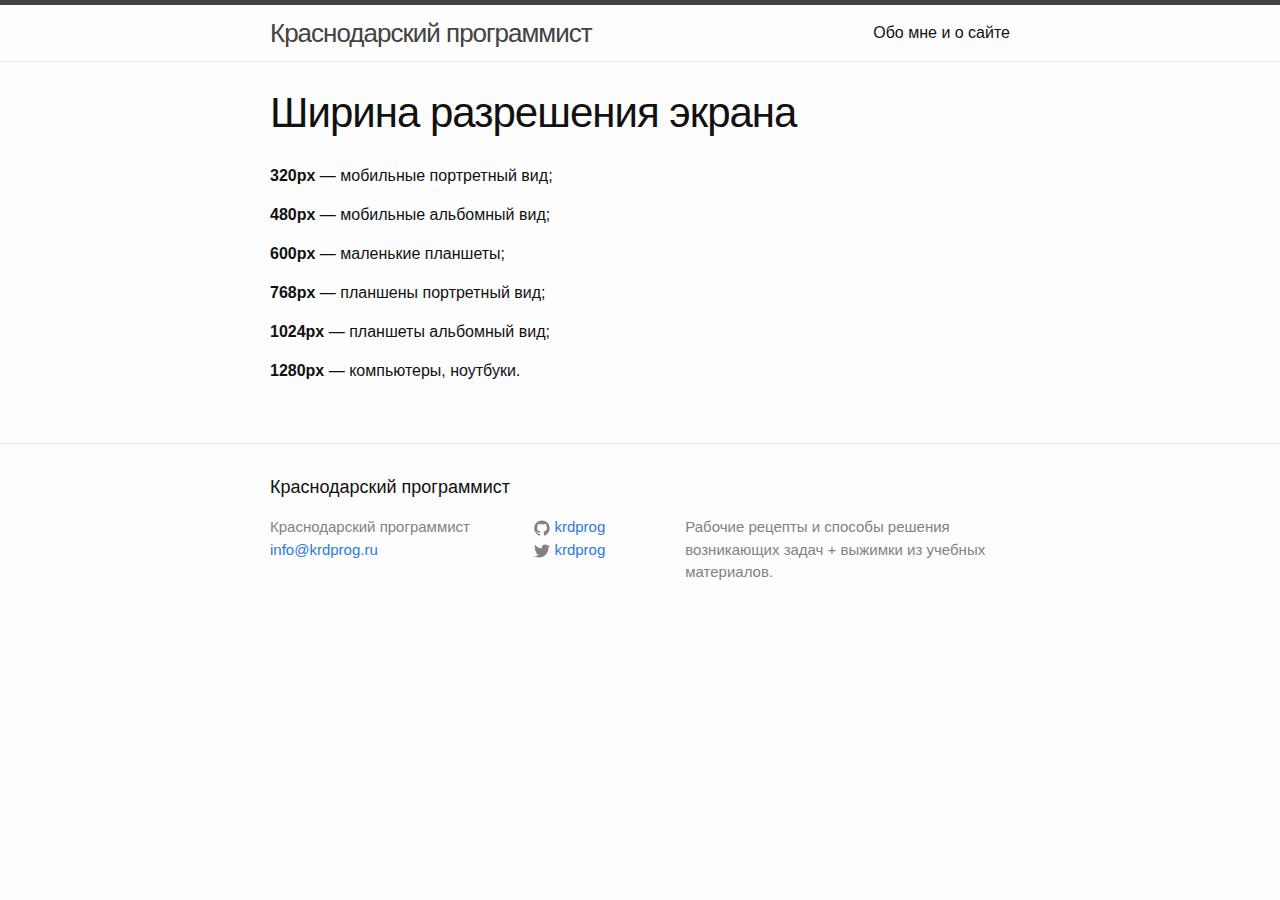
<file: razreshenie-ekrana/index.html>
<!DOCTYPE html>
<html>

  <head>
  <meta charset="utf-8">
  <meta http-equiv="X-UA-Compatible" content="IE=edge">
  <meta name="viewport" content="width=device-width, initial-scale=1">

  <title>Ширина разрешения экрана</title>
  <meta name="description" content="320px — мобильные портретный вид;">

  <link rel="stylesheet" href="/css/main.css">
  <link rel="canonical" href="http://krdprog.ru/razreshenie-ekrana/">
  <link rel="alternate" type="application/rss+xml" title="Краснодарский программист" href="http://krdprog.ru/feed.xml">
</head>


  <body>

    <header class="site-header">

  <div class="wrapper">

    <a class="site-title" href="/">Краснодарский программист</a>

    <nav class="site-nav">
      <a href="#" class="menu-icon">
        <svg viewBox="0 0 18 15">
          <path fill="#424242" d="M18,1.484c0,0.82-0.665,1.484-1.484,1.484H1.484C0.665,2.969,0,2.304,0,1.484l0,0C0,0.665,0.665,0,1.484,0 h15.031C17.335,0,18,0.665,18,1.484L18,1.484z"/>
          <path fill="#424242" d="M18,7.516C18,8.335,17.335,9,16.516,9H1.484C0.665,9,0,8.335,0,7.516l0,0c0-0.82,0.665-1.484,1.484-1.484 h15.031C17.335,6.031,18,6.696,18,7.516L18,7.516z"/>
          <path fill="#424242" d="M18,13.516C18,14.335,17.335,15,16.516,15H1.484C0.665,15,0,14.335,0,13.516l0,0 c0-0.82,0.665-1.484,1.484-1.484h15.031C17.335,12.031,18,12.696,18,13.516L18,13.516z"/>
        </svg>
      </a>

      <div class="trigger">
        
          
          <a class="page-link" href="/about/">Обо мне и о сайте</a>
          
        
          
        
          
        
          
        
      </div>
    </nav>

  </div>

</header>


    <div class="page-content">
      <div class="wrapper">
        <article class="post" itemscope itemtype="http://schema.org/BlogPosting">

  <header class="post-header">
    <h1 class="post-title" itemprop="name headline">Ширина разрешения экрана</h1>
  </header>

  <div class="post-content" itemprop="articleBody">
    <p><strong>320px</strong> — мобильные портретный вид;</p>

<p><strong>480px</strong> — мобильные альбомный вид;</p>

<p><strong>600px</strong> — маленькие планшеты;</p>

<p><strong>768px</strong> — планшены портретный вид;</p>

<p><strong>1024px</strong> — планшеты альбомный вид;</p>

<p><strong>1280px</strong> — компьютеры, ноутбуки.</p>

  </div>

</article>

      </div>
    </div>

    <footer class="site-footer">

  <div class="wrapper">

    <h2 class="footer-heading">Краснодарский программист</h2>

    <div class="footer-col-wrapper">
      <div class="footer-col footer-col-1">
        <ul class="contact-list">
          <li>Краснодарский программист</li>
          <li><a href="mailto:info@krdprog.ru">info@krdprog.ru</a></li>
        </ul>
      </div>

      <div class="footer-col footer-col-2">
        <ul class="social-media-list">
          
          <li>
            <a href="https://github.com/krdprog"><span class="icon icon--github"><svg viewBox="0 0 16 16"><path fill="#828282" d="M7.999,0.431c-4.285,0-7.76,3.474-7.76,7.761 c0,3.428,2.223,6.337,5.307,7.363c0.388,0.071,0.53-0.168,0.53-0.374c0-0.184-0.007-0.672-0.01-1.32 c-2.159,0.469-2.614-1.04-2.614-1.04c-0.353-0.896-0.862-1.135-0.862-1.135c-0.705-0.481,0.053-0.472,0.053-0.472 c0.779,0.055,1.189,0.8,1.189,0.8c0.692,1.186,1.816,0.843,2.258,0.645c0.071-0.502,0.271-0.843,0.493-1.037 C4.86,11.425,3.049,10.76,3.049,7.786c0-0.847,0.302-1.54,0.799-2.082C3.768,5.507,3.501,4.718,3.924,3.65 c0,0,0.652-0.209,2.134,0.796C6.677,4.273,7.34,4.187,8,4.184c0.659,0.003,1.323,0.089,1.943,0.261 c1.482-1.004,2.132-0.796,2.132-0.796c0.423,1.068,0.157,1.857,0.077,2.054c0.497,0.542,0.798,1.235,0.798,2.082 c0,2.981-1.814,3.637-3.543,3.829c0.279,0.24,0.527,0.713,0.527,1.437c0,1.037-0.01,1.874-0.01,2.129 c0,0.208,0.14,0.449,0.534,0.373c3.081-1.028,5.302-3.935,5.302-7.362C15.76,3.906,12.285,0.431,7.999,0.431z"/></svg>
</span><span class="username">krdprog</span></a>

          </li>
          

          
          <li>
            <a href="https://twitter.com/krdprog"><span class="icon icon--twitter"><svg viewBox="0 0 16 16"><path fill="#828282" d="M15.969,3.058c-0.586,0.26-1.217,0.436-1.878,0.515c0.675-0.405,1.194-1.045,1.438-1.809c-0.632,0.375-1.332,0.647-2.076,0.793c-0.596-0.636-1.446-1.033-2.387-1.033c-1.806,0-3.27,1.464-3.27,3.27 c0,0.256,0.029,0.506,0.085,0.745C5.163,5.404,2.753,4.102,1.14,2.124C0.859,2.607,0.698,3.168,0.698,3.767 c0,1.134,0.577,2.135,1.455,2.722C1.616,6.472,1.112,6.325,0.671,6.08c0,0.014,0,0.027,0,0.041c0,1.584,1.127,2.906,2.623,3.206 C3.02,9.402,2.731,9.442,2.433,9.442c-0.211,0-0.416-0.021-0.615-0.059c0.416,1.299,1.624,2.245,3.055,2.271 c-1.119,0.877-2.529,1.4-4.061,1.4c-0.264,0-0.524-0.015-0.78-0.046c1.447,0.928,3.166,1.469,5.013,1.469 c6.015,0,9.304-4.983,9.304-9.304c0-0.142-0.003-0.283-0.009-0.423C14.976,4.29,15.531,3.714,15.969,3.058z"/></svg>
</span><span class="username">krdprog</span></a>

          </li>
          
        </ul>
      </div>

      <div class="footer-col footer-col-3">
        <p>Рабочие рецепты и способы решения возникающих задач + выжимки из учебных материалов.
</p>
      </div>
    </div>

  </div>

</footer>


  </body>

</html>
</file>
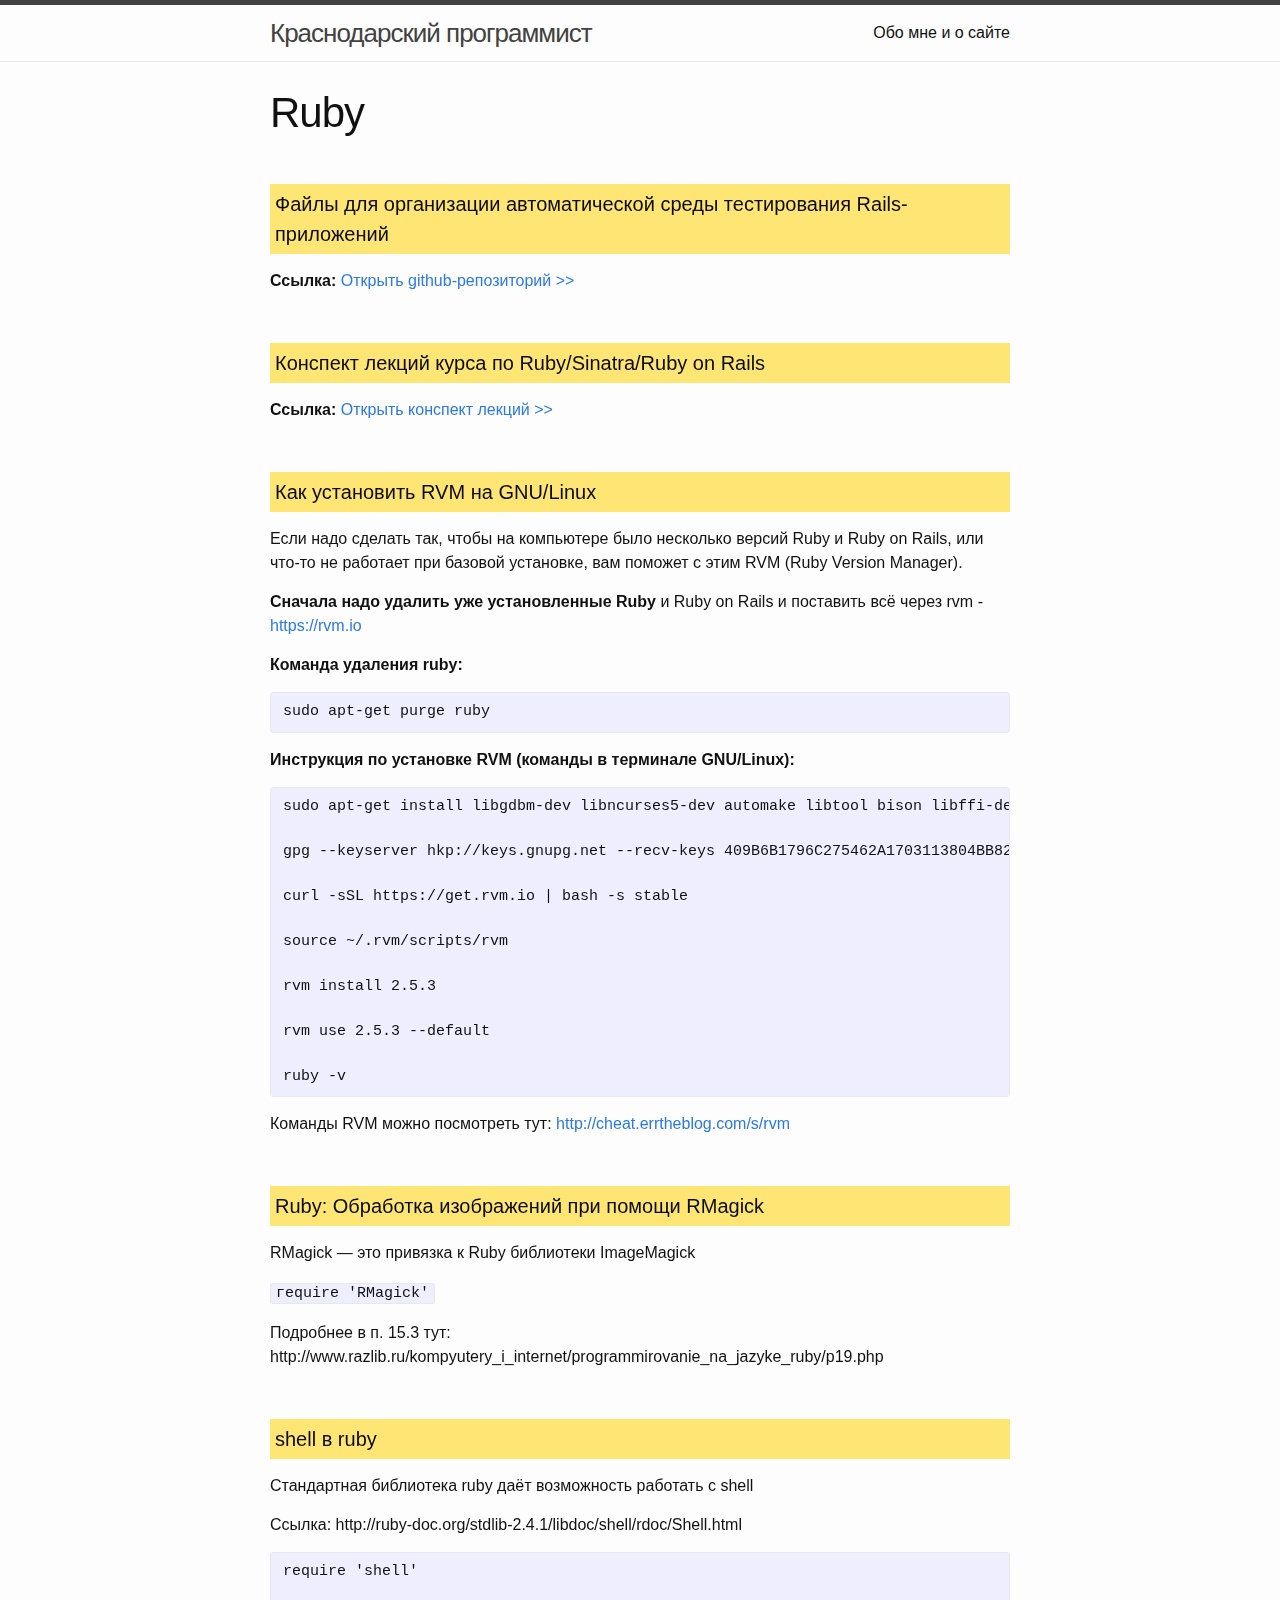
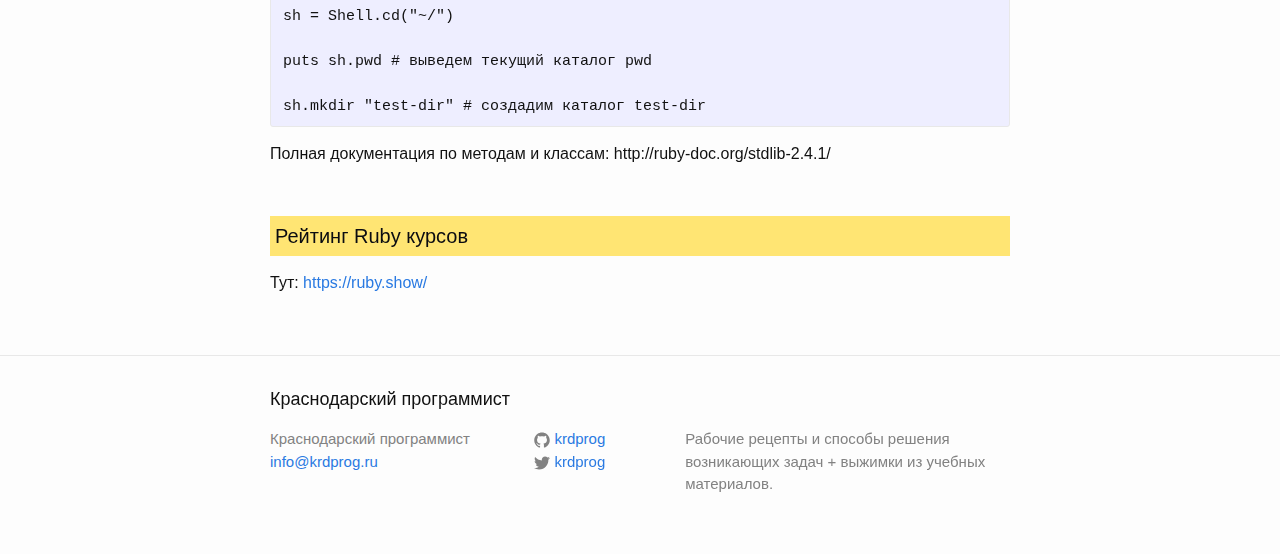
<file: ruby/index.html>
<!DOCTYPE html>
<html>

  <head>
  <meta charset="utf-8">
  <meta http-equiv="X-UA-Compatible" content="IE=edge">
  <meta name="viewport" content="width=device-width, initial-scale=1">

  <title>Ruby / Ruby on Rails / Sinatra</title>
  <meta name="description" content="Ruby/Ruby on Rails/Sinatra">

  <link rel="stylesheet" href="/css/main.css">
  <link rel="canonical" href="http://krdprog.ru/ruby/">
  <link rel="alternate" type="application/rss+xml" title="Краснодарский программист" href="http://krdprog.ru/feed.xml">
</head>


  <body>

    <header class="site-header">

  <div class="wrapper">

    <a class="site-title" href="/">Краснодарский программист</a>

    <nav class="site-nav">
      <a href="#" class="menu-icon">
        <svg viewBox="0 0 18 15">
          <path fill="#424242" d="M18,1.484c0,0.82-0.665,1.484-1.484,1.484H1.484C0.665,2.969,0,2.304,0,1.484l0,0C0,0.665,0.665,0,1.484,0 h15.031C17.335,0,18,0.665,18,1.484L18,1.484z"/>
          <path fill="#424242" d="M18,7.516C18,8.335,17.335,9,16.516,9H1.484C0.665,9,0,8.335,0,7.516l0,0c0-0.82,0.665-1.484,1.484-1.484 h15.031C17.335,6.031,18,6.696,18,7.516L18,7.516z"/>
          <path fill="#424242" d="M18,13.516C18,14.335,17.335,15,16.516,15H1.484C0.665,15,0,14.335,0,13.516l0,0 c0-0.82,0.665-1.484,1.484-1.484h15.031C17.335,12.031,18,12.696,18,13.516L18,13.516z"/>
        </svg>
      </a>

      <div class="trigger">
        
          
          <a class="page-link" href="/about/">Обо мне и о сайте</a>
          
    
        
          
        
          
        
      </div>
    </nav>

  </div>

</header>


    <div class="page-content">
      <div class="wrapper">
        <article class="post" itemscope itemtype="http://schema.org/BlogPosting">

  <header class="post-header">
    <h1 class="post-title" itemprop="name headline">Ruby</h1>
  </header>

  <div class="post-content" itemprop="articleBody">

<!--    <h4 id="ruby-">...</h4>

    <p>...</p> -->

<h4 id="ruby-guard">Файлы для организации автоматической среды тестирования Rails-приложений</h4>

<p><strong>Ссылка:</strong> <a href="https://github.com/krdprog/hartl-ror-custom-guardfile" target="_blank">Открыть github-репозиторий >></a></p>

    <h4 id="ruby-rubyschool">Конспект лекций курса по Ruby/Sinatra/Ruby on Rails</h4>

 <p><strong>Ссылка:</strong> <a href="https://github.com/krdprog/rubyschool-notes/blob/master/README.md" target="_blank">Открыть конспект лекций >></a></p>   


    <h4 id="ruby-rvm">Как установить RVM на GNU/Linux</h4>

<p>Если надо сделать так, чтобы на компьютере было несколько версий Ruby и Ruby on Rails, или что-то не работает при базовой установке, вам поможет с этим RVM (Ruby Version Manager).</p>

<p><strong>Сначала надо удалить уже установленные Ruby</strong> и Ruby on Rails и поставить всё через rvm - <a href="https://rvm.io/" target="_blank">https://rvm.io</a></p>

<p><strong>Команда удаления ruby:</strong></p>

<figure class="highlight"><pre><code class="language-bash" data-lang="bash">sudo apt-get purge ruby</code></pre></figure>

<p><strong>Инструкция по установке RVM (команды в терминале GNU/Linux):</strong></p>

<figure class="highlight"><pre><code class="language-bash" data-lang="bash">sudo apt-get install libgdbm-dev libncurses5-dev automake libtool bison libffi-dev

gpg --keyserver hkp://keys.gnupg.net --recv-keys 409B6B1796C275462A1703113804BB82D39DC0E3 7D2BAF1CF37B13E2069D6956105BD0E739499BDB

curl -sSL https://get.rvm.io | bash -s stable

source ~/.rvm/scripts/rvm

rvm install 2.5.3

rvm use 2.5.3 --default

ruby -v</code></pre></figure>

<p>Команды RVM можно посмотреть тут: <a href="http://cheat.errtheblog.com/s/rvm" target="_blank">http://cheat.errtheblog.com/s/rvm</a></p>



    <h4 id="ruby-----rmagick">Ruby: Обработка изображений при помощи RMagick</h4>

<p>RMagick — это привязка к Ruby библиотеки ImageMagick</p>

<p><code class="highlighter-rouge">гequire 'RMagick'</code></p>

<p>Подробнее в п. 15.3 тут: http://www.razlib.ru/kompyutery_i_internet/programmirovanie_na_jazyke_ruby/p19.php</p>

<h4 id="shell--ruby">shell в ruby</h4>

<p>Стандартная библиотека ruby даёт возможность работать с shell</p>

<p>Ссылка: http://ruby-doc.org/stdlib-2.4.1/libdoc/shell/rdoc/Shell.html</p>

<div class="highlighter-rouge"><pre class="highlight"><code>require 'shell'
 
sh = Shell.cd("~/")
 
puts sh.pwd # выведем текущий каталог pwd
 
sh.mkdir "test-dir" # создадим каталог test-dir
</code></pre>
</div>

<p>Полная документация по методам и классам: http://ruby-doc.org/stdlib-2.4.1/</p>

<h4 id="ruby-">Рейтинг Ruby курсов</h4>

<p>Тут: <a href="https://ruby.show/" target="_blank">https://ruby.show/</a></p>

  </div>

</article>

      </div>
    </div>

    <footer class="site-footer">

  <div class="wrapper">

    <h2 class="footer-heading">Краснодарский программист</h2>

    <div class="footer-col-wrapper">
      <div class="footer-col footer-col-1">
        <ul class="contact-list">
          <li>Краснодарский программист</li>
          <li><a href="mailto:info@krdprog.ru">info@krdprog.ru</a></li>
        </ul>
      </div>

      <div class="footer-col footer-col-2">
        <ul class="social-media-list">
          
          <li>
            <a href="https://github.com/krdprog"><span class="icon icon--github"><svg viewBox="0 0 16 16"><path fill="#828282" d="M7.999,0.431c-4.285,0-7.76,3.474-7.76,7.761 c0,3.428,2.223,6.337,5.307,7.363c0.388,0.071,0.53-0.168,0.53-0.374c0-0.184-0.007-0.672-0.01-1.32 c-2.159,0.469-2.614-1.04-2.614-1.04c-0.353-0.896-0.862-1.135-0.862-1.135c-0.705-0.481,0.053-0.472,0.053-0.472 c0.779,0.055,1.189,0.8,1.189,0.8c0.692,1.186,1.816,0.843,2.258,0.645c0.071-0.502,0.271-0.843,0.493-1.037 C4.86,11.425,3.049,10.76,3.049,7.786c0-0.847,0.302-1.54,0.799-2.082C3.768,5.507,3.501,4.718,3.924,3.65 c0,0,0.652-0.209,2.134,0.796C6.677,4.273,7.34,4.187,8,4.184c0.659,0.003,1.323,0.089,1.943,0.261 c1.482-1.004,2.132-0.796,2.132-0.796c0.423,1.068,0.157,1.857,0.077,2.054c0.497,0.542,0.798,1.235,0.798,2.082 c0,2.981-1.814,3.637-3.543,3.829c0.279,0.24,0.527,0.713,0.527,1.437c0,1.037-0.01,1.874-0.01,2.129 c0,0.208,0.14,0.449,0.534,0.373c3.081-1.028,5.302-3.935,5.302-7.362C15.76,3.906,12.285,0.431,7.999,0.431z"/></svg>
</span><span class="username">krdprog</span></a>

          </li>
          

          
          <li>
            <a href="https://twitter.com/krdprog"><span class="icon icon--twitter"><svg viewBox="0 0 16 16"><path fill="#828282" d="M15.969,3.058c-0.586,0.26-1.217,0.436-1.878,0.515c0.675-0.405,1.194-1.045,1.438-1.809c-0.632,0.375-1.332,0.647-2.076,0.793c-0.596-0.636-1.446-1.033-2.387-1.033c-1.806,0-3.27,1.464-3.27,3.27 c0,0.256,0.029,0.506,0.085,0.745C5.163,5.404,2.753,4.102,1.14,2.124C0.859,2.607,0.698,3.168,0.698,3.767 c0,1.134,0.577,2.135,1.455,2.722C1.616,6.472,1.112,6.325,0.671,6.08c0,0.014,0,0.027,0,0.041c0,1.584,1.127,2.906,2.623,3.206 C3.02,9.402,2.731,9.442,2.433,9.442c-0.211,0-0.416-0.021-0.615-0.059c0.416,1.299,1.624,2.245,3.055,2.271 c-1.119,0.877-2.529,1.4-4.061,1.4c-0.264,0-0.524-0.015-0.78-0.046c1.447,0.928,3.166,1.469,5.013,1.469 c6.015,0,9.304-4.983,9.304-9.304c0-0.142-0.003-0.283-0.009-0.423C14.976,4.29,15.531,3.714,15.969,3.058z"/></svg>
</span><span class="username">krdprog</span></a>

          </li>
          
        </ul>
      </div>

      <div class="footer-col footer-col-3">
        <p>Рабочие рецепты и способы решения возникающих задач + выжимки из учебных материалов.
</p>
      </div>
    </div>

  </div>

</footer>


  </body>

</html>
</file>
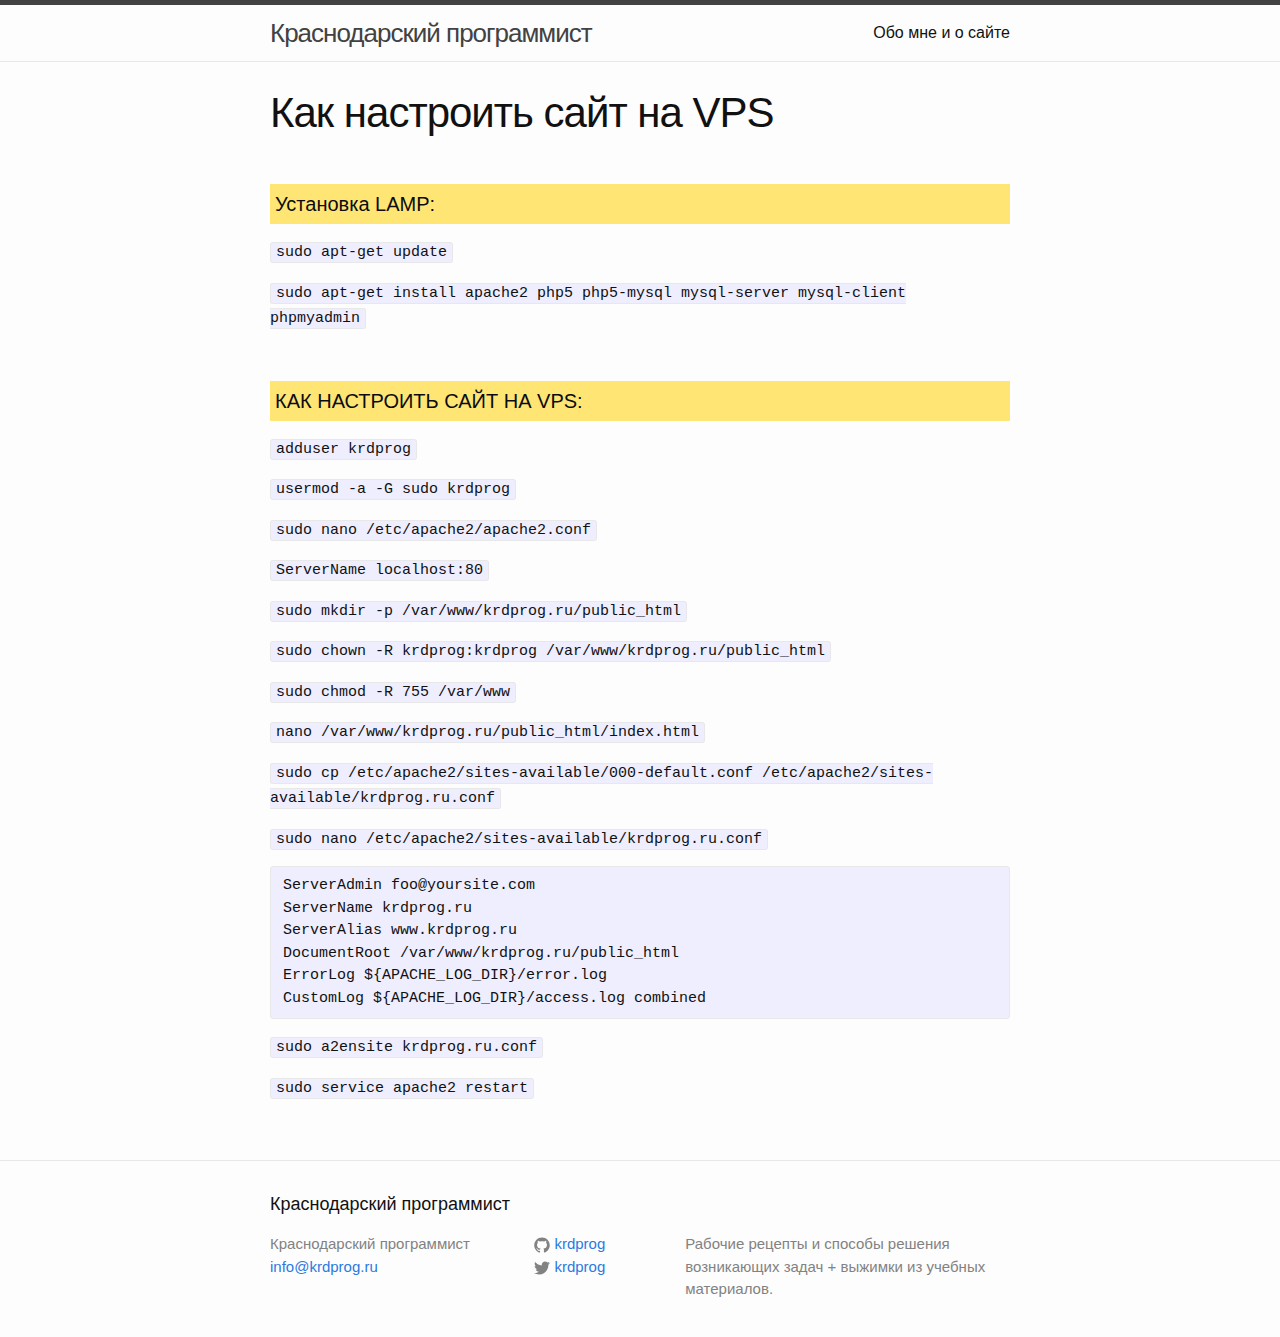
<file: site-in-vps/index.html>
<!DOCTYPE html>
<html>

  <head>
  <meta charset="utf-8">
  <meta http-equiv="X-UA-Compatible" content="IE=edge">
  <meta name="viewport" content="width=device-width, initial-scale=1">

  <title>Как настроить сайт на VPS</title>
  <meta name="description" content="Установка LAMP:sudo apt-get update">

  <link rel="stylesheet" href="/css/main.css">
  <link rel="canonical" href="http://krdprog.ru/site-in-vps/">
  <link rel="alternate" type="application/rss+xml" title="Краснодарский программист" href="http://krdprog.ru/feed.xml">
</head>


  <body>

    <header class="site-header">

  <div class="wrapper">

    <a class="site-title" href="/">Краснодарский программист</a>

    <nav class="site-nav">
      <a href="#" class="menu-icon">
        <svg viewBox="0 0 18 15">
          <path fill="#424242" d="M18,1.484c0,0.82-0.665,1.484-1.484,1.484H1.484C0.665,2.969,0,2.304,0,1.484l0,0C0,0.665,0.665,0,1.484,0 h15.031C17.335,0,18,0.665,18,1.484L18,1.484z"/>
          <path fill="#424242" d="M18,7.516C18,8.335,17.335,9,16.516,9H1.484C0.665,9,0,8.335,0,7.516l0,0c0-0.82,0.665-1.484,1.484-1.484 h15.031C17.335,6.031,18,6.696,18,7.516L18,7.516z"/>
          <path fill="#424242" d="M18,13.516C18,14.335,17.335,15,16.516,15H1.484C0.665,15,0,14.335,0,13.516l0,0 c0-0.82,0.665-1.484,1.484-1.484h15.031C17.335,12.031,18,12.696,18,13.516L18,13.516z"/>
        </svg>
      </a>

      <div class="trigger">
        
          
          <a class="page-link" href="/about/">Обо мне и о сайте</a>
          
        
          
        
          
        
          
        
      </div>
    </nav>

  </div>

</header>


    <div class="page-content">
      <div class="wrapper">
        <article class="post" itemscope itemtype="http://schema.org/BlogPosting">

  <header class="post-header">
    <h1 class="post-title" itemprop="name headline">Как настроить сайт на VPS</h1>
  </header>

  <div class="post-content" itemprop="articleBody">
    <h4 id="lamp">Установка LAMP:</h4>
<p><code class="highlighter-rouge">sudo apt-get update</code></p>

<p><code class="highlighter-rouge">sudo apt-get install apache2 php5 php5-mysql mysql-server mysql-client phpmyadmin</code></p>

<h4 id="vps">КАК НАСТРОИТЬ САЙТ НА VPS:</h4>

<p><code class="highlighter-rouge">adduser krdprog</code></p>

<p><code class="highlighter-rouge">usermod -a -G sudo krdprog</code></p>

<p><code class="highlighter-rouge">sudo nano /etc/apache2/apache2.conf</code></p>

<p><code class="highlighter-rouge">ServerName localhost:80</code></p>

<p><code class="highlighter-rouge">sudo mkdir -p /var/www/krdprog.ru/public_html</code></p>

<p><code class="highlighter-rouge">sudo chown -R krdprog:krdprog /var/www/krdprog.ru/public_html</code></p>

<p><code class="highlighter-rouge">sudo chmod -R 755 /var/www</code></p>

<p><code class="highlighter-rouge">nano /var/www/krdprog.ru/public_html/index.html</code></p>

<p><code class="highlighter-rouge">sudo cp /etc/apache2/sites-available/000-default.conf /etc/apache2/sites-available/krdprog.ru.conf</code></p>

<p><code class="highlighter-rouge">sudo nano /etc/apache2/sites-available/krdprog.ru.conf</code></p>

<div class="highlighter-rouge"><pre class="highlight"><code>ServerAdmin foo@yoursite.com
ServerName krdprog.ru
ServerAlias www.krdprog.ru
DocumentRoot /var/www/krdprog.ru/public_html
ErrorLog ${APACHE_LOG_DIR}/error.log
CustomLog ${APACHE_LOG_DIR}/access.log combined
</code></pre>
</div>

<p><code class="highlighter-rouge">sudo a2ensite krdprog.ru.conf</code></p>

<p><code class="highlighter-rouge">sudo service apache2 restart</code></p>

  </div>

</article>

      </div>
    </div>

    <footer class="site-footer">

  <div class="wrapper">

    <h2 class="footer-heading">Краснодарский программист</h2>

    <div class="footer-col-wrapper">
      <div class="footer-col footer-col-1">
        <ul class="contact-list">
          <li>Краснодарский программист</li>
          <li><a href="mailto:info@krdprog.ru">info@krdprog.ru</a></li>
        </ul>
      </div>

      <div class="footer-col footer-col-2">
        <ul class="social-media-list">
          
          <li>
            <a href="https://github.com/krdprog"><span class="icon icon--github"><svg viewBox="0 0 16 16"><path fill="#828282" d="M7.999,0.431c-4.285,0-7.76,3.474-7.76,7.761 c0,3.428,2.223,6.337,5.307,7.363c0.388,0.071,0.53-0.168,0.53-0.374c0-0.184-0.007-0.672-0.01-1.32 c-2.159,0.469-2.614-1.04-2.614-1.04c-0.353-0.896-0.862-1.135-0.862-1.135c-0.705-0.481,0.053-0.472,0.053-0.472 c0.779,0.055,1.189,0.8,1.189,0.8c0.692,1.186,1.816,0.843,2.258,0.645c0.071-0.502,0.271-0.843,0.493-1.037 C4.86,11.425,3.049,10.76,3.049,7.786c0-0.847,0.302-1.54,0.799-2.082C3.768,5.507,3.501,4.718,3.924,3.65 c0,0,0.652-0.209,2.134,0.796C6.677,4.273,7.34,4.187,8,4.184c0.659,0.003,1.323,0.089,1.943,0.261 c1.482-1.004,2.132-0.796,2.132-0.796c0.423,1.068,0.157,1.857,0.077,2.054c0.497,0.542,0.798,1.235,0.798,2.082 c0,2.981-1.814,3.637-3.543,3.829c0.279,0.24,0.527,0.713,0.527,1.437c0,1.037-0.01,1.874-0.01,2.129 c0,0.208,0.14,0.449,0.534,0.373c3.081-1.028,5.302-3.935,5.302-7.362C15.76,3.906,12.285,0.431,7.999,0.431z"/></svg>
</span><span class="username">krdprog</span></a>

          </li>
          

          
          <li>
            <a href="https://twitter.com/krdprog"><span class="icon icon--twitter"><svg viewBox="0 0 16 16"><path fill="#828282" d="M15.969,3.058c-0.586,0.26-1.217,0.436-1.878,0.515c0.675-0.405,1.194-1.045,1.438-1.809c-0.632,0.375-1.332,0.647-2.076,0.793c-0.596-0.636-1.446-1.033-2.387-1.033c-1.806,0-3.27,1.464-3.27,3.27 c0,0.256,0.029,0.506,0.085,0.745C5.163,5.404,2.753,4.102,1.14,2.124C0.859,2.607,0.698,3.168,0.698,3.767 c0,1.134,0.577,2.135,1.455,2.722C1.616,6.472,1.112,6.325,0.671,6.08c0,0.014,0,0.027,0,0.041c0,1.584,1.127,2.906,2.623,3.206 C3.02,9.402,2.731,9.442,2.433,9.442c-0.211,0-0.416-0.021-0.615-0.059c0.416,1.299,1.624,2.245,3.055,2.271 c-1.119,0.877-2.529,1.4-4.061,1.4c-0.264,0-0.524-0.015-0.78-0.046c1.447,0.928,3.166,1.469,5.013,1.469 c6.015,0,9.304-4.983,9.304-9.304c0-0.142-0.003-0.283-0.009-0.423C14.976,4.29,15.531,3.714,15.969,3.058z"/></svg>
</span><span class="username">krdprog</span></a>

          </li>
          
        </ul>
      </div>

      <div class="footer-col footer-col-3">
        <p>Рабочие рецепты и способы решения возникающих задач + выжимки из учебных материалов.
</p>
      </div>
    </div>

  </div>

</footer>


  </body>

</html>
</file>
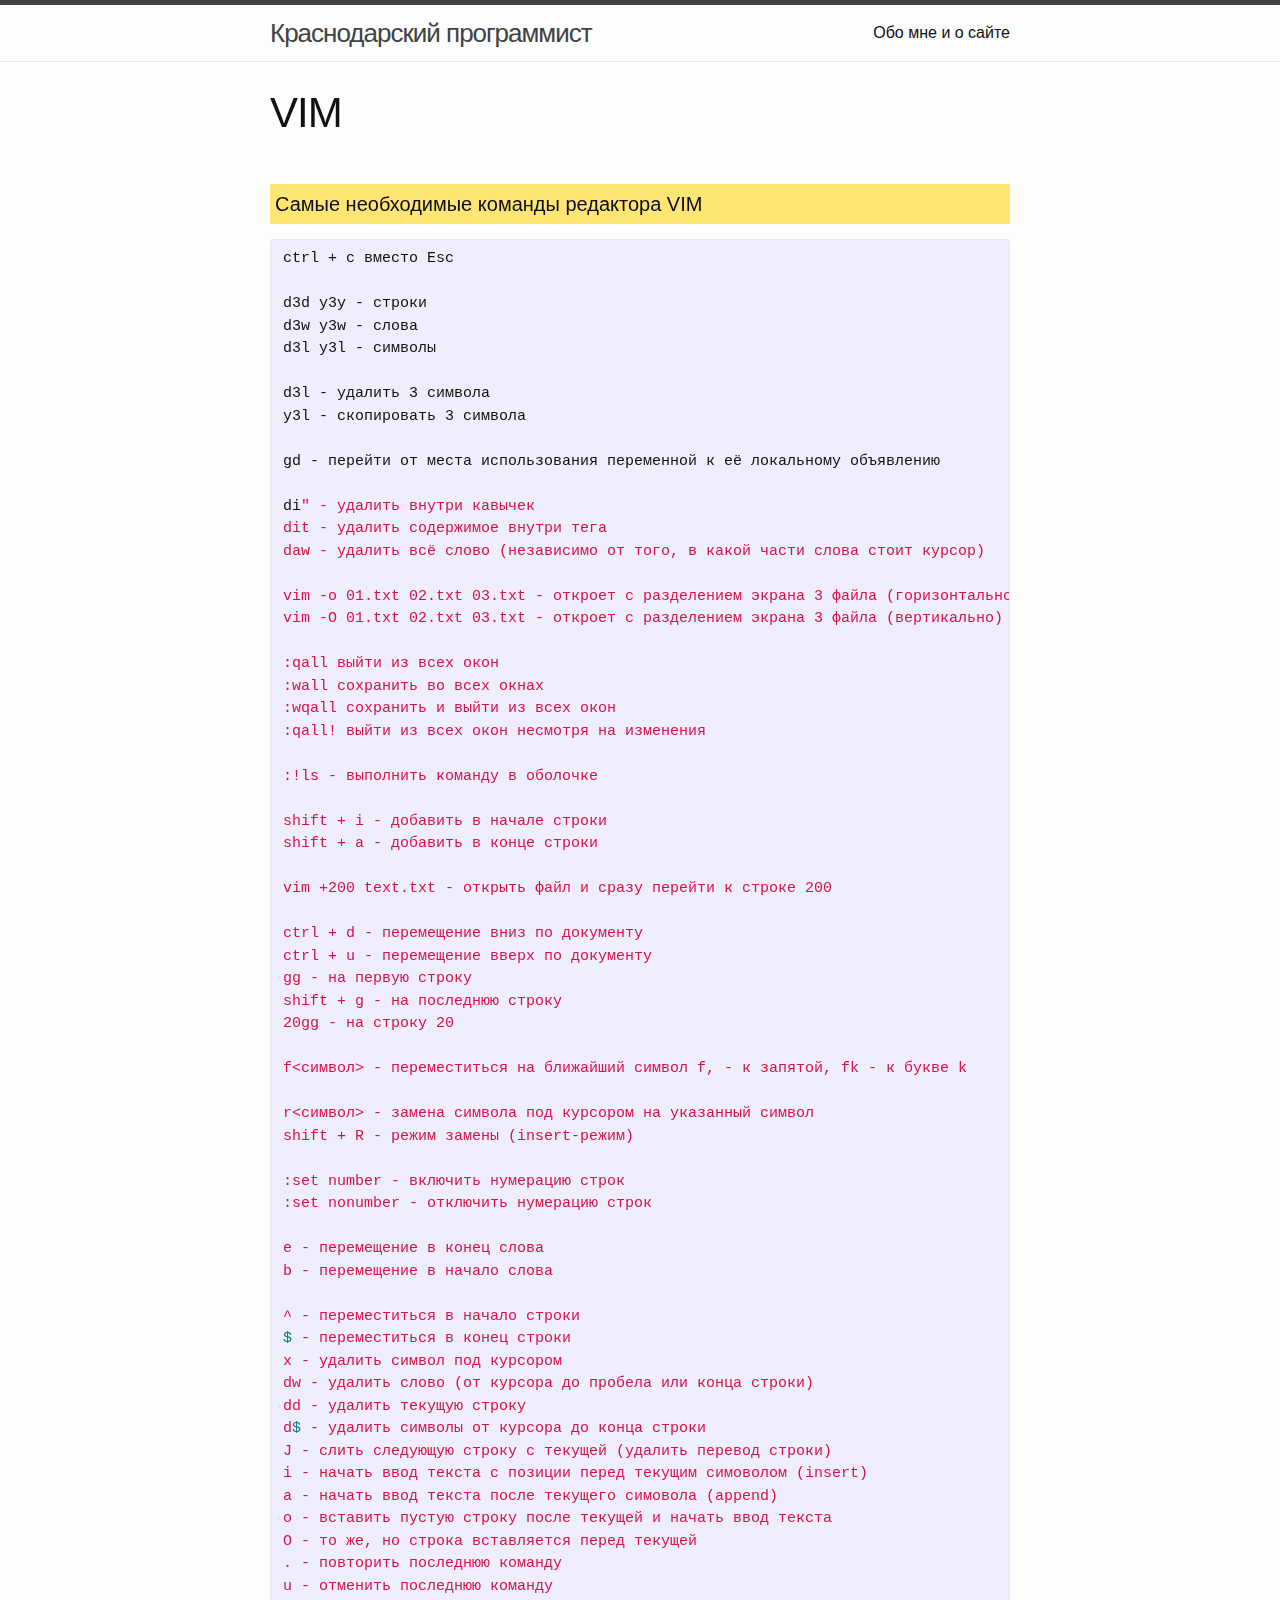
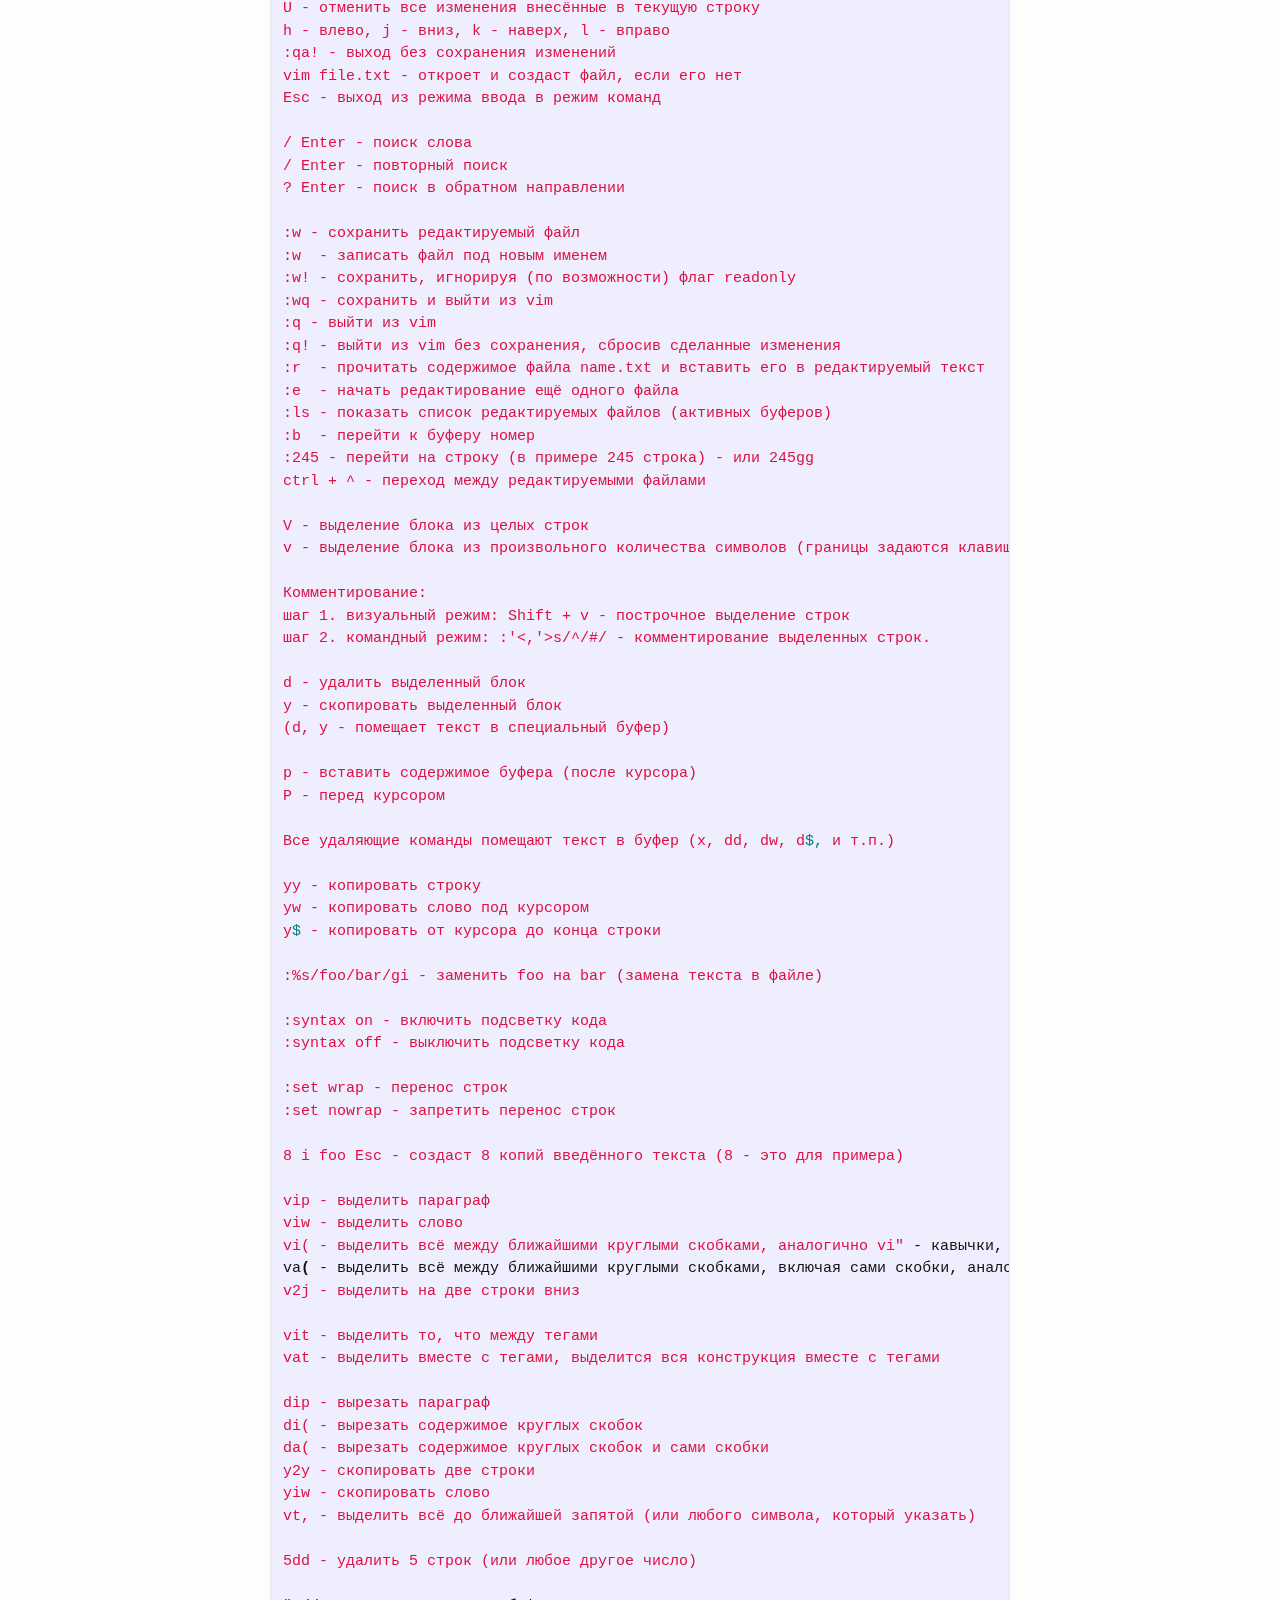
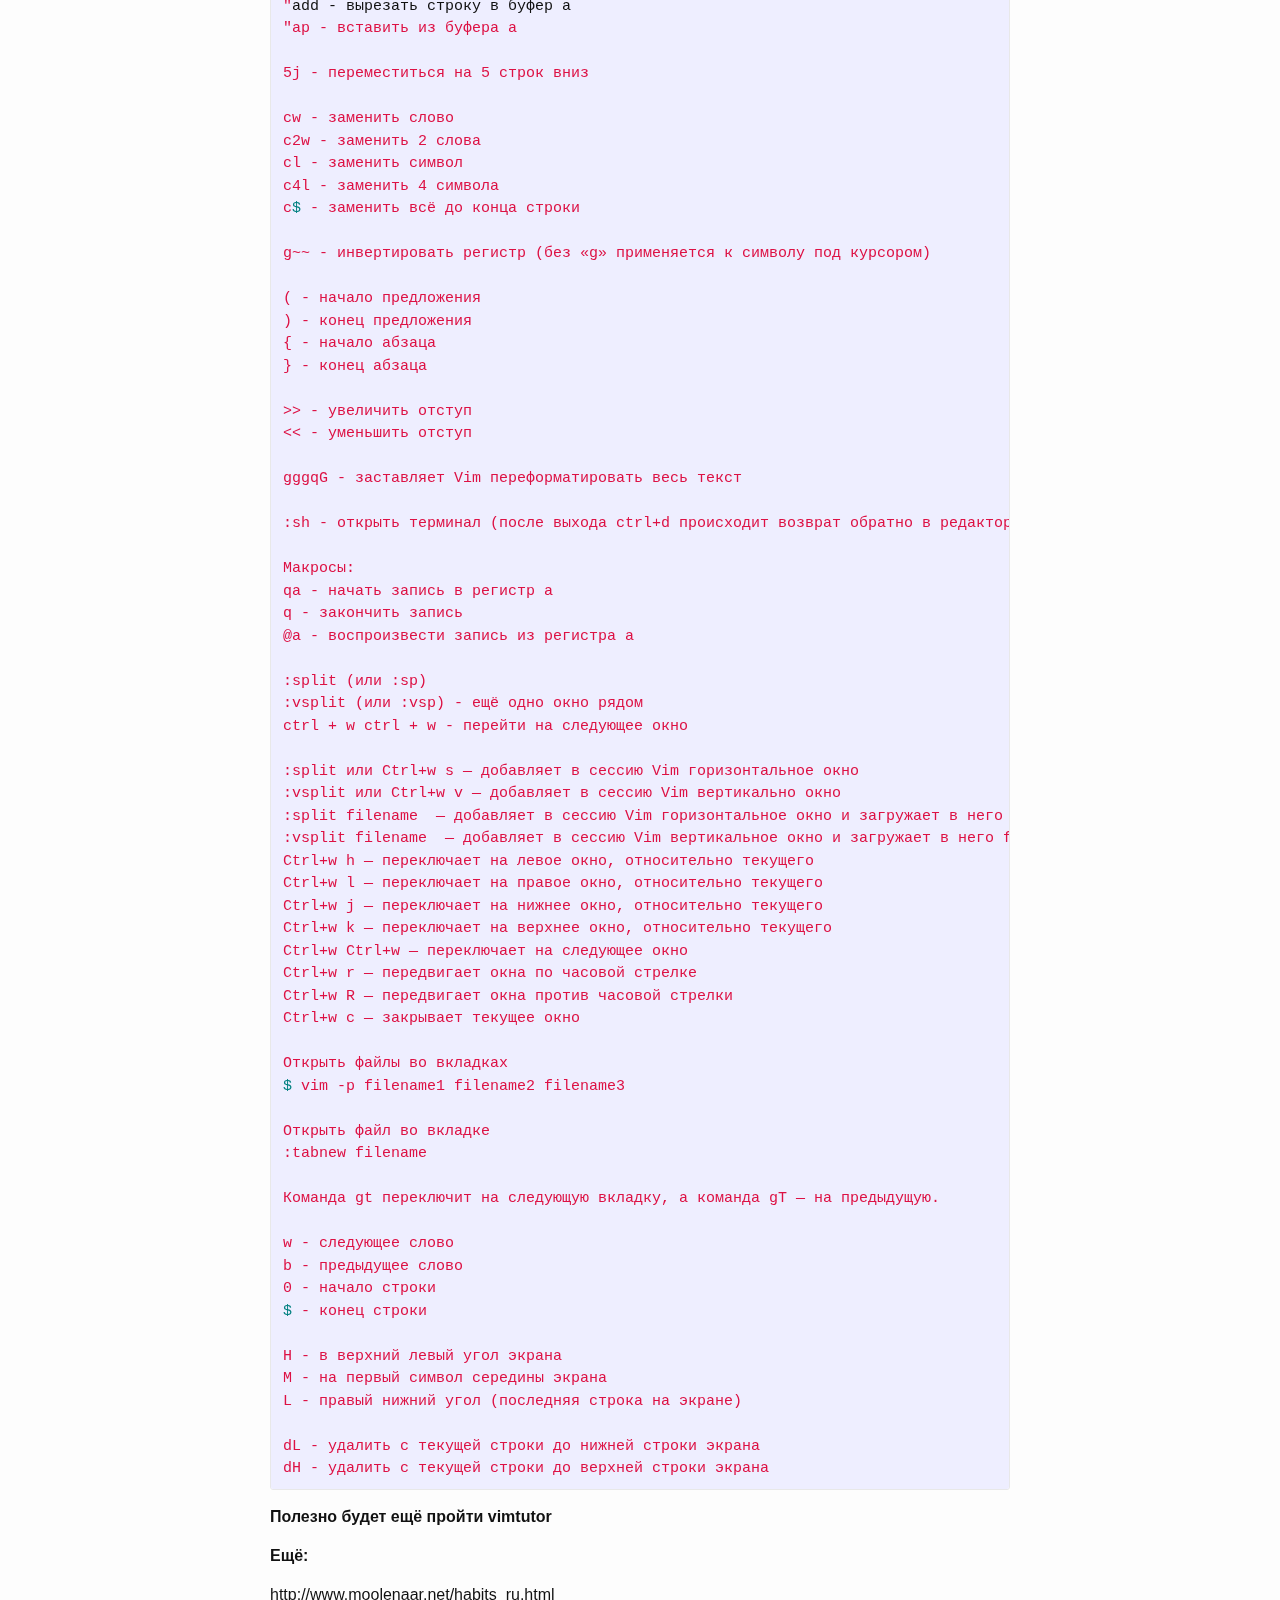
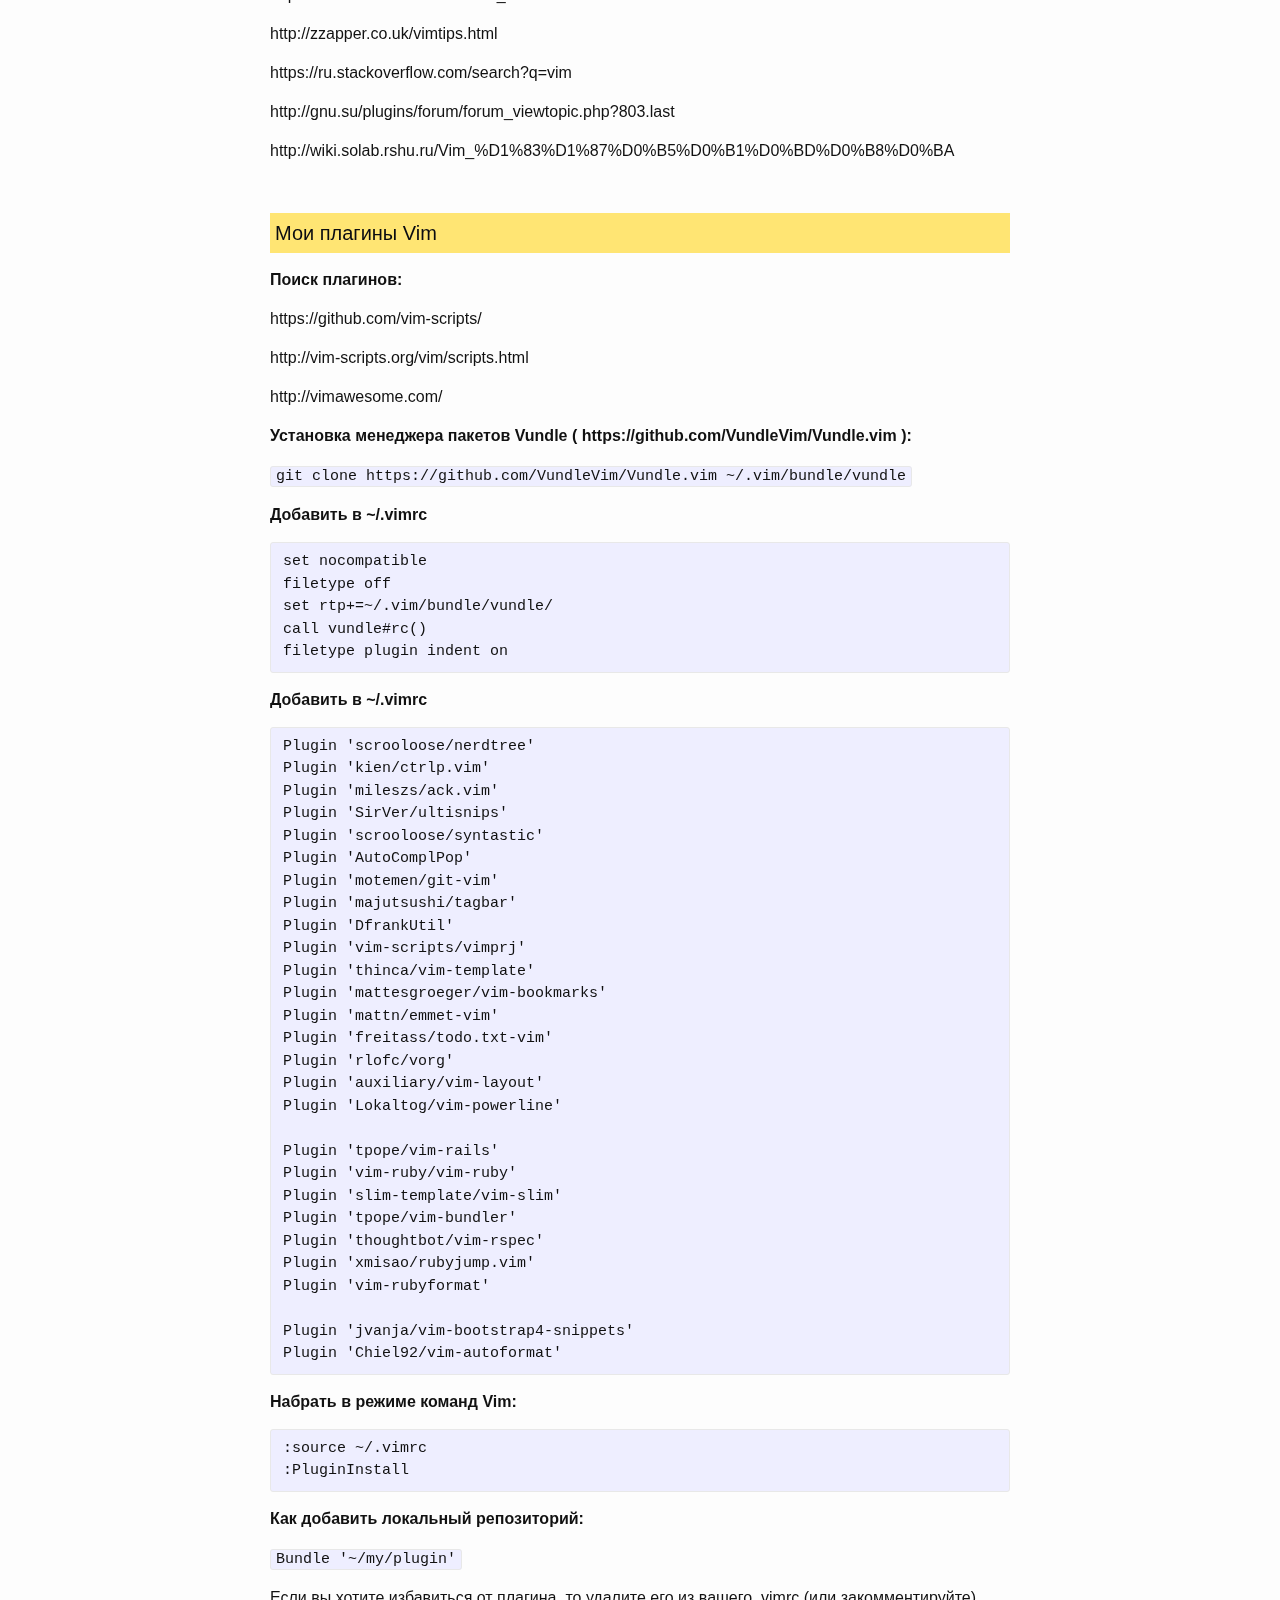
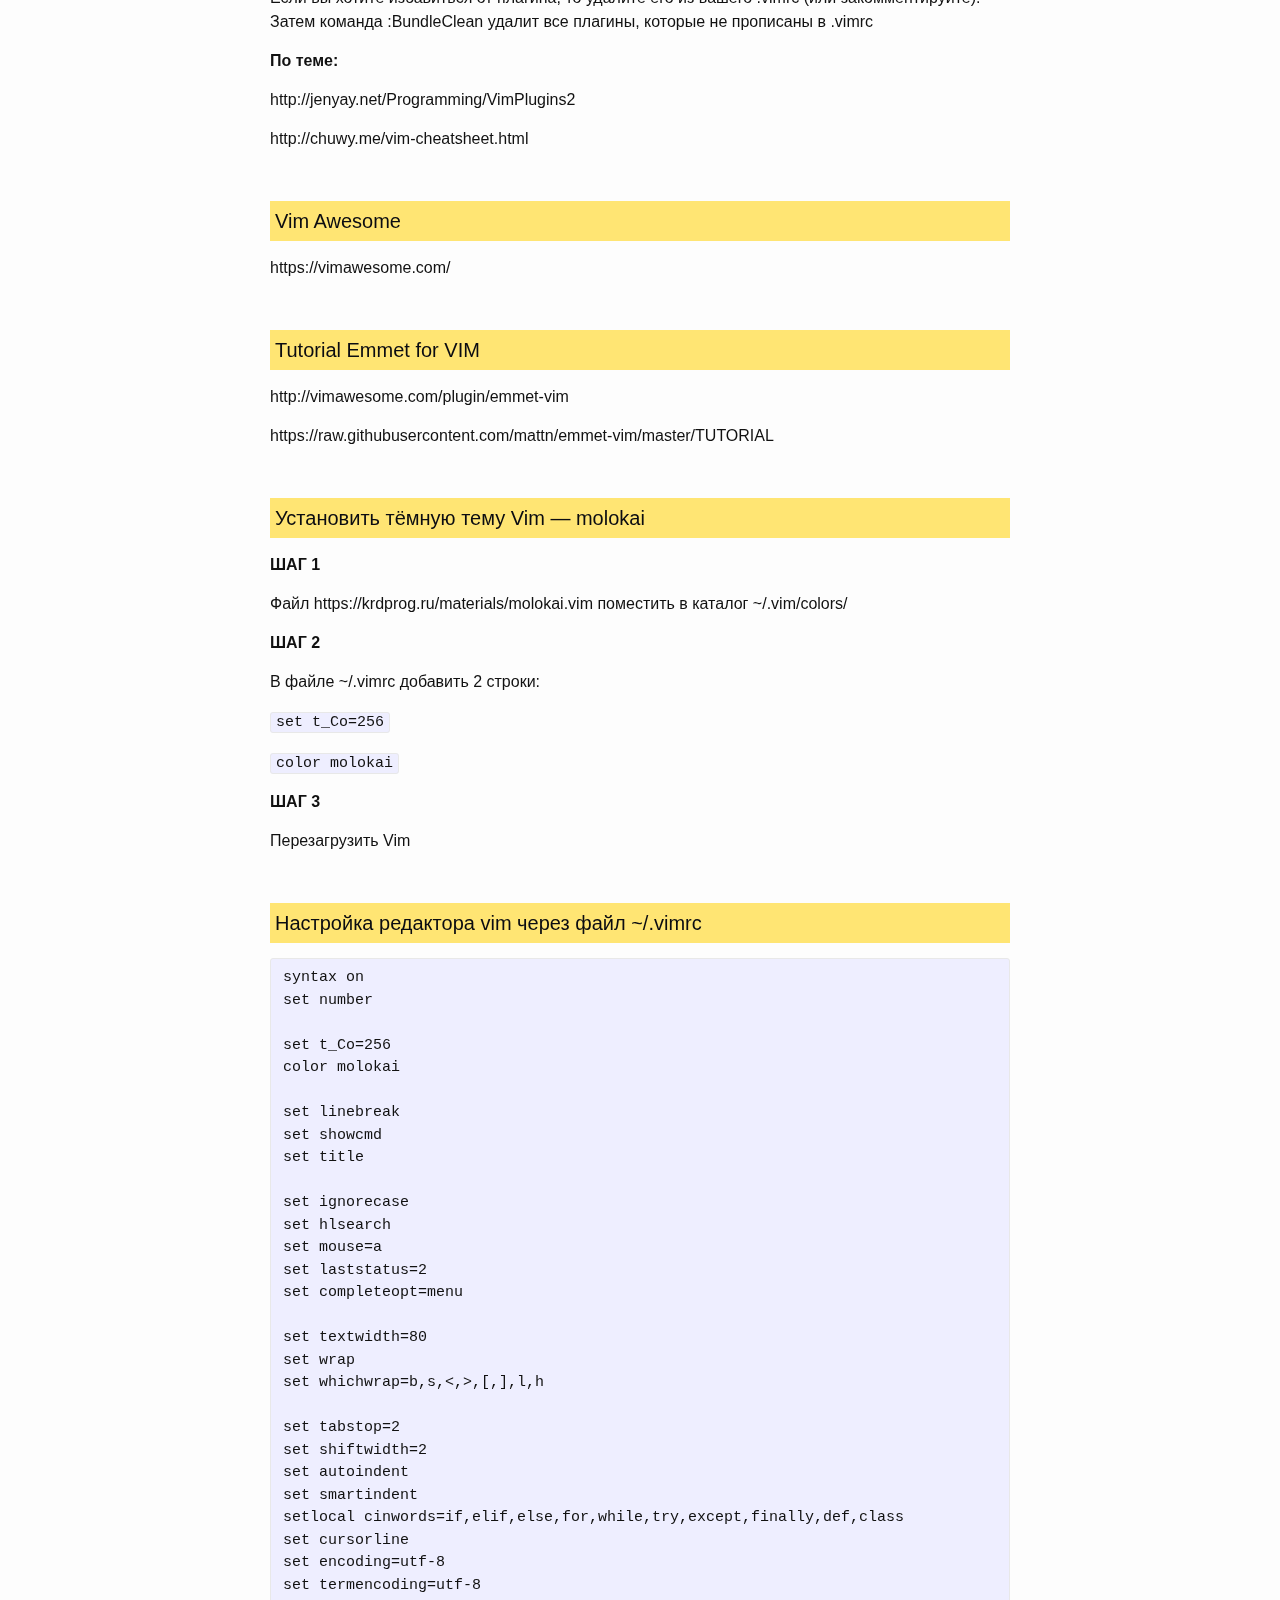
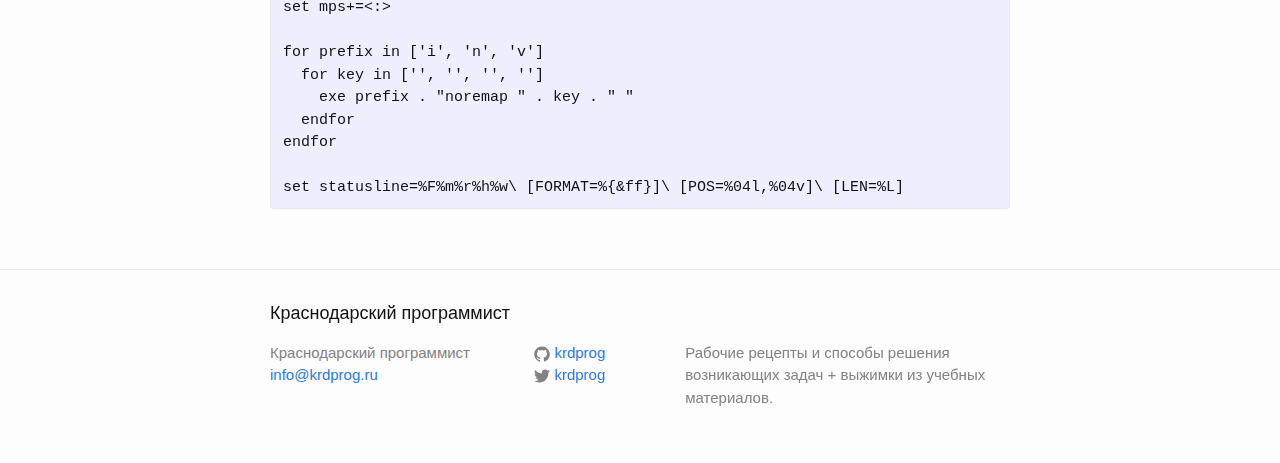
<file: vim/index.html>
<!DOCTYPE html>
<html>

  <head>
  <meta charset="utf-8">
  <meta http-equiv="X-UA-Compatible" content="IE=edge">
  <meta name="viewport" content="width=device-width, initial-scale=1">

  <title>VIM</title>
  <meta name="description" content="Самые необходимые команды редактора VIM">

  <link rel="stylesheet" href="/css/main.css">
  <link rel="canonical" href="http://krdprog.ru/vim/">
  <link rel="alternate" type="application/rss+xml" title="Краснодарский программист" href="http://krdprog.ru/feed.xml">
</head>


  <body>

    <header class="site-header">

  <div class="wrapper">

    <a class="site-title" href="/">Краснодарский программист</a>

    <nav class="site-nav">
      <a href="#" class="menu-icon">
        <svg viewBox="0 0 18 15">
          <path fill="#424242" d="M18,1.484c0,0.82-0.665,1.484-1.484,1.484H1.484C0.665,2.969,0,2.304,0,1.484l0,0C0,0.665,0.665,0,1.484,0 h15.031C17.335,0,18,0.665,18,1.484L18,1.484z"/>
          <path fill="#424242" d="M18,7.516C18,8.335,17.335,9,16.516,9H1.484C0.665,9,0,8.335,0,7.516l0,0c0-0.82,0.665-1.484,1.484-1.484 h15.031C17.335,6.031,18,6.696,18,7.516L18,7.516z"/>
          <path fill="#424242" d="M18,13.516C18,14.335,17.335,15,16.516,15H1.484C0.665,15,0,14.335,0,13.516l0,0 c0-0.82,0.665-1.484,1.484-1.484h15.031C17.335,12.031,18,12.696,18,13.516L18,13.516z"/>
        </svg>
      </a>

      <div class="trigger">
        
          
          <a class="page-link" href="/about/">Обо мне и о сайте</a>
          
        
          
        
          
        
          
        
      </div>
    </nav>

  </div>

</header>


    <div class="page-content">
      <div class="wrapper">
        <article class="post" itemscope itemtype="http://schema.org/BlogPosting">

  <header class="post-header">
    <h1 class="post-title" itemprop="name headline">VIM</h1>
  </header>

  <div class="post-content" itemprop="articleBody">
    <h4 id="vim">Самые необходимые команды редактора VIM</h4>

<figure class="highlight"><pre><code class="language-bash" data-lang="bash">ctrl + c вместо Esc

d3d y3y - строки
d3w y3w - слова
d3l y3l - символы

d3l - удалить 3 символа
y3l - скопировать 3 символа

gd - перейти от места использования переменной к её локальному объявлению

di<span class="s2">" - удалить внутри кавычек
dit - удалить содержимое внутри тега
daw - удалить всё слово (независимо от того, в какой части слова стоит курсор)

vim -o 01.txt 02.txt 03.txt - откроет с разделением экрана 3 файла (горизонтально)
vim -O 01.txt 02.txt 03.txt - откроет с разделением экрана 3 файла (вертикально)

:qall выйти из всех окон
:wall сохранить во всех окнах
:wqall сохранить и выйти из всех окон
:qall! выйти из всех окон несмотря на изменения

:!ls - выполнить команду в оболочке

shift + i - добавить в начале строки
shift + a - добавить в конце строки

vim +200 text.txt - открыть файл и сразу перейти к строке 200

ctrl + d - перемещение вниз по документу
ctrl + u - перемещение вверх по документу
gg - на первую строку
shift + g - на последнюю строку
20gg - на строку 20

f&lt;символ&gt; - переместиться на ближайший символ f, - к запятой, fk - к букве k

r&lt;символ&gt; - замена символа под курсором на указанный символ
shift + R - режим замены (insert-режим)

:set number - включить нумерацию строк
:set nonumber - отключить нумерацию строк

e - перемещение в конец слова
b - перемещение в начало слова

^ - переместиться в начало строки
</span><span class="nv">$ </span><span class="s2">- переместиться в конец строки
x - удалить символ под курсором
dw - удалить слово (от курсора до пробела или конца строки)
dd - удалить текущую строку
d</span><span class="nv">$ </span><span class="s2">- удалить символы от курсора до конца строки
J - слить следующую строку с текущей (удалить перевод строки)
i - начать ввод текста с позиции перед текущим симоволом (insert)
a - начать ввод текста после текущего симовола (append)
o - вставить пустую строку после текущей и начать ввод текста
O - то же, но строка вставляется перед текущей
. - повторить последнюю команду
u - отменить последнюю команду
U - отменить все изменения внесённые в текущую строку
h - влево, j - вниз, k - наверх, l - вправо
:qa! - выход без сохранения изменений
vim file.txt - откроет и создаст файл, если его нет
Esc - выход из режима ввода в режим команд

/ Enter - поиск слова
/ Enter - повторный поиск
? Enter - поиск в обратном направлении

:w - сохранить редактируемый файл
:w  - записать файл под новым именем 
:w! - сохранить, игнорируя (по возможности) флаг readonly 
:wq - сохранить и выйти из vim 
:q - выйти из vim 
:q! - выйти из vim без сохранения, сбросив сделанные изменения
:r  - прочитать содержимое файла name.txt и вставить его в редактируемый текст
:e  - начать редактирование ещё одного файла
:ls - показать список редактируемых файлов (активных буферов)
:b  - перейти к буферу номер 
:245 - перейти на строку (в примере 245 строка) - или 245gg
ctrl + ^ - переход между редактируемыми файлами

V - выделение блока из целых строк
v - выделение блока из произвольного количества символов (границы задаются клавишами: h, j, k, l)

Комментирование:
шаг 1. визуальный режим: Shift + v - построчное выделение строк
шаг 2. командный режим: :'&lt;,'&gt;s/^/#/ - комментирование выделенных строк.

d - удалить выделенный блок
y - скопировать выделенный блок
(d, y - помещает текст в специальный буфер)

p - вставить содержимое буфера (после курсора)
P - перед курсором

Все удаляющие команды помещают текст в буфер (x, dd, dw, d</span><span class="nv">$,</span><span class="s2"> и т.п.)

yy - копировать строку
yw - копировать слово под курсором
y</span><span class="nv">$ </span><span class="s2">- копировать от курсора до конца строки

:%s/foo/bar/gi - заменить foo на bar (замена текста в файле)

:syntax on - включить подсветку кода
:syntax off - выключить подсветку кода

:set wrap - перенос строк
:set nowrap - запретить перенос строк

8 i foo Esc - создаст 8 копий введённого текста (8 - это для примера)

vip - выделить параграф
viw - выделить слово
vi( - выделить всё между ближайшими круглыми скобками, аналогично vi"</span> - кавычки, vi<span class="o">{</span>
va<span class="o">(</span> - выделить всё между ближайшими круглыми скобками, включая сами скобки, аналогично va<span class="s2">" - кавычки, va{
v2j - выделить на две строки вниз

vit - выделить то, что между тегами
vat - выделить вместе с тегами, выделится вся конструкция вместе с тегами

dip - вырезать параграф
di( - вырезать содержимое круглых скобок
da( - вырезать содержимое круглых скобок и сами скобки
y2y - скопировать две строки
yiw - скопировать слово
vt, - выделить всё до ближайшей запятой (или любого символа, который указать)

5dd - удалить 5 строк (или любое другое число)

"</span>add - вырезать строку в буфер a
<span class="s2">"ap - вставить из буфера a

5j - переместиться на 5 строк вниз

cw - заменить слово
c2w - заменить 2 слова
cl - заменить символ
c4l - заменить 4 символа
с</span><span class="nv">$ </span><span class="s2">- заменить всё до конца строки

g~~ - инвертировать регистр (без «g» применяется к символу под курсором)

( - начало предложения
) - конец предложения
{ - начало абзаца
} - конец абзаца

&gt;&gt; - увеличить отступ
&lt;&lt; - уменьшить отступ

gggqG - заставляет Vim переформатировать весь текст

:sh - открыть терминал (после выхода ctrl+d происходит возврат обратно в редактор)

Макросы:
qa - начать запись в регистр a
q - закончить запись
@a - воспроизвести запись из регистра a

:split (или :sp)
:vsplit (или :vsp) - ещё одно окно рядом
ctrl + w ctrl + w - перейти на следующее окно

:split или Ctrl+w s — добавляет в сессию Vim горизонтальное окно
:vsplit или Ctrl+w v — добавляет в сессию Vim вертикально окно
:split filename  — добавляет в сессию Vim горизонтальное окно и загружает в него filename
:vsplit filename  — добавляет в сессию Vim вертикальное окно и загружает в него filename
Ctrl+w h — переключает на левое окно, относительно текущего
Ctrl+w l — переключает на правое окно, относительно текущего
Ctrl+w j — переключает на нижнее окно, относительно текущего
Ctrl+w k — переключает на верхнее окно, относительно текущего
Ctrl+w Ctrl+w — переключает на следующее окно
Ctrl+w r — передвигает окна по часовой стрелке
Ctrl+w R — передвигает окна против часовой стрелки
Ctrl+w c — закрывает текущее окно

Открыть файлы во вкладках
</span><span class="nv">$ </span><span class="s2">vim -p filename1 filename2 filename3

Открыть файл во вкладке
:tabnew filename

Команда gt переключит на следующую вкладку, а команда gT — на предыдущую.

w - следующее слово
b - предыдущее слово
0 - начало строки
</span><span class="nv">$ </span><span class="s2">- конец строки

H - в верхний левый угол экрана
M - на первый символ середины экрана
L - правый нижний угол (последняя строка на экране)

dL - удалить с текущей строки до нижней строки экрана
dH - удалить с текущей строки до верхней строки экрана</span></code></pre></figure>

<p><strong>Полезно будет ещё пройти vimtutor</strong></p>

<p><strong>Ещё:</strong></p>

<p>http://www.moolenaar.net/habits_ru.html</p>

<p>http://zzapper.co.uk/vimtips.html</p>

<p>https://ru.stackoverflow.com/search?q=vim</p>

<p>http://gnu.su/plugins/forum/forum_viewtopic.php?803.last</p>

<p>http://wiki.solab.rshu.ru/Vim_%D1%83%D1%87%D0%B5%D0%B1%D0%BD%D0%B8%D0%BA</p>

<h4 id="vim-1">Мои плагины Vim</h4>

<p><strong>Поиск плагинов:</strong></p>

<p>https://github.com/vim-scripts/</p>

<p>http://vim-scripts.org/vim/scripts.html</p>

<p>http://vimawesome.com/</p>

<p><strong>Установка менеджера пакетов Vundle ( https://github.com/VundleVim/Vundle.vim ):</strong></p>

<p><code class="highlighter-rouge">git clone https://github.com/VundleVim/Vundle.vim ~/.vim/bundle/vundle</code></p>

<p><strong>Добавить в ~/.vimrc</strong></p>

<div class="highlighter-rouge"><pre class="highlight"><code>set nocompatible
filetype off
set rtp+=~/.vim/bundle/vundle/
call vundle#rc()
filetype plugin indent on
</code></pre>
</div>

<p><strong>Добавить в ~/.vimrc</strong></p>

<div class="highlighter-rouge"><pre class="highlight"><code>Plugin 'scrooloose/nerdtree'
Plugin 'kien/ctrlp.vim'
Plugin 'mileszs/ack.vim'
Plugin 'SirVer/ultisnips'
Plugin 'scrooloose/syntastic'
Plugin 'AutoComplPop'
Plugin 'motemen/git-vim'
Plugin 'majutsushi/tagbar'
Plugin 'DfrankUtil'
Plugin 'vim-scripts/vimprj'
Plugin 'thinca/vim-template'
Plugin 'mattesgroeger/vim-bookmarks'
Plugin 'mattn/emmet-vim'
Plugin 'freitass/todo.txt-vim'
Plugin 'rlofc/vorg'
Plugin 'auxiliary/vim-layout'
Plugin 'Lokaltog/vim-powerline'
 
Plugin 'tpope/vim-rails'
Plugin 'vim-ruby/vim-ruby'
Plugin 'slim-template/vim-slim'
Plugin 'tpope/vim-bundler'
Plugin 'thoughtbot/vim-rspec'
Plugin 'xmisao/rubyjump.vim'
Plugin 'vim-rubyformat'
 
Plugin 'jvanja/vim-bootstrap4-snippets'
Plugin 'Chiel92/vim-autoformat'
</code></pre>
</div>

<p><strong>Набрать в режиме команд Vim:</strong></p>

<div class="highlighter-rouge"><pre class="highlight"><code>:source ~/.vimrc
:PluginInstall
</code></pre>
</div>

<p><strong>Как добавить локальный репозиторий:</strong></p>

<p><code class="highlighter-rouge">Bundle '~/my/plugin'</code></p>

<p>Если вы хотите избавиться от плагина, то удалите его из вашего .vimrc (или закомментируйте). Затем команда :BundleClean удалит все плагины, которые не прописаны в .vimrc</p>

<p><strong>По теме:</strong></p>

<p>http://jenyay.net/Programming/VimPlugins2</p>

<p>http://chuwy.me/vim-cheatsheet.html</p>

<h4 id="vim-awesome">Vim Awesome</h4>

<p>https://vimawesome.com/</p>

<h4 id="tutorial-emmet-for-vim">Tutorial Emmet for VIM</h4>

<p>http://vimawesome.com/plugin/emmet-vim</p>

<p>https://raw.githubusercontent.com/mattn/emmet-vim/master/TUTORIAL</p>

<h4 id="vim--molokai">Установить тёмную тему Vim — molokai</h4>

<p><strong>ШАГ 1</strong></p>

<p>Файл https://krdprog.ru/materials/molokai.vim поместить в каталог ~/.vim/colors/</p>

<p><strong>ШАГ 2</strong></p>

<p>В файле ~/.vimrc добавить 2 строки:</p>

<p><code class="highlighter-rouge">set t_Co=256</code></p>

<p><code class="highlighter-rouge">color molokai</code></p>

<p><strong>ШАГ 3</strong></p>

<p>Перезагрузить Vim</p>

<h4 id="vim---vimrc">Настройка редактора vim через файл ~/.vimrc</h4>

<div class="highlighter-rouge"><pre class="highlight"><code>syntax on
set number
 
set t_Co=256
color molokai
 
set linebreak
set showcmd
set title
 
set ignorecase
set hlsearch
set mouse=a
set laststatus=2
set completeopt=menu
 
set textwidth=80
set wrap
set whichwrap=b,s,&lt;,&gt;,[,],l,h
 
set tabstop=2
set shiftwidth=2
set autoindent
set smartindent
setlocal cinwords=if,elif,else,for,while,try,except,finally,def,class
set cursorline
set encoding=utf-8
set termencoding=utf-8
set mps+=&lt;:&gt;
 
for prefix in ['i', 'n', 'v']
  for key in ['', '', '', '']
    exe prefix . "noremap " . key . " "
  endfor
endfor
 
set statusline=%F%m%r%h%w\ [FORMAT=%{&amp;ff}]\ [POS=%04l,%04v]\ [LEN=%L]
</code></pre>
</div>

  </div>

</article>

      </div>
    </div>

    <footer class="site-footer">

  <div class="wrapper">

    <h2 class="footer-heading">Краснодарский программист</h2>

    <div class="footer-col-wrapper">
      <div class="footer-col footer-col-1">
        <ul class="contact-list">
          <li>Краснодарский программист</li>
          <li><a href="mailto:info@krdprog.ru">info@krdprog.ru</a></li>
        </ul>
      </div>

      <div class="footer-col footer-col-2">
        <ul class="social-media-list">
          
          <li>
            <a href="https://github.com/krdprog"><span class="icon icon--github"><svg viewBox="0 0 16 16"><path fill="#828282" d="M7.999,0.431c-4.285,0-7.76,3.474-7.76,7.761 c0,3.428,2.223,6.337,5.307,7.363c0.388,0.071,0.53-0.168,0.53-0.374c0-0.184-0.007-0.672-0.01-1.32 c-2.159,0.469-2.614-1.04-2.614-1.04c-0.353-0.896-0.862-1.135-0.862-1.135c-0.705-0.481,0.053-0.472,0.053-0.472 c0.779,0.055,1.189,0.8,1.189,0.8c0.692,1.186,1.816,0.843,2.258,0.645c0.071-0.502,0.271-0.843,0.493-1.037 C4.86,11.425,3.049,10.76,3.049,7.786c0-0.847,0.302-1.54,0.799-2.082C3.768,5.507,3.501,4.718,3.924,3.65 c0,0,0.652-0.209,2.134,0.796C6.677,4.273,7.34,4.187,8,4.184c0.659,0.003,1.323,0.089,1.943,0.261 c1.482-1.004,2.132-0.796,2.132-0.796c0.423,1.068,0.157,1.857,0.077,2.054c0.497,0.542,0.798,1.235,0.798,2.082 c0,2.981-1.814,3.637-3.543,3.829c0.279,0.24,0.527,0.713,0.527,1.437c0,1.037-0.01,1.874-0.01,2.129 c0,0.208,0.14,0.449,0.534,0.373c3.081-1.028,5.302-3.935,5.302-7.362C15.76,3.906,12.285,0.431,7.999,0.431z"/></svg>
</span><span class="username">krdprog</span></a>

          </li>
          

          
          <li>
            <a href="https://twitter.com/krdprog"><span class="icon icon--twitter"><svg viewBox="0 0 16 16"><path fill="#828282" d="M15.969,3.058c-0.586,0.26-1.217,0.436-1.878,0.515c0.675-0.405,1.194-1.045,1.438-1.809c-0.632,0.375-1.332,0.647-2.076,0.793c-0.596-0.636-1.446-1.033-2.387-1.033c-1.806,0-3.27,1.464-3.27,3.27 c0,0.256,0.029,0.506,0.085,0.745C5.163,5.404,2.753,4.102,1.14,2.124C0.859,2.607,0.698,3.168,0.698,3.767 c0,1.134,0.577,2.135,1.455,2.722C1.616,6.472,1.112,6.325,0.671,6.08c0,0.014,0,0.027,0,0.041c0,1.584,1.127,2.906,2.623,3.206 C3.02,9.402,2.731,9.442,2.433,9.442c-0.211,0-0.416-0.021-0.615-0.059c0.416,1.299,1.624,2.245,3.055,2.271 c-1.119,0.877-2.529,1.4-4.061,1.4c-0.264,0-0.524-0.015-0.78-0.046c1.447,0.928,3.166,1.469,5.013,1.469 c6.015,0,9.304-4.983,9.304-9.304c0-0.142-0.003-0.283-0.009-0.423C14.976,4.29,15.531,3.714,15.969,3.058z"/></svg>
</span><span class="username">krdprog</span></a>

          </li>
          
        </ul>
      </div>

      <div class="footer-col footer-col-3">
        <p>Рабочие рецепты и способы решения возникающих задач + выжимки из учебных материалов.
</p>
      </div>
    </div>

  </div>

</footer>


  </body>

</html>
</file>
<file: css/main.css>
/**
 * Reset some basic elements
 */
body, h1, h2, h3, h4, h5, h6,
p, blockquote, pre, hr,
dl, dd, ol, ul, figure {
  margin: 0;
  padding: 0; }

/**
 * Basic styling
 */
body {
  font: 400 16px/1.5 "Helvetica Neue", Helvetica, Arial, sans-serif;
  color: #111;
  background-color: #fdfdfd;
  -webkit-text-size-adjust: 100%;
  -webkit-font-feature-settings: "kern" 1;
  -moz-font-feature-settings: "kern" 1;
  -o-font-feature-settings: "kern" 1;
  font-feature-settings: "kern" 1;
  font-kerning: normal; }

/**
 * Set `margin-bottom` to maintain vertical rhythm
 */
h1, h2, h3, h4, h5, h6,
p, blockquote, pre,
ul, ol, dl, figure,
.highlight {
  margin-bottom: 15px; }

/**
 * Images
 */
img {
  max-width: 100%;
  vertical-align: middle; }

/**
 * Figures
 */
figure > img {
  display: block; }

figcaption {
  font-size: 14px; }

/**
 * Lists
 */
ul, ol {
  margin-left: 30px; }

li > ul,
li > ol {
  margin-bottom: 0; }

/**
 * Headings
 */
h1, h2, h3, h4, h5, h6 {
  font-weight: 400; }

/**
 * Links
 */
a {
  color: #2a7ae2;
  text-decoration: none; }
  a:visited {
    color: #1756a9; }
  a:hover {
    color: #111;
    text-decoration: underline; }

/**
 * Blockquotes
 */
blockquote {
  color: #828282;
  border-left: 4px solid #e8e8e8;
  padding-left: 15px;
  font-size: 18px;
  letter-spacing: -1px;
  font-style: italic; }
  blockquote > :last-child {
    margin-bottom: 0; }

/**
 * Code formatting
 */
pre,
code {
  font-size: 15px;
  border: 1px solid #e8e8e8;
  border-radius: 3px;
  background-color: #eef; }

code {
  padding: 1px 5px; }

pre {
  padding: 8px 12px;
  overflow-x: auto; }
  pre > code {
    border: 0;
    padding-right: 0;
    padding-left: 0; }

/**
 * Wrapper
 */
.wrapper {
  max-width: -webkit-calc(800px - (30px * 2));
  max-width: calc(800px - (30px * 2));
  margin-right: auto;
  margin-left: auto;
  padding-right: 30px;
  padding-left: 30px; }
  @media screen and (max-width: 800px) {
    .wrapper {
      max-width: -webkit-calc(800px - (30px));
      max-width: calc(800px - (30px));
      padding-right: 15px;
      padding-left: 15px; } }

/**
 * Clearfix
 */
.wrapper:after, .footer-col-wrapper:after {
  content: "";
  display: table;
  clear: both; }

/**
 * Icons
 */
.icon > svg {
  display: inline-block;
  width: 16px;
  height: 16px;
  vertical-align: middle; }
  .icon > svg path {
    fill: #828282; }

/**
 * Site header
 */
.site-header {
  border-top: 5px solid #424242;
  border-bottom: 1px solid #e8e8e8;
  min-height: 56px;
  position: relative; }

.site-title {
  font-size: 26px;
  font-weight: 300;
  line-height: 56px;
  letter-spacing: -1px;
  margin-bottom: 0;
  float: left; }
  .site-title, .site-title:visited {
    color: #424242; }

.site-nav {
  float: right;
  line-height: 56px; }
  .site-nav .menu-icon {
    display: none; }
  .site-nav .page-link {
    color: #111;
    line-height: 1.5; }
    .site-nav .page-link:not(:last-child) {
      margin-right: 20px; }
  @media screen and (max-width: 600px) {
    .site-nav {
      position: absolute;
      top: 9px;
      right: 15px;
      background-color: #fdfdfd;
      border: 1px solid #e8e8e8;
      border-radius: 5px;
      text-align: right; }
      .site-nav .menu-icon {
        display: block;
        float: right;
        width: 36px;
        height: 26px;
        line-height: 0;
        padding-top: 10px;
        text-align: center; }
        .site-nav .menu-icon > svg {
          width: 18px;
          height: 15px; }
          .site-nav .menu-icon > svg path {
            fill: #424242; }
      .site-nav .trigger {
        clear: both;
        display: none; }
      .site-nav:hover .trigger {
        display: block;
        padding-bottom: 5px; }
      .site-nav .page-link {
        display: block;
        padding: 5px 10px;
        margin-left: 20px; }
        .site-nav .page-link:not(:last-child) {
          margin-right: 0; } }

/**
 * Site footer
 */
.site-footer {
  border-top: 1px solid #e8e8e8;
  padding: 30px 0; }

.footer-heading {
  font-size: 18px;
  margin-bottom: 15px; }

.contact-list,
.social-media-list {
  list-style: none;
  margin-left: 0; }

.footer-col-wrapper {
  font-size: 15px;
  color: #828282;
  margin-left: -15px; }

.footer-col {
  float: left;
  margin-bottom: 15px;
  padding-left: 15px; }

.footer-col-1 {
  width: -webkit-calc(35% - (30px / 2));
  width: calc(35% - (30px / 2)); }

.footer-col-2 {
  width: -webkit-calc(20% - (30px / 2));
  width: calc(20% - (30px / 2)); }

.footer-col-3 {
  width: -webkit-calc(45% - (30px / 2));
  width: calc(45% - (30px / 2)); }

@media screen and (max-width: 800px) {
  .footer-col-1,
  .footer-col-2 {
    width: -webkit-calc(50% - (30px / 2));
    width: calc(50% - (30px / 2)); }

  .footer-col-3 {
    width: -webkit-calc(100% - (30px / 2));
    width: calc(100% - (30px / 2)); } }
@media screen and (max-width: 600px) {
  .footer-col {
    float: none;
    width: -webkit-calc(100% - (30px / 2));
    width: calc(100% - (30px / 2)); } }
/**
 * Page content
 */
.page-content {
  padding: 30px 0; }

.page-heading {
  font-size: 20px; }

.post-list {
  margin-left: 0;
  list-style: none; }
  .post-list > li {
    margin-bottom: 30px; }

.post-meta {
  font-size: 14px;
  color: #828282; }

.post-link {
  display: block;
  font-size: 24px; }

/**
 * Posts
 */
.post-header {
  margin-bottom: 30px; }

.post-title {
  font-size: 42px;
  letter-spacing: -1px;
  line-height: 1; }
  @media screen and (max-width: 800px) {
    .post-title {
      font-size: 36px; } }

.post-content {
  margin-bottom: 30px; }
  .post-content h2 {
    font-size: 32px; }
    @media screen and (max-width: 800px) {
      .post-content h2 {
        font-size: 28px; } }
  .post-content h3 {
    font-size: 26px; }
    @media screen and (max-width: 800px) {
      .post-content h3 {
        font-size: 22px; } }
  .post-content h4 {
    font-size: 20px; }
    @media screen and (max-width: 800px) {
      .post-content h4 {
        font-size: 18px; } }

/**
 * Syntax highlighting styles
 */
.highlight {
  background: #fff; }
  .highlighter-rouge .highlight {
    background: #eef; }
  .highlight .c {
    color: #998;
    font-style: italic; }
  .highlight .err {
    color: #a61717;
    background-color: #e3d2d2; }
  .highlight .k {
    font-weight: bold; }
  .highlight .o {
    font-weight: bold; }
  .highlight .cm {
    color: #998;
    font-style: italic; }
  .highlight .cp {
    color: #999;
    font-weight: bold; }
  .highlight .c1 {
    color: #998;
    font-style: italic; }
  .highlight .cs {
    color: #999;
    font-weight: bold;
    font-style: italic; }
  .highlight .gd {
    color: #000;
    background-color: #fdd; }
  .highlight .gd .x {
    color: #000;
    background-color: #faa; }
  .highlight .ge {
    font-style: italic; }
  .highlight .gr {
    color: #a00; }
  .highlight .gh {
    color: #999; }
  .highlight .gi {
    color: #000;
    background-color: #dfd; }
  .highlight .gi .x {
    color: #000;
    background-color: #afa; }
  .highlight .go {
    color: #888; }
  .highlight .gp {
    color: #555; }
  .highlight .gs {
    font-weight: bold; }
  .highlight .gu {
    color: #aaa; }
  .highlight .gt {
    color: #a00; }
  .highlight .kc {
    font-weight: bold; }
  .highlight .kd {
    font-weight: bold; }
  .highlight .kp {
    font-weight: bold; }
  .highlight .kr {
    font-weight: bold; }
  .highlight .kt {
    color: #458;
    font-weight: bold; }
  .highlight .m {
    color: #099; }
  .highlight .s {
    color: #d14; }
  .highlight .na {
    color: #008080; }
  .highlight .nb {
    color: #0086B3; }
  .highlight .nc {
    color: #458;
    font-weight: bold; }
  .highlight .no {
    color: #008080; }
  .highlight .ni {
    color: #800080; }
  .highlight .ne {
    color: #900;
    font-weight: bold; }
  .highlight .nf {
    color: #900;
    font-weight: bold; }
  .highlight .nn {
    color: #555; }
  .highlight .nt {
    color: #000080; }
  .highlight .nv {
    color: #008080; }
  .highlight .ow {
    font-weight: bold; }
  .highlight .w {
    color: #bbb; }
  .highlight .mf {
    color: #099; }
  .highlight .mh {
    color: #099; }
  .highlight .mi {
    color: #099; }
  .highlight .mo {
    color: #099; }
  .highlight .sb {
    color: #d14; }
  .highlight .sc {
    color: #d14; }
  .highlight .sd {
    color: #d14; }
  .highlight .s2 {
    color: #d14; }
  .highlight .se {
    color: #d14; }
  .highlight .sh {
    color: #d14; }
  .highlight .si {
    color: #d14; }
  .highlight .sx {
    color: #d14; }
  .highlight .sr {
    color: #009926; }
  .highlight .s1 {
    color: #d14; }
  .highlight .ss {
    color: #990073; }
  .highlight .bp {
    color: #999; }
  .highlight .vc {
    color: #008080; }
  .highlight .vg {
    color: #008080; }
  .highlight .vi {
    color: #008080; }
  .highlight .il {
    color: #099; }

h4 {
  margin-top: 50px;
  padding: 5px;
  color: #0b0c11;
  background-color: #FFE573; }
</file>
